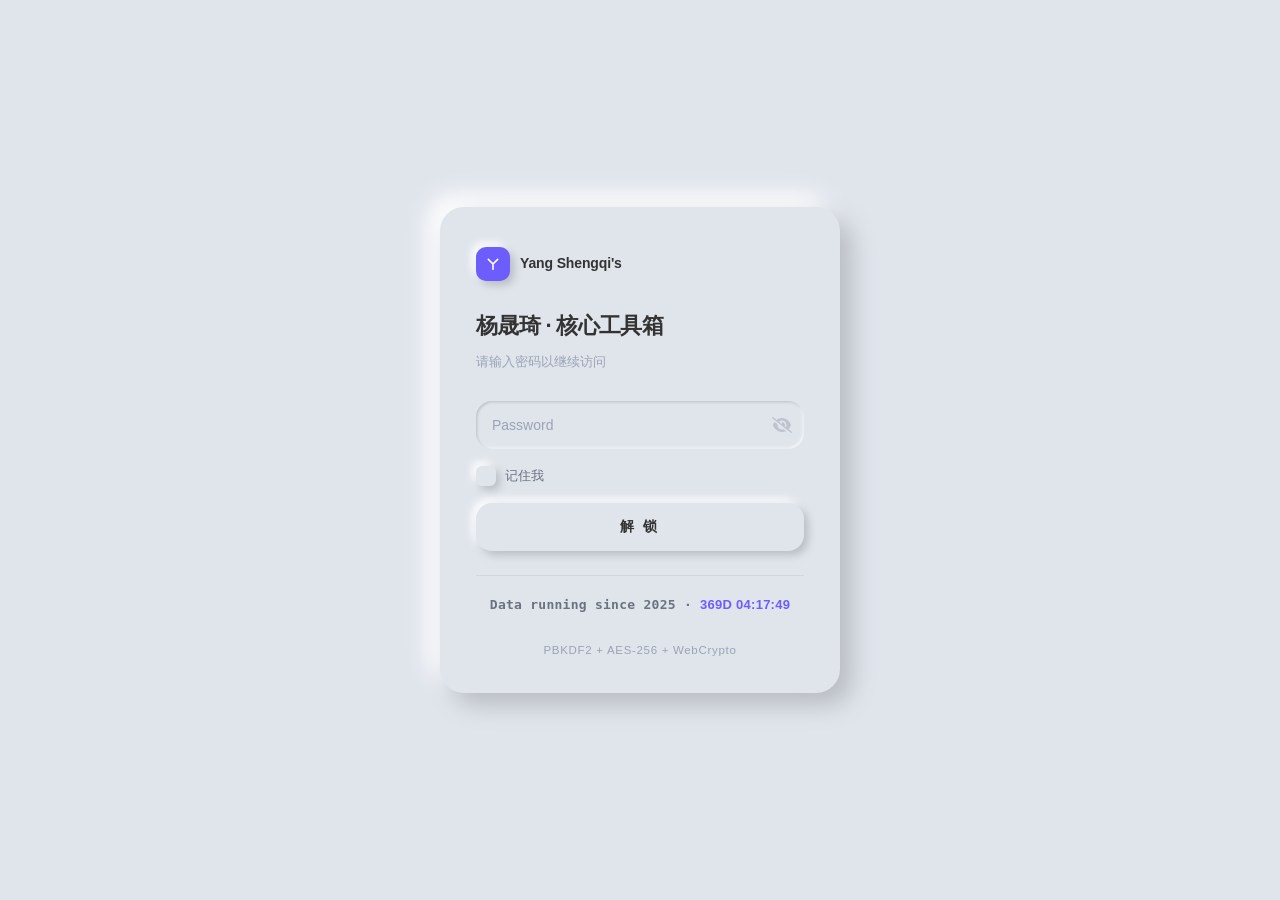
<file: index.html>
<!DOCTYPE html>
<html lang="zh-CN">
<head>
    <meta charset="utf-8" />
    <meta name="robots" content="noindex, nofollow, nosnippet, noarchive">
    <title>Yang Shengqi's</title>
    <link rel="icon" href="images/favicon.ico">
    <meta name="viewport" content="width=device-width, initial-scale=1" />

    <meta http-equiv="cache-control" content="no-cache, no-store, must-revalidate" />
    <meta http-equiv="expires" content="0" />
    <meta http-equiv="pragma" content="no-cache" />

    <style>
        /* ============================================================
         * 新拟物 · 全局变量
         * ============================================================ */
        :root{
            --bg:#e0e5ec;
            --shadow-dark:#b8bcc2;
            --shadow-light:#ffffff;

            --accent:#6d5dfc;
            --accent-2:#35c7b3;
            --accent-3:#f0a44a;

            --text:#333333;
            --text-2:#6b7280;
            --text-3:#9aa3b5;

            --sh-out-xs:2px 2px 4px var(--shadow-dark),-2px -2px 4px var(--shadow-light);
            --sh-out-sm:4px 4px 8px var(--shadow-dark),-4px -4px 8px var(--shadow-light);
            --sh-out:8px 8px 16px var(--shadow-dark),-8px -8px 16px var(--shadow-light);
            --sh-out-lg:12px 12px 24px var(--shadow-dark),-12px -12px 24px var(--shadow-light);
            --sh-hover:2px 2px 4px var(--shadow-dark),-2px -2px 4px var(--shadow-light);
            --sh-in-xs:inset 1px 1px 3px var(--shadow-dark),inset -1px -1px 3px var(--shadow-light);
            --sh-in-sm:inset 3px 3px 6px var(--shadow-dark),inset -3px -3px 6px var(--shadow-light);
            --sh-in:inset 6px 6px 12px var(--shadow-dark),inset -6px -6px 12px var(--shadow-light);

            --r-sm:12px;
            --r-md:16px;
            --r-lg:24px;
            --r-full:999px;

            --t:300ms ease-in-out;

            --font:"Microsoft YaHei","PingFang SC","Hiragino Sans GB",
                   "Segoe UI",Roboto,Helvetica,Arial,
                   "Noto Sans SC","Source Han Sans SC",sans-serif;
            --font-mono:ui-monospace,SFMono-Regular,"SF Mono",
                        Menlo,Consolas,monospace;
        }

        /* ============================================================
         * 重置
         * ============================================================ */
        *,*::before,*::after{ box-sizing:border-box; font-family:var(--font); }
        html,body{ height:100%; margin:0; padding:0; }

        body{
            background:var(--bg);
            color:var(--text);
            font-size:14px;
            line-height:1.7;
            -webkit-font-smoothing:antialiased;
            -moz-osx-font-smoothing:grayscale;
            overflow:hidden;
        }

        /* ============================================================
         * 工具类（脚本依赖，不可删）
         * ============================================================ */
        .hidden{ display:none !important; }

        /* ============================================================
         * 加载屏
         * ============================================================ */
        #staticrypt_loading{
            position:fixed;
            inset:0;
            z-index:100;
            display:grid;
            place-items:center;
            background:var(--bg);
        }
        .spinner{
            width:38px;height:38px;border-radius:50%;
            border:3px solid transparent;
            box-shadow:var(--sh-out-sm);
            background:var(--bg);
            position:relative;
            animation:spin .9s linear infinite;
        }
        .spinner::after{
            content:"";
            position:absolute;
            inset:6px;
            border-radius:50%;
            border:3px solid transparent;
            border-top-color:var(--accent);
            animation:spin .9s linear infinite reverse;
        }
        @keyframes spin{ to{ transform:rotate(360deg); } }

        /* ============================================================
         * 内容容器
         * ============================================================ */
        #staticrypt_content{
            position:relative;
            z-index:1;
            min-height:100%;
            display:grid;
            place-items:center;
            padding:24px;
            animation:fadeUp .6s var(--t) both;
        }
        @keyframes fadeUp{
            from{ opacity:0; transform:translateY(16px); }
            to  { opacity:1; transform:translateY(0); }
        }

        /* ============================================================
         * 登录卡片（新拟物：凸起）
         * ============================================================ */
        .card{
            position:relative;
            width:min(400px,100%);
            padding:40px 36px 32px;
            border-radius:var(--r-lg);
            background:var(--bg);
            box-shadow:var(--sh-out-lg);
        }

        /* ---------- 品牌 ---------- */
        .brand{
            display:flex;
            align-items:center;
            gap:10px;
            margin-bottom:26px;
        }
        .brand .mark{
            width:34px;height:34px;
            border-radius:10px;
            flex:0 0 auto;
            display:grid;
            place-items:center;
            color:#fff;
            font-size:16px;
            font-weight:800;
            line-height:1;
            padding-bottom:1px;
            background:var(--accent);
            box-shadow:var(--sh-out-sm);
        }
        .brand .name{
            font-size:14px;
            font-weight:700;
            letter-spacing:-.01em;
            color:var(--text);
        }

        /* ---------- 标题 ---------- */
        .title{
            position:relative;
            margin:0 0 6px;
            font-size:22px;
            font-weight:800;
            letter-spacing:-.03em;
            color:var(--text);
        }
        .sub{
            margin:0 0 28px;
            font-size:13px;
            color:var(--text-3);
        }

        /* ============================================================
         * 表单
         * ============================================================ */
        .form{ display:flex; flex-direction:column; gap:14px; }

        /* 凹陷输入框 */
        .pwd{
            position:relative;
            border-radius:var(--r-md);
            background:var(--bg);
            box-shadow:var(--sh-in);
            transition:box-shadow var(--t);
        }
        .pwd:focus-within{
            box-shadow:var(--sh-in-xs);
        }
        .pwd input{
            width:100%;
            height:48px;
            padding:0 48px 0 16px;
            border:0;
            outline:0;
            background:transparent;
            color:var(--text);
            font-size:14px;
            font-family:inherit;
            letter-spacing:.02em;
        }
        .pwd input::placeholder{
            color:var(--text-3);
            letter-spacing:0;
        }

        .staticrypt-toggle-password-visibility{
            position:absolute;
            top:50%;
            right:12px;
            width:20px;height:20px;
            padding:0;margin:0;
            transform:translateY(-50%);
            cursor:pointer;
            opacity:.45;
            transition:opacity var(--t),transform var(--t);
            user-select:none;
            /* 让 base64 里的黑色 SVG 变浅灰 */
            filter:invert(60%) sepia(8%) saturate(400%) hue-rotate(180deg);
        }
        .staticrypt-toggle-password-visibility:hover{
            opacity:1;
            transform:translateY(-50%) scale(1.08);
        }
        .staticrypt-toggle-password-visibility:focus-visible{
            opacity:1;
            outline:2px solid var(--accent);
            outline-offset:2px;
            border-radius:4px;
        }

        /* ---------- 记住我 ---------- */
        .remember{
            display:flex;
            align-items:center;
            gap:9px;
            font-size:13px;
            color:var(--text-2);
            cursor:pointer;
            user-select:none;
            padding:2px 0;
        }
        .remember input[type="checkbox"]{
            appearance:none;
            -webkit-appearance:none;
            width:20px;height:20px;
            margin:0;
            flex:0 0 auto;
            border-radius:6px;
            background:var(--bg);
            box-shadow:var(--sh-out-sm);
            cursor:pointer;
            position:relative;
            transition:box-shadow var(--t);
        }
        .remember input[type="checkbox"]:hover{
            box-shadow:var(--sh-hover);
        }
        .remember input[type="checkbox"]:checked{
            box-shadow:var(--sh-in-sm);
        }
        .remember input[type="checkbox"]:checked::after{
            content:"";
            position:absolute;
            left:6px;top:2px;
            width:6px;height:11px;
            border:solid var(--accent);
            border-width:0 2px 2px 0;
            transform:rotate(45deg);
        }

        /* ---------- 提交按钮（新拟物：凸起 → hover 缩小 → active 凹陷） ---------- */
        .submit{
            position:relative;
            height:48px;
            border:0;
            border-radius:var(--r-md);
            background:var(--bg);
            color:var(--text);
            font-family:inherit;
            font-size:14px;
            font-weight:650;
            letter-spacing:.18em;
            cursor:pointer;
            box-shadow:var(--sh-out-sm);
            transition:box-shadow var(--t),color var(--t);
        }
        .submit:hover{
            color:var(--accent);
            box-shadow:var(--sh-hover);
        }
        .submit:active{
            box-shadow:var(--sh-in-sm);
        }
        .submit:focus-visible{
            outline:2px solid var(--accent);
            outline-offset:3px;
        }
        .submit span{ position:relative; z-index:1; }

        /* ============================================================
         * 页脚 + 运行时长
         * ============================================================ */
        .foot{
            margin-top:24px;
            padding-top:18px;
            border-top:1px solid rgba(184,188,194,.35);
            text-align:center;
            font-size:11.5px;
            letter-spacing:.06em;
            color:var(--text-3);
        }
        .foot .timer{
            display:block;
            margin-bottom:6px;
            font-family:var(--font-mono);
            font-size:13px;
            font-weight:700;
            letter-spacing:.02em;
            color:var(--text-2);
        }
        .foot .timer #display{
            color:var(--accent);
            font-variant-numeric:tabular-nums;
        }

        /* ============================================================
         * 响应式
         * ============================================================ */
        @media (max-width:480px){
            #staticrypt_content{ padding:16px; }
            .card{ padding:32px 24px 26px; }
            .title{ font-size:20px; }
        }

        /* ============================================================
         * 无障碍：减少动效
         * ============================================================ */
        @media (prefers-reduced-motion: reduce){
            *,*::before,*::after{
                animation-duration:.01ms !important;
                transition-duration:.01ms !important;
            }
        }
    </style>
</head>

<body>

    <!-- 加载屏（id 不可改） -->
    <div id="staticrypt_loading">
        <div class="spinner"></div>
    </div>

    <!-- 表单容器（id 不可改） -->
    <div id="staticrypt_content" class="hidden">
        <main class="card">

            <div class="brand">
                <span class="mark">
                  <svg viewBox="0 0 24 24" width="16" height="16"
                       fill="none" stroke="#fff" stroke-width="2.4"
                       stroke-linecap="round" stroke-linejoin="round">
                    <path d="M5 5 L12 12 L19 5 M12 12 L12 20"/>
                  </svg>
                </span>
                <span class="name">Yang Shengqi's</span>
            </div>

            <h1 class="title">杨晟琦 · 核心工具箱</h1>
            <p class="sub">请输入密码以继续访问</p>

            <form id="staticrypt-form" action="#" method="post" class="form">

                <div class="pwd">
                    <input
                        id="staticrypt-password"
                        type="password"
                        name="password"
                        placeholder="Password"
                        autofocus
                    />
                    <img
                        class="staticrypt-toggle-password-visibility"
                        tabindex="0"
                        role="button"
                        alt="显示密码"
                        aria-label="显示密码"
                        title="显示密码"
                        onkeydown="if(event.key==='Enter'||event.key===' '){event.preventDefault();this.click();}"
                        src="[data-uri]"
                    />
                </div>

                <label id="staticrypt-remember-label" class="remember hidden">
                    <input id="staticrypt-remember" type="checkbox" name="remember" />
                    <span>记住我</span>
                </label>

                <button type="submit" class="submit">
                    <span>解 锁</span>
                </button>

            </form>

            <div class="foot">
                <span class="timer">
                    Data running since 2025 · <span id="display">--</span>
                </span>
                <br>
                PBKDF2 + AES-256 + WebCrypto
            </div>

        </main>
    </div>


    <!-- 加密JS开始 -->
        <script>
            // these variables will be filled when generating the file - the template format is 'variable_name'
            const staticryptInitiator = 
            ((function(){
  const exports = {};
  const cryptoEngine = ((function(){
  const exports = {};
  const { subtle } = crypto;

const IV_BITS = 16 * 8;
const HEX_BITS = 4;
const ENCRYPTION_ALGO = "AES-CBC";

/**
 * Translates between utf8 encoded hexadecimal strings
 * and Uint8Array bytes.
 */
const HexEncoder = {
    /**
     * hex string -> bytes
     * @param {string} hexString
     * @returns {Uint8Array}
     */
    parse: function (hexString) {
        if (hexString.length % 2 !== 0) throw "Invalid hexString";
        const arrayBuffer = new Uint8Array(hexString.length / 2);

        for (let i = 0; i < hexString.length; i += 2) {
            const byteValue = parseInt(hexString.substring(i, i + 2), 16);
            if (isNaN(byteValue)) {
                throw "Invalid hexString";
            }
            arrayBuffer[i / 2] = byteValue;
        }
        return arrayBuffer;
    },

    /**
     * bytes -> hex string
     * @param {Uint8Array} bytes
     * @returns {string}
     */
    stringify: function (bytes) {
        const hexBytes = [];

        for (let i = 0; i < bytes.length; ++i) {
            let byteString = bytes[i].toString(16);
            if (byteString.length < 2) {
                byteString = "0" + byteString;
            }
            hexBytes.push(byteString);
        }
        return hexBytes.join("");
    },
};

/**
 * Translates between utf8 strings and Uint8Array bytes.
 */
const UTF8Encoder = {
    parse: function (str) {
        return new TextEncoder().encode(str);
    },

    stringify: function (bytes) {
        return new TextDecoder().decode(bytes);
    },
};

/**
 * Salt and encrypt a msg with a password.
 */
async function encrypt(msg, hashedPassword) {
    // Must be 16 bytes, unpredictable, and preferably cryptographically random. However, it need not be secret.
    // https://developer.mozilla.org/en-US/docs/Web/API/SubtleCrypto/encrypt#parameters
    const iv = crypto.getRandomValues(new Uint8Array(IV_BITS / 8));

    const key = await subtle.importKey("raw", HexEncoder.parse(hashedPassword), ENCRYPTION_ALGO, false, ["encrypt"]);

    const encrypted = await subtle.encrypt(
        {
            name: ENCRYPTION_ALGO,
            iv: iv,
        },
        key,
        UTF8Encoder.parse(msg)
    );

    // iv will be 32 hex characters, we prepend it to the ciphertext for use in decryption
    return HexEncoder.stringify(iv) + HexEncoder.stringify(new Uint8Array(encrypted));
}
exports.encrypt = encrypt;

/**
 * Decrypt a salted msg using a password.
 *
 * @param {string} encryptedMsg
 * @param {string} hashedPassword
 * @returns {Promise<string>}
 */
async function decrypt(encryptedMsg, hashedPassword) {
    const ivLength = IV_BITS / HEX_BITS;
    const iv = HexEncoder.parse(encryptedMsg.substring(0, ivLength));
    const encrypted = encryptedMsg.substring(ivLength);

    const key = await subtle.importKey("raw", HexEncoder.parse(hashedPassword), ENCRYPTION_ALGO, false, ["decrypt"]);

    const outBuffer = await subtle.decrypt(
        {
            name: ENCRYPTION_ALGO,
            iv: iv,
        },
        key,
        HexEncoder.parse(encrypted)
    );

    return UTF8Encoder.stringify(new Uint8Array(outBuffer));
}
exports.decrypt = decrypt;

/**
 * Salt and hash the password so it can be stored in localStorage without opening a password reuse vulnerability.
 *
 * @param {string} password
 * @param {string} salt
 * @returns {Promise<string>}
 */
async function hashPassword(password, salt) {
    // we hash the password in multiple steps, each adding more iterations. This is because we used to allow less
    // iterations, so for backward compatibility reasons, we need to support going from that to more iterations.
    let hashedPassword = await hashLegacyRound(password, salt);

    hashedPassword = await hashSecondRound(hashedPassword, salt);

    return hashThirdRound(hashedPassword, salt);
}
exports.hashPassword = hashPassword;

/**
 * This hashes the password with 1k iterations. This is a low number, we need this function to support backwards
 * compatibility.
 *
 * @param {string} password
 * @param {string} salt
 * @returns {Promise<string>}
 */
function hashLegacyRound(password, salt) {
    return pbkdf2(password, salt, 1000, "SHA-1");
}
exports.hashLegacyRound = hashLegacyRound;

/**
 * Add a second round of iterations. This is because we used to use 1k, so for backwards compatibility with
 * remember-me/autodecrypt links, we need to support going from that to more iterations.
 *
 * @param hashedPassword
 * @param salt
 * @returns {Promise<string>}
 */
function hashSecondRound(hashedPassword, salt) {
    return pbkdf2(hashedPassword, salt, 14000, "SHA-256");
}
exports.hashSecondRound = hashSecondRound;

/**
 * Add a third round of iterations to bring total number to 600k. This is because we used to use 1k, then 15k, so for
 * backwards compatibility with remember-me/autodecrypt links, we need to support going from that to more iterations.
 *
 * @param hashedPassword
 * @param salt
 * @returns {Promise<string>}
 */
function hashThirdRound(hashedPassword, salt) {
    return pbkdf2(hashedPassword, salt, 585000, "SHA-256");
}
exports.hashThirdRound = hashThirdRound;

/**
 * Salt and hash the password so it can be stored in localStorage without opening a password reuse vulnerability.
 *
 * @param {string} password
 * @param {string} salt
 * @param {int} iterations
 * @param {string} hashAlgorithm
 * @returns {Promise<string>}
 */
async function pbkdf2(password, salt, iterations, hashAlgorithm) {
    const key = await subtle.importKey("raw", UTF8Encoder.parse(password), "PBKDF2", false, ["deriveBits"]);

    const keyBytes = await subtle.deriveBits(
        {
            name: "PBKDF2",
            hash: hashAlgorithm,
            iterations,
            salt: UTF8Encoder.parse(salt),
        },
        key,
        256
    );

    return HexEncoder.stringify(new Uint8Array(keyBytes));
}

function generateRandomSalt() {
    const bytes = crypto.getRandomValues(new Uint8Array(128 / 8));

    return HexEncoder.stringify(new Uint8Array(bytes));
}
exports.generateRandomSalt = generateRandomSalt;

async function signMessage(hashedPassword, message) {
    const key = await subtle.importKey(
        "raw",
        HexEncoder.parse(hashedPassword),
        {
            name: "HMAC",
            hash: "SHA-256",
        },
        false,
        ["sign"]
    );
    const signature = await subtle.sign("HMAC", key, UTF8Encoder.parse(message));

    return HexEncoder.stringify(new Uint8Array(signature));
}
exports.signMessage = signMessage;

function getRandomAlphanum() {
    const possibleCharacters = "abcdefghijklmnopqrstuvwxyzABCDEFGHIJKLMNOPQRSTUVWXYZ0123456789";

    let byteArray;
    let parsedInt;

    // Keep generating new random bytes until we get a value that falls
    // within a range that can be evenly divided by possibleCharacters.length
    do {
        byteArray = crypto.getRandomValues(new Uint8Array(1));
        // extract the lowest byte to get an int from 0 to 255 (probably unnecessary, since we're only generating 1 byte)
        parsedInt = byteArray[0] & 0xff;
    } while (parsedInt >= 256 - (256 % possibleCharacters.length));

    // Take the modulo of the parsed integer to get a random number between 0 and totalLength - 1
    const randomIndex = parsedInt % possibleCharacters.length;

    return possibleCharacters[randomIndex];
}

/**
 * Generate a random string of a given length.
 *
 * @param {int} length
 * @returns {string}
 */
function generateRandomString(length) {
    let randomString = "";

    for (let i = 0; i < length; i++) {
        randomString += getRandomAlphanum();
    }

    return randomString;
}
exports.generateRandomString = generateRandomString;

  return exports;
})());
const codec = ((function(){
  const exports = {};
  /**
 * Initialize the codec with the provided cryptoEngine - this return functions to encode and decode messages.
 *
 * @param cryptoEngine - the engine to use for encryption / decryption
 */
function init(cryptoEngine) {
    const exports = {};

    /**
     * Top-level function for encoding a message.
     * Includes password hashing, encryption, and signing.
     *
     * @param {string} msg
     * @param {string} password
     * @param {string} salt
     *
     * @returns {string} The encoded text
     */
    async function encode(msg, password, salt) {
        const hashedPassword = await cryptoEngine.hashPassword(password, salt);

        const encrypted = await cryptoEngine.encrypt(msg, hashedPassword);

        // we use the hashed password in the HMAC because this is effectively what will be used a password (so we can store
        // it in localStorage safely, we don't use the clear text password)
        const hmac = await cryptoEngine.signMessage(hashedPassword, encrypted);

        return hmac + encrypted;
    }
    exports.encode = encode;

    /**
     * Encode using a password that has already been hashed. This is useful to encode multiple messages in a row, that way
     * we don't need to hash the password multiple times.
     *
     * @param {string} msg
     * @param {string} hashedPassword
     *
     * @returns {string} The encoded text
     */
    async function encodeWithHashedPassword(msg, hashedPassword) {
        const encrypted = await cryptoEngine.encrypt(msg, hashedPassword);

        // we use the hashed password in the HMAC because this is effectively what will be used a password (so we can store
        // it in localStorage safely, we don't use the clear text password)
        const hmac = await cryptoEngine.signMessage(hashedPassword, encrypted);

        return hmac + encrypted;
    }
    exports.encodeWithHashedPassword = encodeWithHashedPassword;

    /**
     * Top-level function for decoding a message.
     * Includes signature check and decryption.
     *
     * @param {string} signedMsg
     * @param {string} hashedPassword
     * @param {string} salt
     * @param {int} backwardCompatibleAttempt
     * @param {string} originalPassword
     *
     * @returns {Object} {success: true, decoded: string} | {success: false, message: string}
     */
    async function decode(signedMsg, hashedPassword, salt, backwardCompatibleAttempt = 0, originalPassword = "") {
        const encryptedHMAC = signedMsg.substring(0, 64);
        const encryptedMsg = signedMsg.substring(64);
        const decryptedHMAC = await cryptoEngine.signMessage(hashedPassword, encryptedMsg);

        if (decryptedHMAC !== encryptedHMAC) {
            // we have been raising the number of iterations in the hashing algorithm multiple times, so to support the old
            // remember-me/autodecrypt links we need to try bringing the old hashes up to speed.
            originalPassword = originalPassword || hashedPassword;
            if (backwardCompatibleAttempt === 0) {
                const updatedHashedPassword = await cryptoEngine.hashThirdRound(originalPassword, salt);

                return decode(signedMsg, updatedHashedPassword, salt, backwardCompatibleAttempt + 1, originalPassword);
            }
            if (backwardCompatibleAttempt === 1) {
                let updatedHashedPassword = await cryptoEngine.hashSecondRound(originalPassword, salt);
                updatedHashedPassword = await cryptoEngine.hashThirdRound(updatedHashedPassword, salt);

                return decode(signedMsg, updatedHashedPassword, salt, backwardCompatibleAttempt + 1, originalPassword);
            }

            return { success: false, message: "Signature mismatch" };
        }

        return {
            success: true,
            decoded: await cryptoEngine.decrypt(encryptedMsg, hashedPassword),
        };
    }
    exports.decode = decode;

    return exports;
}
exports.init = init;

  return exports;
})());
const decode = codec.init(cryptoEngine).decode;

/**
 * Initialize the staticrypt module, that exposes functions callbable by the password_template.
 *
 * @param {{
 *  staticryptEncryptedMsgUniqueVariableName: string,
 *  isRememberEnabled: boolean,
 *  rememberDurationInDays: number,
 *  staticryptSaltUniqueVariableName: string,
 * }} staticryptConfig - object of data that is stored on the password_template at encryption time.
 *
 * @param {{
 *  rememberExpirationKey: string,
 *  rememberPassphraseKey: string,
 *  replaceHtmlCallback: function,
 *  clearLocalStorageCallback: function,
 * }} templateConfig - object of data that can be configured by a custom password_template.
 */
function init(staticryptConfig, templateConfig) {
    const exports = {};

    /**
     * Decrypt our encrypted page, replace the whole HTML.
     *
     * @param {string} hashedPassword
     * @returns {Promise<boolean>}
     */
    async function decryptAndReplaceHtml(hashedPassword) {
        const { staticryptEncryptedMsgUniqueVariableName, staticryptSaltUniqueVariableName } = staticryptConfig;
        const { replaceHtmlCallback } = templateConfig;

        const result = await decode(
            staticryptEncryptedMsgUniqueVariableName,
            hashedPassword,
            staticryptSaltUniqueVariableName
        );
        if (!result.success) {
            return false;
        }
        const plainHTML = result.decoded;

        // if the user configured a callback call it, otherwise just replace the whole HTML
        if (typeof replaceHtmlCallback === "function") {
            replaceHtmlCallback(plainHTML);
        } else {
            document.write(plainHTML);
            document.close();
        }

        return true;
    }

    /**
     * Attempt to decrypt the page and replace the whole HTML.
     *
     * @param {string} password
     * @param {boolean} isRememberChecked
     *
     * @returns {Promise<{isSuccessful: boolean, hashedPassword?: string}>} - we return an object, so that if we want to
     *   expose more information in the future we can do it without breaking the password_template
     */
    async function handleDecryptionOfPage(password, isRememberChecked) {
        const { staticryptSaltUniqueVariableName } = staticryptConfig;

        // decrypt and replace the whole page
        const hashedPassword = await cryptoEngine.hashPassword(password, staticryptSaltUniqueVariableName);
        return handleDecryptionOfPageFromHash(hashedPassword, isRememberChecked);
    }
    exports.handleDecryptionOfPage = handleDecryptionOfPage;

    async function handleDecryptionOfPageFromHash(hashedPassword, isRememberChecked) {
        const { isRememberEnabled, rememberDurationInDays } = staticryptConfig;
        const { rememberExpirationKey, rememberPassphraseKey } = templateConfig;

        const isDecryptionSuccessful = await decryptAndReplaceHtml(hashedPassword);

        if (!isDecryptionSuccessful) {
            return {
                isSuccessful: false,
                hashedPassword,
            };
        }

        // remember the hashedPassword and set its expiration if necessary
        if (isRememberEnabled && isRememberChecked) {
            window.localStorage.setItem(rememberPassphraseKey, hashedPassword);

            // set the expiration if the duration isn't 0 (meaning no expiration)
            if (rememberDurationInDays > 0) {
                window.localStorage.setItem(
                    rememberExpirationKey,
                    (new Date().getTime() + rememberDurationInDays * 24 * 60 * 60 * 1000).toString()
                );
            }
        }

        return {
            isSuccessful: true,
            hashedPassword,
        };
    }
    exports.handleDecryptionOfPageFromHash = handleDecryptionOfPageFromHash;

    /**
     * Clear localstorage from staticrypt related values
     */
    function clearLocalStorage() {
        const { clearLocalStorageCallback, rememberExpirationKey, rememberPassphraseKey } = templateConfig;

        if (typeof clearLocalStorageCallback === "function") {
            clearLocalStorageCallback();
        } else {
            localStorage.removeItem(rememberPassphraseKey);
            localStorage.removeItem(rememberExpirationKey);
        }
    }

    async function handleDecryptOnLoad() {
        let isSuccessful = await decryptOnLoadFromUrl();

        if (!isSuccessful) {
            isSuccessful = await decryptOnLoadFromRememberMe();
        }

        return { isSuccessful };
    }
    exports.handleDecryptOnLoad = handleDecryptOnLoad;

    /**
     * Clear storage if we are logging out
     *
     * @returns {boolean} - whether we logged out
     */
    function logoutIfNeeded() {
        const logoutKey = "staticrypt_logout";

        // handle logout through query param
        const queryParams = new URLSearchParams(window.location.search);
        if (queryParams.has(logoutKey)) {
            clearLocalStorage();
            return true;
        }

        // handle logout through URL fragment
        const hash = window.location.hash.substring(1);
        if (hash.includes(logoutKey)) {
            clearLocalStorage();
            return true;
        }

        return false;
    }

    /**
     * To be called on load: check if we want to try to decrypt and replace the HTML with the decrypted content, and
     * try to do it if needed.
     *
     * @returns {Promise<boolean>} true if we derypted and replaced the whole page, false otherwise
     */
    async function decryptOnLoadFromRememberMe() {
        const { rememberDurationInDays } = staticryptConfig;
        const { rememberExpirationKey, rememberPassphraseKey } = templateConfig;

        // if we are login out, terminate
        if (logoutIfNeeded()) {
            return false;
        }

        // if there is expiration configured, check if we're not beyond the expiration
        if (rememberDurationInDays && rememberDurationInDays > 0) {
            const expiration = localStorage.getItem(rememberExpirationKey),
                isExpired = expiration && new Date().getTime() > parseInt(expiration);

            if (isExpired) {
                clearLocalStorage();
                return false;
            }
        }

        const hashedPassword = localStorage.getItem(rememberPassphraseKey);

        if (hashedPassword) {
            // try to decrypt
            const isDecryptionSuccessful = await decryptAndReplaceHtml(hashedPassword);

            // if the decryption is unsuccessful the password might be wrong - silently clear the saved data and let
            // the user fill the password form again
            if (!isDecryptionSuccessful) {
                clearLocalStorage();
                return false;
            }

            return true;
        }

        return false;
    }

    async function decryptOnLoadFromUrl() {
        const passwordKey = "staticrypt_pwd";
        const rememberMeKey = "remember_me";

        // try to get the password from the query param (for backward compatibility - we now want to avoid this method,
        // since it sends the hashed password to the server which isn't needed)
        const queryParams = new URLSearchParams(window.location.search);
        const hashedPasswordQuery = queryParams.get(passwordKey);
        const rememberMeQuery = queryParams.get(rememberMeKey);

        const urlFragment = window.location.hash.substring(1);
        // get the password from the url fragment
        const hashedPasswordRegexMatch = urlFragment.match(new RegExp(passwordKey + "=([^&]*)"));
        const hashedPasswordFragment = hashedPasswordRegexMatch ? hashedPasswordRegexMatch[1] : null;
        const rememberMeFragment = urlFragment.includes(rememberMeKey);

        const hashedPassword = hashedPasswordFragment || hashedPasswordQuery;
        const rememberMe = rememberMeFragment || rememberMeQuery;

        if (hashedPassword) {
            return handleDecryptionOfPageFromHash(hashedPassword, rememberMe);
        }

        return false;
    }

    return exports;
}
exports.init = init;

  return exports;
})());
        ;
            const templateError = "template_error",
                templateToggleAltShow = "template_toggle_show",
                templateToggleAltHide = "template_toggle_hide",
                isRememberEnabled = true,
                staticryptConfig = {"staticryptEncryptedMsgUniqueVariableName":"[base64]","isRememberEnabled":true,"rememberDurationInDays":0,"staticryptSaltUniqueVariableName":"63b0ea3e4f8b92a12c74af3e80173bba"};

            // you can edit these values to customize some of the behavior of StatiCrypt
            const templateConfig = {
                rememberExpirationKey: "staticrypt_expiration",
                rememberPassphraseKey: "staticrypt_passphrase",
                replaceHtmlCallback: null,
                clearLocalStorageCallback: null,
            };

            // init the staticrypt engine
            const staticrypt = staticryptInitiator.init(staticryptConfig, templateConfig);

            // try to automatically decrypt on load if there is a saved password
            window.onload = async function () {
                const { isSuccessful } = await staticrypt.handleDecryptOnLoad();

                // if we didn't decrypt anything on load, show the password prompt. Otherwise the content has already been
                // replaced, no need to do anything
                if (!isSuccessful) {
                    // hide loading screen
                    document.getElementById("staticrypt_loading").classList.add("hidden");
                    document.getElementById("staticrypt_content").classList.remove("hidden");
                    document.getElementById("staticrypt-password").focus();

                    // show the remember me checkbox
                    if (isRememberEnabled) {
                        document.getElementById("staticrypt-remember-label").classList.remove("hidden");
                    }
                }
            };

            // toggle password visibility
            const toggleIcon = document.querySelector(".staticrypt-toggle-password-visibility");
            // these two icons are coming from FontAwesome
            const imgSrcEyeClosed =
                "[data-uri]";
            const imgSrcEyeOpened =
                "[data-uri]";
            toggleIcon.addEventListener("click", function () {
                const passwordInput = document.getElementById("staticrypt-password");
                if (passwordInput.type === "password") {
                    passwordInput.type = "text";
                    toggleIcon.src = imgSrcEyeOpened;
                    toggleIcon.alt = templateToggleAltHide;
                    toggleIcon.title = templateToggleAltHide;
                } else {
                    passwordInput.type = "password";
                    toggleIcon.src = imgSrcEyeClosed;
                    toggleIcon.alt = templateToggleAltShow;
                    toggleIcon.title = templateToggleAltShow;
                }
            });

            // handle password form submission
            document.getElementById("staticrypt-form").addEventListener("submit", async function (e) {
                e.preventDefault();

                const password = document.getElementById("staticrypt-password").value,
                    isRememberChecked = document.getElementById("staticrypt-remember").checked;

                const { isSuccessful } = await staticrypt.handleDecryptionOfPage(password, isRememberChecked);

                if (!isSuccessful) {
                    alert(templateError);
                }
            });
        </script>
    <!-- 加密JS结束 -->


    <script>
    /* 运行时长（新拟物模板保留） */
    (function(){
      'use strict';

      var startDate = new Date(2025, 11, 1, 0, 0, 0);
      var display = document.getElementById('display');
      if (!display) return;

      function pad(n){ return String(n).padStart(2, '0'); }

      function format(ms){
        var s = Math.floor(ms / 1000);
        var d = Math.floor(s / 86400);
        var h = Math.floor((s % 86400) / 3600);
        var m = Math.floor((s % 3600) / 60);
        var ss = s % 60;
        return d + 'D ' + pad(h) + ':' + pad(m) + ':' + pad(ss);
      }

      function render(){
        display.textContent = format(Date.now() - startDate.getTime());
      }

      render();
      setInterval(render, 1000);
    })();
    </script>

</body>
</html>
</file>
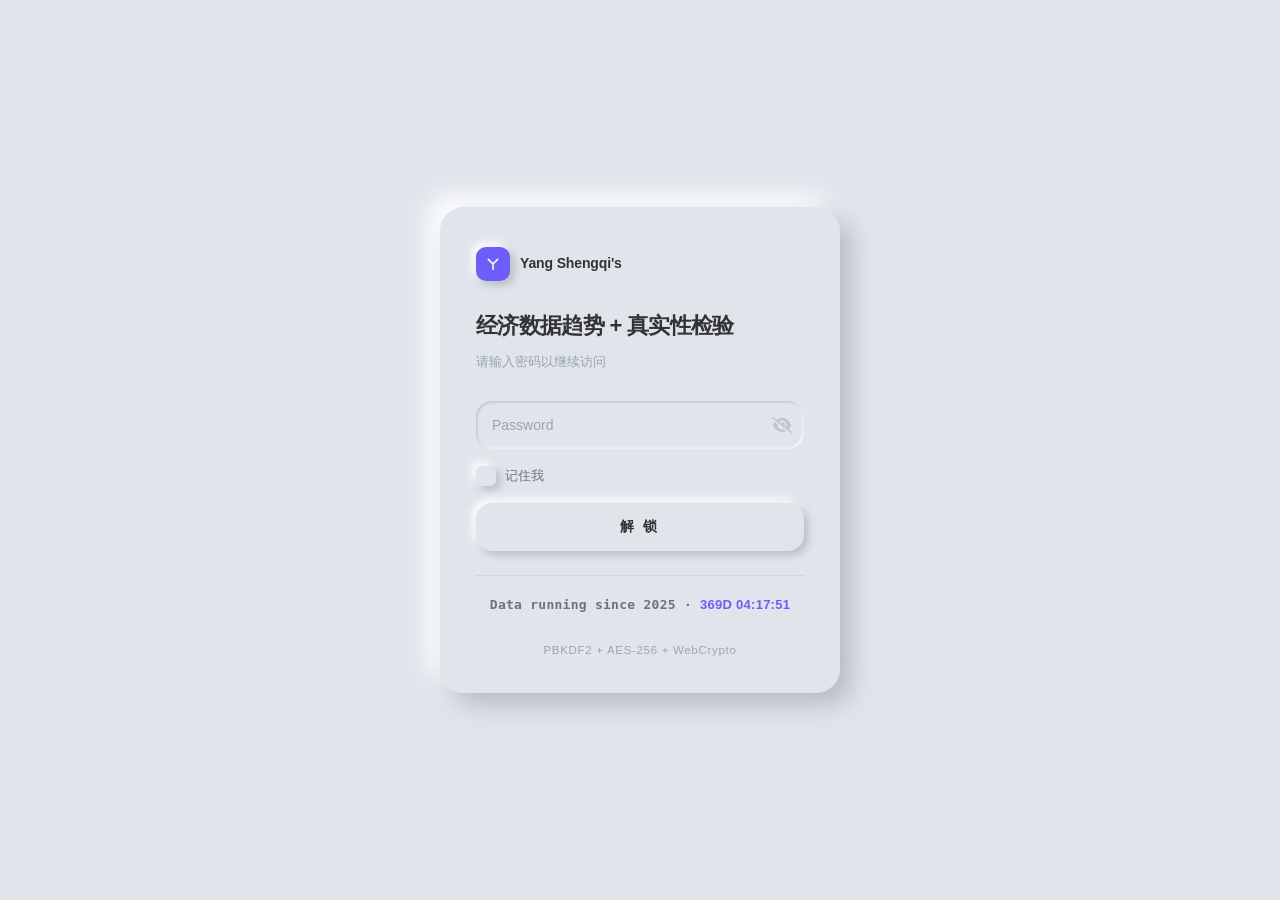
<file: china-economic-data-trends-diagnostic-card.html>
<!DOCTYPE html>
<html lang="zh-CN">
<head>
    <meta charset="utf-8" />
    <meta name="robots" content="noindex, nofollow, nosnippet, noarchive">
    <title>Yang Shengqi's</title>
    <link rel="icon" href="images/favicon.ico">
    <meta name="viewport" content="width=device-width, initial-scale=1" />

    <meta http-equiv="cache-control" content="no-cache, no-store, must-revalidate" />
    <meta http-equiv="expires" content="0" />
    <meta http-equiv="pragma" content="no-cache" />

    <style>
        /* ============================================================
         * 新拟物 · 全局变量
         * ============================================================ */
        :root{
            --bg:#e0e5ec;
            --shadow-dark:#b8bcc2;
            --shadow-light:#ffffff;

            --accent:#6d5dfc;
            --accent-2:#35c7b3;
            --accent-3:#f0a44a;

            --text:#333333;
            --text-2:#6b7280;
            --text-3:#9aa3b5;

            --sh-out-xs:2px 2px 4px var(--shadow-dark),-2px -2px 4px var(--shadow-light);
            --sh-out-sm:4px 4px 8px var(--shadow-dark),-4px -4px 8px var(--shadow-light);
            --sh-out:8px 8px 16px var(--shadow-dark),-8px -8px 16px var(--shadow-light);
            --sh-out-lg:12px 12px 24px var(--shadow-dark),-12px -12px 24px var(--shadow-light);
            --sh-hover:2px 2px 4px var(--shadow-dark),-2px -2px 4px var(--shadow-light);
            --sh-in-xs:inset 1px 1px 3px var(--shadow-dark),inset -1px -1px 3px var(--shadow-light);
            --sh-in-sm:inset 3px 3px 6px var(--shadow-dark),inset -3px -3px 6px var(--shadow-light);
            --sh-in:inset 6px 6px 12px var(--shadow-dark),inset -6px -6px 12px var(--shadow-light);

            --r-sm:12px;
            --r-md:16px;
            --r-lg:24px;
            --r-full:999px;

            --t:300ms ease-in-out;

            --font:"Microsoft YaHei","PingFang SC","Hiragino Sans GB",
                   "Segoe UI",Roboto,Helvetica,Arial,
                   "Noto Sans SC","Source Han Sans SC",sans-serif;
            --font-mono:ui-monospace,SFMono-Regular,"SF Mono",
                        Menlo,Consolas,monospace;
        }

        /* ============================================================
         * 重置
         * ============================================================ */
        *,*::before,*::after{ box-sizing:border-box; font-family:var(--font); }
        html,body{ height:100%; margin:0; padding:0; }

        body{
            background:var(--bg);
            color:var(--text);
            font-size:14px;
            line-height:1.7;
            -webkit-font-smoothing:antialiased;
            -moz-osx-font-smoothing:grayscale;
            overflow:hidden;
        }

        /* ============================================================
         * 工具类（脚本依赖，不可删）
         * ============================================================ */
        .hidden{ display:none !important; }

        /* ============================================================
         * 加载屏
         * ============================================================ */
        #staticrypt_loading{
            position:fixed;
            inset:0;
            z-index:100;
            display:grid;
            place-items:center;
            background:var(--bg);
        }
        .spinner{
            width:38px;height:38px;border-radius:50%;
            border:3px solid transparent;
            box-shadow:var(--sh-out-sm);
            background:var(--bg);
            position:relative;
            animation:spin .9s linear infinite;
        }
        .spinner::after{
            content:"";
            position:absolute;
            inset:6px;
            border-radius:50%;
            border:3px solid transparent;
            border-top-color:var(--accent);
            animation:spin .9s linear infinite reverse;
        }
        @keyframes spin{ to{ transform:rotate(360deg); } }

        /* ============================================================
         * 内容容器
         * ============================================================ */
        #staticrypt_content{
            position:relative;
            z-index:1;
            min-height:100%;
            display:grid;
            place-items:center;
            padding:24px;
            animation:fadeUp .6s var(--t) both;
        }
        @keyframes fadeUp{
            from{ opacity:0; transform:translateY(16px); }
            to  { opacity:1; transform:translateY(0); }
        }

        /* ============================================================
         * 登录卡片（新拟物：凸起）
         * ============================================================ */
        .card{
            position:relative;
            width:min(400px,100%);
            padding:40px 36px 32px;
            border-radius:var(--r-lg);
            background:var(--bg);
            box-shadow:var(--sh-out-lg);
        }

        /* ---------- 品牌 ---------- */
        .brand{
            display:flex;
            align-items:center;
            gap:10px;
            margin-bottom:26px;
        }
        .brand .mark{
            width:34px;height:34px;
            border-radius:10px;
            flex:0 0 auto;
            display:grid;
            place-items:center;
            color:#fff;
            font-size:16px;
            font-weight:800;
            line-height:1;
            padding-bottom:1px;
            background:var(--accent);
            box-shadow:var(--sh-out-sm);
        }
        .brand .name{
            font-size:14px;
            font-weight:700;
            letter-spacing:-.01em;
            color:var(--text);
        }

        /* ---------- 标题 ---------- */
        .title{
            position:relative;
            margin:0 0 6px;
            font-size:22px;
            font-weight:800;
            letter-spacing:-.03em;
            color:var(--text);
        }
        .sub{
            margin:0 0 28px;
            font-size:13px;
            color:var(--text-3);
        }

        /* ============================================================
         * 表单
         * ============================================================ */
        .form{ display:flex; flex-direction:column; gap:14px; }

        /* 凹陷输入框 */
        .pwd{
            position:relative;
            border-radius:var(--r-md);
            background:var(--bg);
            box-shadow:var(--sh-in);
            transition:box-shadow var(--t);
        }
        .pwd:focus-within{
            box-shadow:var(--sh-in-xs);
        }
        .pwd input{
            width:100%;
            height:48px;
            padding:0 48px 0 16px;
            border:0;
            outline:0;
            background:transparent;
            color:var(--text);
            font-size:14px;
            font-family:inherit;
            letter-spacing:.02em;
        }
        .pwd input::placeholder{
            color:var(--text-3);
            letter-spacing:0;
        }

        .staticrypt-toggle-password-visibility{
            position:absolute;
            top:50%;
            right:12px;
            width:20px;height:20px;
            padding:0;margin:0;
            transform:translateY(-50%);
            cursor:pointer;
            opacity:.45;
            transition:opacity var(--t),transform var(--t);
            user-select:none;
            /* 让 base64 里的黑色 SVG 变浅灰 */
            filter:invert(60%) sepia(8%) saturate(400%) hue-rotate(180deg);
        }
        .staticrypt-toggle-password-visibility:hover{
            opacity:1;
            transform:translateY(-50%) scale(1.08);
        }
        .staticrypt-toggle-password-visibility:focus-visible{
            opacity:1;
            outline:2px solid var(--accent);
            outline-offset:2px;
            border-radius:4px;
        }

        /* ---------- 记住我 ---------- */
        .remember{
            display:flex;
            align-items:center;
            gap:9px;
            font-size:13px;
            color:var(--text-2);
            cursor:pointer;
            user-select:none;
            padding:2px 0;
        }
        .remember input[type="checkbox"]{
            appearance:none;
            -webkit-appearance:none;
            width:20px;height:20px;
            margin:0;
            flex:0 0 auto;
            border-radius:6px;
            background:var(--bg);
            box-shadow:var(--sh-out-sm);
            cursor:pointer;
            position:relative;
            transition:box-shadow var(--t);
        }
        .remember input[type="checkbox"]:hover{
            box-shadow:var(--sh-hover);
        }
        .remember input[type="checkbox"]:checked{
            box-shadow:var(--sh-in-sm);
        }
        .remember input[type="checkbox"]:checked::after{
            content:"";
            position:absolute;
            left:6px;top:2px;
            width:6px;height:11px;
            border:solid var(--accent);
            border-width:0 2px 2px 0;
            transform:rotate(45deg);
        }

        /* ---------- 提交按钮（新拟物：凸起 → hover 缩小 → active 凹陷） ---------- */
        .submit{
            position:relative;
            height:48px;
            border:0;
            border-radius:var(--r-md);
            background:var(--bg);
            color:var(--text);
            font-family:inherit;
            font-size:14px;
            font-weight:650;
            letter-spacing:.18em;
            cursor:pointer;
            box-shadow:var(--sh-out-sm);
            transition:box-shadow var(--t),color var(--t);
        }
        .submit:hover{
            color:var(--accent);
            box-shadow:var(--sh-hover);
        }
        .submit:active{
            box-shadow:var(--sh-in-sm);
        }
        .submit:focus-visible{
            outline:2px solid var(--accent);
            outline-offset:3px;
        }
        .submit span{ position:relative; z-index:1; }

        /* ============================================================
         * 页脚 + 运行时长
         * ============================================================ */
        .foot{
            margin-top:24px;
            padding-top:18px;
            border-top:1px solid rgba(184,188,194,.35);
            text-align:center;
            font-size:11.5px;
            letter-spacing:.06em;
            color:var(--text-3);
        }
        .foot .timer{
            display:block;
            margin-bottom:6px;
            font-family:var(--font-mono);
            font-size:13px;
            font-weight:700;
            letter-spacing:.02em;
            color:var(--text-2);
        }
        .foot .timer #display{
            color:var(--accent);
            font-variant-numeric:tabular-nums;
        }

        /* ============================================================
         * 响应式
         * ============================================================ */
        @media (max-width:480px){
            #staticrypt_content{ padding:16px; }
            .card{ padding:32px 24px 26px; }
            .title{ font-size:20px; }
        }

        /* ============================================================
         * 无障碍：减少动效
         * ============================================================ */
        @media (prefers-reduced-motion: reduce){
            *,*::before,*::after{
                animation-duration:.01ms !important;
                transition-duration:.01ms !important;
            }
        }
    </style>
</head>

<body>

    <!-- 加载屏（id 不可改） -->
    <div id="staticrypt_loading">
        <div class="spinner"></div>
    </div>

    <!-- 表单容器（id 不可改） -->
    <div id="staticrypt_content" class="hidden">
        <main class="card">

            <div class="brand">
                <span class="mark">
                  <svg viewBox="0 0 24 24" width="16" height="16"
                       fill="none" stroke="#fff" stroke-width="2.4"
                       stroke-linecap="round" stroke-linejoin="round">
                    <path d="M5 5 L12 12 L19 5 M12 12 L12 20"/>
                  </svg>
                </span>
                <span class="name">Yang Shengqi's</span>
            </div>

            <h1 class="title">经济数据趋势 + 真实性检验</h1>
            <p class="sub">请输入密码以继续访问</p>

            <form id="staticrypt-form" action="#" method="post" class="form">

                <div class="pwd">
                    <input
                        id="staticrypt-password"
                        type="password"
                        name="password"
                        placeholder="Password"
                        autofocus
                    />
                    <img
                        class="staticrypt-toggle-password-visibility"
                        tabindex="0"
                        role="button"
                        alt="显示密码"
                        aria-label="显示密码"
                        title="显示密码"
                        onkeydown="if(event.key==='Enter'||event.key===' '){event.preventDefault();this.click();}"
                        src="[data-uri]"
                    />
                </div>

                <label id="staticrypt-remember-label" class="remember hidden">
                    <input id="staticrypt-remember" type="checkbox" name="remember" />
                    <span>记住我</span>
                </label>

                <button type="submit" class="submit">
                    <span>解 锁</span>
                </button>

            </form>

            <div class="foot">
                <span class="timer">
                    Data running since 2025 · <span id="display">--</span>
                </span>
                <br>
                PBKDF2 + AES-256 + WebCrypto
            </div>

        </main>
    </div>


    <!-- 加密JS开始 -->
        <script>
            // these variables will be filled when generating the file - the template format is 'variable_name'
            const staticryptInitiator = 
            ((function(){
  const exports = {};
  const cryptoEngine = ((function(){
  const exports = {};
  const { subtle } = crypto;

const IV_BITS = 16 * 8;
const HEX_BITS = 4;
const ENCRYPTION_ALGO = "AES-CBC";

/**
 * Translates between utf8 encoded hexadecimal strings
 * and Uint8Array bytes.
 */
const HexEncoder = {
    /**
     * hex string -> bytes
     * @param {string} hexString
     * @returns {Uint8Array}
     */
    parse: function (hexString) {
        if (hexString.length % 2 !== 0) throw "Invalid hexString";
        const arrayBuffer = new Uint8Array(hexString.length / 2);

        for (let i = 0; i < hexString.length; i += 2) {
            const byteValue = parseInt(hexString.substring(i, i + 2), 16);
            if (isNaN(byteValue)) {
                throw "Invalid hexString";
            }
            arrayBuffer[i / 2] = byteValue;
        }
        return arrayBuffer;
    },

    /**
     * bytes -> hex string
     * @param {Uint8Array} bytes
     * @returns {string}
     */
    stringify: function (bytes) {
        const hexBytes = [];

        for (let i = 0; i < bytes.length; ++i) {
            let byteString = bytes[i].toString(16);
            if (byteString.length < 2) {
                byteString = "0" + byteString;
            }
            hexBytes.push(byteString);
        }
        return hexBytes.join("");
    },
};

/**
 * Translates between utf8 strings and Uint8Array bytes.
 */
const UTF8Encoder = {
    parse: function (str) {
        return new TextEncoder().encode(str);
    },

    stringify: function (bytes) {
        return new TextDecoder().decode(bytes);
    },
};

/**
 * Salt and encrypt a msg with a password.
 */
async function encrypt(msg, hashedPassword) {
    // Must be 16 bytes, unpredictable, and preferably cryptographically random. However, it need not be secret.
    // https://developer.mozilla.org/en-US/docs/Web/API/SubtleCrypto/encrypt#parameters
    const iv = crypto.getRandomValues(new Uint8Array(IV_BITS / 8));

    const key = await subtle.importKey("raw", HexEncoder.parse(hashedPassword), ENCRYPTION_ALGO, false, ["encrypt"]);

    const encrypted = await subtle.encrypt(
        {
            name: ENCRYPTION_ALGO,
            iv: iv,
        },
        key,
        UTF8Encoder.parse(msg)
    );

    // iv will be 32 hex characters, we prepend it to the ciphertext for use in decryption
    return HexEncoder.stringify(iv) + HexEncoder.stringify(new Uint8Array(encrypted));
}
exports.encrypt = encrypt;

/**
 * Decrypt a salted msg using a password.
 *
 * @param {string} encryptedMsg
 * @param {string} hashedPassword
 * @returns {Promise<string>}
 */
async function decrypt(encryptedMsg, hashedPassword) {
    const ivLength = IV_BITS / HEX_BITS;
    const iv = HexEncoder.parse(encryptedMsg.substring(0, ivLength));
    const encrypted = encryptedMsg.substring(ivLength);

    const key = await subtle.importKey("raw", HexEncoder.parse(hashedPassword), ENCRYPTION_ALGO, false, ["decrypt"]);

    const outBuffer = await subtle.decrypt(
        {
            name: ENCRYPTION_ALGO,
            iv: iv,
        },
        key,
        HexEncoder.parse(encrypted)
    );

    return UTF8Encoder.stringify(new Uint8Array(outBuffer));
}
exports.decrypt = decrypt;

/**
 * Salt and hash the password so it can be stored in localStorage without opening a password reuse vulnerability.
 *
 * @param {string} password
 * @param {string} salt
 * @returns {Promise<string>}
 */
async function hashPassword(password, salt) {
    // we hash the password in multiple steps, each adding more iterations. This is because we used to allow less
    // iterations, so for backward compatibility reasons, we need to support going from that to more iterations.
    let hashedPassword = await hashLegacyRound(password, salt);

    hashedPassword = await hashSecondRound(hashedPassword, salt);

    return hashThirdRound(hashedPassword, salt);
}
exports.hashPassword = hashPassword;

/**
 * This hashes the password with 1k iterations. This is a low number, we need this function to support backwards
 * compatibility.
 *
 * @param {string} password
 * @param {string} salt
 * @returns {Promise<string>}
 */
function hashLegacyRound(password, salt) {
    return pbkdf2(password, salt, 1000, "SHA-1");
}
exports.hashLegacyRound = hashLegacyRound;

/**
 * Add a second round of iterations. This is because we used to use 1k, so for backwards compatibility with
 * remember-me/autodecrypt links, we need to support going from that to more iterations.
 *
 * @param hashedPassword
 * @param salt
 * @returns {Promise<string>}
 */
function hashSecondRound(hashedPassword, salt) {
    return pbkdf2(hashedPassword, salt, 14000, "SHA-256");
}
exports.hashSecondRound = hashSecondRound;

/**
 * Add a third round of iterations to bring total number to 600k. This is because we used to use 1k, then 15k, so for
 * backwards compatibility with remember-me/autodecrypt links, we need to support going from that to more iterations.
 *
 * @param hashedPassword
 * @param salt
 * @returns {Promise<string>}
 */
function hashThirdRound(hashedPassword, salt) {
    return pbkdf2(hashedPassword, salt, 585000, "SHA-256");
}
exports.hashThirdRound = hashThirdRound;

/**
 * Salt and hash the password so it can be stored in localStorage without opening a password reuse vulnerability.
 *
 * @param {string} password
 * @param {string} salt
 * @param {int} iterations
 * @param {string} hashAlgorithm
 * @returns {Promise<string>}
 */
async function pbkdf2(password, salt, iterations, hashAlgorithm) {
    const key = await subtle.importKey("raw", UTF8Encoder.parse(password), "PBKDF2", false, ["deriveBits"]);

    const keyBytes = await subtle.deriveBits(
        {
            name: "PBKDF2",
            hash: hashAlgorithm,
            iterations,
            salt: UTF8Encoder.parse(salt),
        },
        key,
        256
    );

    return HexEncoder.stringify(new Uint8Array(keyBytes));
}

function generateRandomSalt() {
    const bytes = crypto.getRandomValues(new Uint8Array(128 / 8));

    return HexEncoder.stringify(new Uint8Array(bytes));
}
exports.generateRandomSalt = generateRandomSalt;

async function signMessage(hashedPassword, message) {
    const key = await subtle.importKey(
        "raw",
        HexEncoder.parse(hashedPassword),
        {
            name: "HMAC",
            hash: "SHA-256",
        },
        false,
        ["sign"]
    );
    const signature = await subtle.sign("HMAC", key, UTF8Encoder.parse(message));

    return HexEncoder.stringify(new Uint8Array(signature));
}
exports.signMessage = signMessage;

function getRandomAlphanum() {
    const possibleCharacters = "abcdefghijklmnopqrstuvwxyzABCDEFGHIJKLMNOPQRSTUVWXYZ0123456789";

    let byteArray;
    let parsedInt;

    // Keep generating new random bytes until we get a value that falls
    // within a range that can be evenly divided by possibleCharacters.length
    do {
        byteArray = crypto.getRandomValues(new Uint8Array(1));
        // extract the lowest byte to get an int from 0 to 255 (probably unnecessary, since we're only generating 1 byte)
        parsedInt = byteArray[0] & 0xff;
    } while (parsedInt >= 256 - (256 % possibleCharacters.length));

    // Take the modulo of the parsed integer to get a random number between 0 and totalLength - 1
    const randomIndex = parsedInt % possibleCharacters.length;

    return possibleCharacters[randomIndex];
}

/**
 * Generate a random string of a given length.
 *
 * @param {int} length
 * @returns {string}
 */
function generateRandomString(length) {
    let randomString = "";

    for (let i = 0; i < length; i++) {
        randomString += getRandomAlphanum();
    }

    return randomString;
}
exports.generateRandomString = generateRandomString;

  return exports;
})());
const codec = ((function(){
  const exports = {};
  /**
 * Initialize the codec with the provided cryptoEngine - this return functions to encode and decode messages.
 *
 * @param cryptoEngine - the engine to use for encryption / decryption
 */
function init(cryptoEngine) {
    const exports = {};

    /**
     * Top-level function for encoding a message.
     * Includes password hashing, encryption, and signing.
     *
     * @param {string} msg
     * @param {string} password
     * @param {string} salt
     *
     * @returns {string} The encoded text
     */
    async function encode(msg, password, salt) {
        const hashedPassword = await cryptoEngine.hashPassword(password, salt);

        const encrypted = await cryptoEngine.encrypt(msg, hashedPassword);

        // we use the hashed password in the HMAC because this is effectively what will be used a password (so we can store
        // it in localStorage safely, we don't use the clear text password)
        const hmac = await cryptoEngine.signMessage(hashedPassword, encrypted);

        return hmac + encrypted;
    }
    exports.encode = encode;

    /**
     * Encode using a password that has already been hashed. This is useful to encode multiple messages in a row, that way
     * we don't need to hash the password multiple times.
     *
     * @param {string} msg
     * @param {string} hashedPassword
     *
     * @returns {string} The encoded text
     */
    async function encodeWithHashedPassword(msg, hashedPassword) {
        const encrypted = await cryptoEngine.encrypt(msg, hashedPassword);

        // we use the hashed password in the HMAC because this is effectively what will be used a password (so we can store
        // it in localStorage safely, we don't use the clear text password)
        const hmac = await cryptoEngine.signMessage(hashedPassword, encrypted);

        return hmac + encrypted;
    }
    exports.encodeWithHashedPassword = encodeWithHashedPassword;

    /**
     * Top-level function for decoding a message.
     * Includes signature check and decryption.
     *
     * @param {string} signedMsg
     * @param {string} hashedPassword
     * @param {string} salt
     * @param {int} backwardCompatibleAttempt
     * @param {string} originalPassword
     *
     * @returns {Object} {success: true, decoded: string} | {success: false, message: string}
     */
    async function decode(signedMsg, hashedPassword, salt, backwardCompatibleAttempt = 0, originalPassword = "") {
        const encryptedHMAC = signedMsg.substring(0, 64);
        const encryptedMsg = signedMsg.substring(64);
        const decryptedHMAC = await cryptoEngine.signMessage(hashedPassword, encryptedMsg);

        if (decryptedHMAC !== encryptedHMAC) {
            // we have been raising the number of iterations in the hashing algorithm multiple times, so to support the old
            // remember-me/autodecrypt links we need to try bringing the old hashes up to speed.
            originalPassword = originalPassword || hashedPassword;
            if (backwardCompatibleAttempt === 0) {
                const updatedHashedPassword = await cryptoEngine.hashThirdRound(originalPassword, salt);

                return decode(signedMsg, updatedHashedPassword, salt, backwardCompatibleAttempt + 1, originalPassword);
            }
            if (backwardCompatibleAttempt === 1) {
                let updatedHashedPassword = await cryptoEngine.hashSecondRound(originalPassword, salt);
                updatedHashedPassword = await cryptoEngine.hashThirdRound(updatedHashedPassword, salt);

                return decode(signedMsg, updatedHashedPassword, salt, backwardCompatibleAttempt + 1, originalPassword);
            }

            return { success: false, message: "Signature mismatch" };
        }

        return {
            success: true,
            decoded: await cryptoEngine.decrypt(encryptedMsg, hashedPassword),
        };
    }
    exports.decode = decode;

    return exports;
}
exports.init = init;

  return exports;
})());
const decode = codec.init(cryptoEngine).decode;

/**
 * Initialize the staticrypt module, that exposes functions callbable by the password_template.
 *
 * @param {{
 *  staticryptEncryptedMsgUniqueVariableName: string,
 *  isRememberEnabled: boolean,
 *  rememberDurationInDays: number,
 *  staticryptSaltUniqueVariableName: string,
 * }} staticryptConfig - object of data that is stored on the password_template at encryption time.
 *
 * @param {{
 *  rememberExpirationKey: string,
 *  rememberPassphraseKey: string,
 *  replaceHtmlCallback: function,
 *  clearLocalStorageCallback: function,
 * }} templateConfig - object of data that can be configured by a custom password_template.
 */
function init(staticryptConfig, templateConfig) {
    const exports = {};

    /**
     * Decrypt our encrypted page, replace the whole HTML.
     *
     * @param {string} hashedPassword
     * @returns {Promise<boolean>}
     */
    async function decryptAndReplaceHtml(hashedPassword) {
        const { staticryptEncryptedMsgUniqueVariableName, staticryptSaltUniqueVariableName } = staticryptConfig;
        const { replaceHtmlCallback } = templateConfig;

        const result = await decode(
            staticryptEncryptedMsgUniqueVariableName,
            hashedPassword,
            staticryptSaltUniqueVariableName
        );
        if (!result.success) {
            return false;
        }
        const plainHTML = result.decoded;

        // if the user configured a callback call it, otherwise just replace the whole HTML
        if (typeof replaceHtmlCallback === "function") {
            replaceHtmlCallback(plainHTML);
        } else {
            document.write(plainHTML);
            document.close();
        }

        return true;
    }

    /**
     * Attempt to decrypt the page and replace the whole HTML.
     *
     * @param {string} password
     * @param {boolean} isRememberChecked
     *
     * @returns {Promise<{isSuccessful: boolean, hashedPassword?: string}>} - we return an object, so that if we want to
     *   expose more information in the future we can do it without breaking the password_template
     */
    async function handleDecryptionOfPage(password, isRememberChecked) {
        const { staticryptSaltUniqueVariableName } = staticryptConfig;

        // decrypt and replace the whole page
        const hashedPassword = await cryptoEngine.hashPassword(password, staticryptSaltUniqueVariableName);
        return handleDecryptionOfPageFromHash(hashedPassword, isRememberChecked);
    }
    exports.handleDecryptionOfPage = handleDecryptionOfPage;

    async function handleDecryptionOfPageFromHash(hashedPassword, isRememberChecked) {
        const { isRememberEnabled, rememberDurationInDays } = staticryptConfig;
        const { rememberExpirationKey, rememberPassphraseKey } = templateConfig;

        const isDecryptionSuccessful = await decryptAndReplaceHtml(hashedPassword);

        if (!isDecryptionSuccessful) {
            return {
                isSuccessful: false,
                hashedPassword,
            };
        }

        // remember the hashedPassword and set its expiration if necessary
        if (isRememberEnabled && isRememberChecked) {
            window.localStorage.setItem(rememberPassphraseKey, hashedPassword);

            // set the expiration if the duration isn't 0 (meaning no expiration)
            if (rememberDurationInDays > 0) {
                window.localStorage.setItem(
                    rememberExpirationKey,
                    (new Date().getTime() + rememberDurationInDays * 24 * 60 * 60 * 1000).toString()
                );
            }
        }

        return {
            isSuccessful: true,
            hashedPassword,
        };
    }
    exports.handleDecryptionOfPageFromHash = handleDecryptionOfPageFromHash;

    /**
     * Clear localstorage from staticrypt related values
     */
    function clearLocalStorage() {
        const { clearLocalStorageCallback, rememberExpirationKey, rememberPassphraseKey } = templateConfig;

        if (typeof clearLocalStorageCallback === "function") {
            clearLocalStorageCallback();
        } else {
            localStorage.removeItem(rememberPassphraseKey);
            localStorage.removeItem(rememberExpirationKey);
        }
    }

    async function handleDecryptOnLoad() {
        let isSuccessful = await decryptOnLoadFromUrl();

        if (!isSuccessful) {
            isSuccessful = await decryptOnLoadFromRememberMe();
        }

        return { isSuccessful };
    }
    exports.handleDecryptOnLoad = handleDecryptOnLoad;

    /**
     * Clear storage if we are logging out
     *
     * @returns {boolean} - whether we logged out
     */
    function logoutIfNeeded() {
        const logoutKey = "staticrypt_logout";

        // handle logout through query param
        const queryParams = new URLSearchParams(window.location.search);
        if (queryParams.has(logoutKey)) {
            clearLocalStorage();
            return true;
        }

        // handle logout through URL fragment
        const hash = window.location.hash.substring(1);
        if (hash.includes(logoutKey)) {
            clearLocalStorage();
            return true;
        }

        return false;
    }

    /**
     * To be called on load: check if we want to try to decrypt and replace the HTML with the decrypted content, and
     * try to do it if needed.
     *
     * @returns {Promise<boolean>} true if we derypted and replaced the whole page, false otherwise
     */
    async function decryptOnLoadFromRememberMe() {
        const { rememberDurationInDays } = staticryptConfig;
        const { rememberExpirationKey, rememberPassphraseKey } = templateConfig;

        // if we are login out, terminate
        if (logoutIfNeeded()) {
            return false;
        }

        // if there is expiration configured, check if we're not beyond the expiration
        if (rememberDurationInDays && rememberDurationInDays > 0) {
            const expiration = localStorage.getItem(rememberExpirationKey),
                isExpired = expiration && new Date().getTime() > parseInt(expiration);

            if (isExpired) {
                clearLocalStorage();
                return false;
            }
        }

        const hashedPassword = localStorage.getItem(rememberPassphraseKey);

        if (hashedPassword) {
            // try to decrypt
            const isDecryptionSuccessful = await decryptAndReplaceHtml(hashedPassword);

            // if the decryption is unsuccessful the password might be wrong - silently clear the saved data and let
            // the user fill the password form again
            if (!isDecryptionSuccessful) {
                clearLocalStorage();
                return false;
            }

            return true;
        }

        return false;
    }

    async function decryptOnLoadFromUrl() {
        const passwordKey = "staticrypt_pwd";
        const rememberMeKey = "remember_me";

        // try to get the password from the query param (for backward compatibility - we now want to avoid this method,
        // since it sends the hashed password to the server which isn't needed)
        const queryParams = new URLSearchParams(window.location.search);
        const hashedPasswordQuery = queryParams.get(passwordKey);
        const rememberMeQuery = queryParams.get(rememberMeKey);

        const urlFragment = window.location.hash.substring(1);
        // get the password from the url fragment
        const hashedPasswordRegexMatch = urlFragment.match(new RegExp(passwordKey + "=([^&]*)"));
        const hashedPasswordFragment = hashedPasswordRegexMatch ? hashedPasswordRegexMatch[1] : null;
        const rememberMeFragment = urlFragment.includes(rememberMeKey);

        const hashedPassword = hashedPasswordFragment || hashedPasswordQuery;
        const rememberMe = rememberMeFragment || rememberMeQuery;

        if (hashedPassword) {
            return handleDecryptionOfPageFromHash(hashedPassword, rememberMe);
        }

        return false;
    }

    return exports;
}
exports.init = init;

  return exports;
})());
        ;
            const templateError = "template_error",
                templateToggleAltShow = "template_toggle_show",
                templateToggleAltHide = "template_toggle_hide",
                isRememberEnabled = true,
                staticryptConfig = {"staticryptEncryptedMsgUniqueVariableName":"[base64]","isRememberEnabled":true,"rememberDurationInDays":0,"staticryptSaltUniqueVariableName":"a1f06680cf0cbef43f3872ddfceed604"};

            // you can edit these values to customize some of the behavior of StatiCrypt
            const templateConfig = {
                rememberExpirationKey: "staticrypt_expiration",
                rememberPassphraseKey: "staticrypt_passphrase",
                replaceHtmlCallback: null,
                clearLocalStorageCallback: null,
            };

            // init the staticrypt engine
            const staticrypt = staticryptInitiator.init(staticryptConfig, templateConfig);

            // try to automatically decrypt on load if there is a saved password
            window.onload = async function () {
                const { isSuccessful } = await staticrypt.handleDecryptOnLoad();

                // if we didn't decrypt anything on load, show the password prompt. Otherwise the content has already been
                // replaced, no need to do anything
                if (!isSuccessful) {
                    // hide loading screen
                    document.getElementById("staticrypt_loading").classList.add("hidden");
                    document.getElementById("staticrypt_content").classList.remove("hidden");
                    document.getElementById("staticrypt-password").focus();

                    // show the remember me checkbox
                    if (isRememberEnabled) {
                        document.getElementById("staticrypt-remember-label").classList.remove("hidden");
                    }
                }
            };

            // toggle password visibility
            const toggleIcon = document.querySelector(".staticrypt-toggle-password-visibility");
            // these two icons are coming from FontAwesome
            const imgSrcEyeClosed =
                "[data-uri]";
            const imgSrcEyeOpened =
                "[data-uri]";
            toggleIcon.addEventListener("click", function () {
                const passwordInput = document.getElementById("staticrypt-password");
                if (passwordInput.type === "password") {
                    passwordInput.type = "text";
                    toggleIcon.src = imgSrcEyeOpened;
                    toggleIcon.alt = templateToggleAltHide;
                    toggleIcon.title = templateToggleAltHide;
                } else {
                    passwordInput.type = "password";
                    toggleIcon.src = imgSrcEyeClosed;
                    toggleIcon.alt = templateToggleAltShow;
                    toggleIcon.title = templateToggleAltShow;
                }
            });

            // handle password form submission
            document.getElementById("staticrypt-form").addEventListener("submit", async function (e) {
                e.preventDefault();

                const password = document.getElementById("staticrypt-password").value,
                    isRememberChecked = document.getElementById("staticrypt-remember").checked;

                const { isSuccessful } = await staticrypt.handleDecryptionOfPage(password, isRememberChecked);

                if (!isSuccessful) {
                    alert(templateError);
                }
            });
        </script>
    <!-- 加密JS结束 -->


    <script>
    /* 运行时长（新拟物模板保留） */
    (function(){
      'use strict';

      var startDate = new Date(2025, 11, 1, 0, 0, 0);
      var display = document.getElementById('display');
      if (!display) return;

      function pad(n){ return String(n).padStart(2, '0'); }

      function format(ms){
        var s = Math.floor(ms / 1000);
        var d = Math.floor(s / 86400);
        var h = Math.floor((s % 86400) / 3600);
        var m = Math.floor((s % 3600) / 60);
        var ss = s % 60;
        return d + 'D ' + pad(h) + ':' + pad(m) + ':' + pad(ss);
      }

      function render(){
        display.textContent = format(Date.now() - startDate.getTime());
      }

      render();
      setInterval(render, 1000);
    })();
    </script>

</body>
</html>
</file>
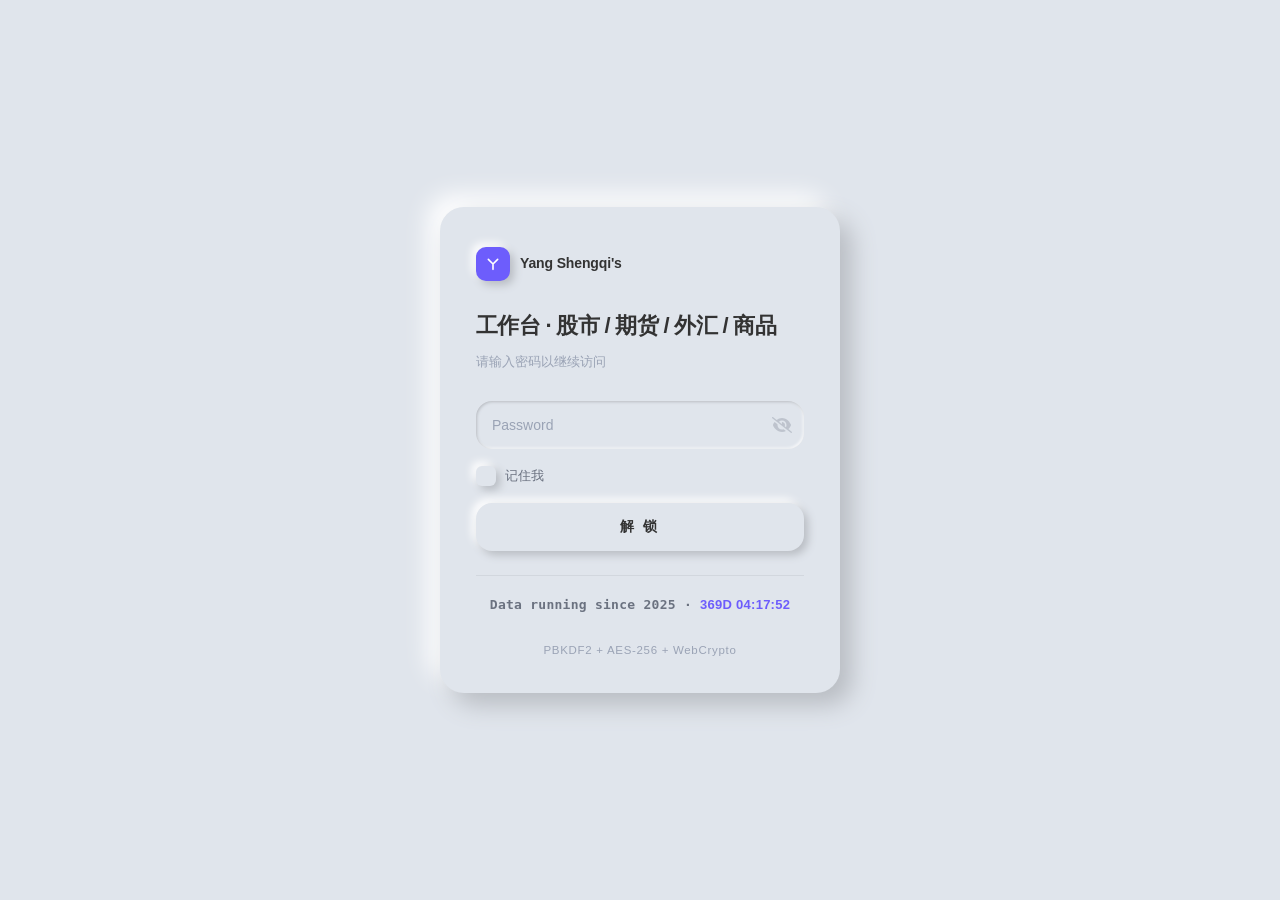
<file: china-quantitative-workbench.html>
<!DOCTYPE html>
<html lang="zh-CN">
<head>
    <meta charset="utf-8" />
    <meta name="robots" content="noindex, nofollow, nosnippet, noarchive">
    <title>Yang Shengqi's</title>
    <link rel="icon" href="images/favicon.ico">
    <meta name="viewport" content="width=device-width, initial-scale=1" />

    <meta http-equiv="cache-control" content="no-cache, no-store, must-revalidate" />
    <meta http-equiv="expires" content="0" />
    <meta http-equiv="pragma" content="no-cache" />

    <style>
        /* ============================================================
         * 新拟物 · 全局变量
         * ============================================================ */
        :root{
            --bg:#e0e5ec;
            --shadow-dark:#b8bcc2;
            --shadow-light:#ffffff;

            --accent:#6d5dfc;
            --accent-2:#35c7b3;
            --accent-3:#f0a44a;

            --text:#333333;
            --text-2:#6b7280;
            --text-3:#9aa3b5;

            --sh-out-xs:2px 2px 4px var(--shadow-dark),-2px -2px 4px var(--shadow-light);
            --sh-out-sm:4px 4px 8px var(--shadow-dark),-4px -4px 8px var(--shadow-light);
            --sh-out:8px 8px 16px var(--shadow-dark),-8px -8px 16px var(--shadow-light);
            --sh-out-lg:12px 12px 24px var(--shadow-dark),-12px -12px 24px var(--shadow-light);
            --sh-hover:2px 2px 4px var(--shadow-dark),-2px -2px 4px var(--shadow-light);
            --sh-in-xs:inset 1px 1px 3px var(--shadow-dark),inset -1px -1px 3px var(--shadow-light);
            --sh-in-sm:inset 3px 3px 6px var(--shadow-dark),inset -3px -3px 6px var(--shadow-light);
            --sh-in:inset 6px 6px 12px var(--shadow-dark),inset -6px -6px 12px var(--shadow-light);

            --r-sm:12px;
            --r-md:16px;
            --r-lg:24px;
            --r-full:999px;

            --t:300ms ease-in-out;

            --font:"Microsoft YaHei","PingFang SC","Hiragino Sans GB",
                   "Segoe UI",Roboto,Helvetica,Arial,
                   "Noto Sans SC","Source Han Sans SC",sans-serif;
            --font-mono:ui-monospace,SFMono-Regular,"SF Mono",
                        Menlo,Consolas,monospace;
        }

        /* ============================================================
         * 重置
         * ============================================================ */
        *,*::before,*::after{ box-sizing:border-box; font-family:var(--font); }
        html,body{ height:100%; margin:0; padding:0; }

        body{
            background:var(--bg);
            color:var(--text);
            font-size:14px;
            line-height:1.7;
            -webkit-font-smoothing:antialiased;
            -moz-osx-font-smoothing:grayscale;
            overflow:hidden;
        }

        /* ============================================================
         * 工具类（脚本依赖，不可删）
         * ============================================================ */
        .hidden{ display:none !important; }

        /* ============================================================
         * 加载屏
         * ============================================================ */
        #staticrypt_loading{
            position:fixed;
            inset:0;
            z-index:100;
            display:grid;
            place-items:center;
            background:var(--bg);
        }
        .spinner{
            width:38px;height:38px;border-radius:50%;
            border:3px solid transparent;
            box-shadow:var(--sh-out-sm);
            background:var(--bg);
            position:relative;
            animation:spin .9s linear infinite;
        }
        .spinner::after{
            content:"";
            position:absolute;
            inset:6px;
            border-radius:50%;
            border:3px solid transparent;
            border-top-color:var(--accent);
            animation:spin .9s linear infinite reverse;
        }
        @keyframes spin{ to{ transform:rotate(360deg); } }

        /* ============================================================
         * 内容容器
         * ============================================================ */
        #staticrypt_content{
            position:relative;
            z-index:1;
            min-height:100%;
            display:grid;
            place-items:center;
            padding:24px;
            animation:fadeUp .6s var(--t) both;
        }
        @keyframes fadeUp{
            from{ opacity:0; transform:translateY(16px); }
            to  { opacity:1; transform:translateY(0); }
        }

        /* ============================================================
         * 登录卡片（新拟物：凸起）
         * ============================================================ */
        .card{
            position:relative;
            width:min(400px,100%);
            padding:40px 36px 32px;
            border-radius:var(--r-lg);
            background:var(--bg);
            box-shadow:var(--sh-out-lg);
        }

        /* ---------- 品牌 ---------- */
        .brand{
            display:flex;
            align-items:center;
            gap:10px;
            margin-bottom:26px;
        }
        .brand .mark{
            width:34px;height:34px;
            border-radius:10px;
            flex:0 0 auto;
            display:grid;
            place-items:center;
            color:#fff;
            font-size:16px;
            font-weight:800;
            line-height:1;
            padding-bottom:1px;
            background:var(--accent);
            box-shadow:var(--sh-out-sm);
        }
        .brand .name{
            font-size:14px;
            font-weight:700;
            letter-spacing:-.01em;
            color:var(--text);
        }

        /* ---------- 标题 ---------- */
        .title{
            position:relative;
            margin:0 0 6px;
            font-size:22px;
            font-weight:800;
            letter-spacing:-.03em;
            color:var(--text);
        }
        .sub{
            margin:0 0 28px;
            font-size:13px;
            color:var(--text-3);
        }

        /* ============================================================
         * 表单
         * ============================================================ */
        .form{ display:flex; flex-direction:column; gap:14px; }

        /* 凹陷输入框 */
        .pwd{
            position:relative;
            border-radius:var(--r-md);
            background:var(--bg);
            box-shadow:var(--sh-in);
            transition:box-shadow var(--t);
        }
        .pwd:focus-within{
            box-shadow:var(--sh-in-xs);
        }
        .pwd input{
            width:100%;
            height:48px;
            padding:0 48px 0 16px;
            border:0;
            outline:0;
            background:transparent;
            color:var(--text);
            font-size:14px;
            font-family:inherit;
            letter-spacing:.02em;
        }
        .pwd input::placeholder{
            color:var(--text-3);
            letter-spacing:0;
        }

        .staticrypt-toggle-password-visibility{
            position:absolute;
            top:50%;
            right:12px;
            width:20px;height:20px;
            padding:0;margin:0;
            transform:translateY(-50%);
            cursor:pointer;
            opacity:.45;
            transition:opacity var(--t),transform var(--t);
            user-select:none;
            /* 让 base64 里的黑色 SVG 变浅灰 */
            filter:invert(60%) sepia(8%) saturate(400%) hue-rotate(180deg);
        }
        .staticrypt-toggle-password-visibility:hover{
            opacity:1;
            transform:translateY(-50%) scale(1.08);
        }
        .staticrypt-toggle-password-visibility:focus-visible{
            opacity:1;
            outline:2px solid var(--accent);
            outline-offset:2px;
            border-radius:4px;
        }

        /* ---------- 记住我 ---------- */
        .remember{
            display:flex;
            align-items:center;
            gap:9px;
            font-size:13px;
            color:var(--text-2);
            cursor:pointer;
            user-select:none;
            padding:2px 0;
        }
        .remember input[type="checkbox"]{
            appearance:none;
            -webkit-appearance:none;
            width:20px;height:20px;
            margin:0;
            flex:0 0 auto;
            border-radius:6px;
            background:var(--bg);
            box-shadow:var(--sh-out-sm);
            cursor:pointer;
            position:relative;
            transition:box-shadow var(--t);
        }
        .remember input[type="checkbox"]:hover{
            box-shadow:var(--sh-hover);
        }
        .remember input[type="checkbox"]:checked{
            box-shadow:var(--sh-in-sm);
        }
        .remember input[type="checkbox"]:checked::after{
            content:"";
            position:absolute;
            left:6px;top:2px;
            width:6px;height:11px;
            border:solid var(--accent);
            border-width:0 2px 2px 0;
            transform:rotate(45deg);
        }

        /* ---------- 提交按钮（新拟物：凸起 → hover 缩小 → active 凹陷） ---------- */
        .submit{
            position:relative;
            height:48px;
            border:0;
            border-radius:var(--r-md);
            background:var(--bg);
            color:var(--text);
            font-family:inherit;
            font-size:14px;
            font-weight:650;
            letter-spacing:.18em;
            cursor:pointer;
            box-shadow:var(--sh-out-sm);
            transition:box-shadow var(--t),color var(--t);
        }
        .submit:hover{
            color:var(--accent);
            box-shadow:var(--sh-hover);
        }
        .submit:active{
            box-shadow:var(--sh-in-sm);
        }
        .submit:focus-visible{
            outline:2px solid var(--accent);
            outline-offset:3px;
        }
        .submit span{ position:relative; z-index:1; }

        /* ============================================================
         * 页脚 + 运行时长
         * ============================================================ */
        .foot{
            margin-top:24px;
            padding-top:18px;
            border-top:1px solid rgba(184,188,194,.35);
            text-align:center;
            font-size:11.5px;
            letter-spacing:.06em;
            color:var(--text-3);
        }
        .foot .timer{
            display:block;
            margin-bottom:6px;
            font-family:var(--font-mono);
            font-size:13px;
            font-weight:700;
            letter-spacing:.02em;
            color:var(--text-2);
        }
        .foot .timer #display{
            color:var(--accent);
            font-variant-numeric:tabular-nums;
        }

        /* ============================================================
         * 响应式
         * ============================================================ */
        @media (max-width:480px){
            #staticrypt_content{ padding:16px; }
            .card{ padding:32px 24px 26px; }
            .title{ font-size:20px; }
        }

        /* ============================================================
         * 无障碍：减少动效
         * ============================================================ */
        @media (prefers-reduced-motion: reduce){
            *,*::before,*::after{
                animation-duration:.01ms !important;
                transition-duration:.01ms !important;
            }
        }
    </style>
</head>

<body>

    <!-- 加载屏（id 不可改） -->
    <div id="staticrypt_loading">
        <div class="spinner"></div>
    </div>

    <!-- 表单容器（id 不可改） -->
    <div id="staticrypt_content" class="hidden">
        <main class="card">

            <div class="brand">
                <span class="mark">
                  <svg viewBox="0 0 24 24" width="16" height="16"
                       fill="none" stroke="#fff" stroke-width="2.4"
                       stroke-linecap="round" stroke-linejoin="round">
                    <path d="M5 5 L12 12 L19 5 M12 12 L12 20"/>
                  </svg>
                </span>
                <span class="name">Yang Shengqi's</span>
            </div>

            <h1 class="title">工作台 · 股市 / 期货 / 外汇 / 商品</h1>
            <p class="sub">请输入密码以继续访问</p>

            <form id="staticrypt-form" action="#" method="post" class="form">

                <div class="pwd">
                    <input
                        id="staticrypt-password"
                        type="password"
                        name="password"
                        placeholder="Password"
                        autofocus
                    />
                    <img
                        class="staticrypt-toggle-password-visibility"
                        tabindex="0"
                        role="button"
                        alt="显示密码"
                        aria-label="显示密码"
                        title="显示密码"
                        onkeydown="if(event.key==='Enter'||event.key===' '){event.preventDefault();this.click();}"
                        src="[data-uri]"
                    />
                </div>

                <label id="staticrypt-remember-label" class="remember hidden">
                    <input id="staticrypt-remember" type="checkbox" name="remember" />
                    <span>记住我</span>
                </label>

                <button type="submit" class="submit">
                    <span>解 锁</span>
                </button>

            </form>

            <div class="foot">
                <span class="timer">
                    Data running since 2025 · <span id="display">--</span>
                </span>
                <br>
                PBKDF2 + AES-256 + WebCrypto
            </div>

        </main>
    </div>


    <!-- 加密JS开始 -->
        <script>
            // these variables will be filled when generating the file - the template format is 'variable_name'
            const staticryptInitiator = 
            ((function(){
  const exports = {};
  const cryptoEngine = ((function(){
  const exports = {};
  const { subtle } = crypto;

const IV_BITS = 16 * 8;
const HEX_BITS = 4;
const ENCRYPTION_ALGO = "AES-CBC";

/**
 * Translates between utf8 encoded hexadecimal strings
 * and Uint8Array bytes.
 */
const HexEncoder = {
    /**
     * hex string -> bytes
     * @param {string} hexString
     * @returns {Uint8Array}
     */
    parse: function (hexString) {
        if (hexString.length % 2 !== 0) throw "Invalid hexString";
        const arrayBuffer = new Uint8Array(hexString.length / 2);

        for (let i = 0; i < hexString.length; i += 2) {
            const byteValue = parseInt(hexString.substring(i, i + 2), 16);
            if (isNaN(byteValue)) {
                throw "Invalid hexString";
            }
            arrayBuffer[i / 2] = byteValue;
        }
        return arrayBuffer;
    },

    /**
     * bytes -> hex string
     * @param {Uint8Array} bytes
     * @returns {string}
     */
    stringify: function (bytes) {
        const hexBytes = [];

        for (let i = 0; i < bytes.length; ++i) {
            let byteString = bytes[i].toString(16);
            if (byteString.length < 2) {
                byteString = "0" + byteString;
            }
            hexBytes.push(byteString);
        }
        return hexBytes.join("");
    },
};

/**
 * Translates between utf8 strings and Uint8Array bytes.
 */
const UTF8Encoder = {
    parse: function (str) {
        return new TextEncoder().encode(str);
    },

    stringify: function (bytes) {
        return new TextDecoder().decode(bytes);
    },
};

/**
 * Salt and encrypt a msg with a password.
 */
async function encrypt(msg, hashedPassword) {
    // Must be 16 bytes, unpredictable, and preferably cryptographically random. However, it need not be secret.
    // https://developer.mozilla.org/en-US/docs/Web/API/SubtleCrypto/encrypt#parameters
    const iv = crypto.getRandomValues(new Uint8Array(IV_BITS / 8));

    const key = await subtle.importKey("raw", HexEncoder.parse(hashedPassword), ENCRYPTION_ALGO, false, ["encrypt"]);

    const encrypted = await subtle.encrypt(
        {
            name: ENCRYPTION_ALGO,
            iv: iv,
        },
        key,
        UTF8Encoder.parse(msg)
    );

    // iv will be 32 hex characters, we prepend it to the ciphertext for use in decryption
    return HexEncoder.stringify(iv) + HexEncoder.stringify(new Uint8Array(encrypted));
}
exports.encrypt = encrypt;

/**
 * Decrypt a salted msg using a password.
 *
 * @param {string} encryptedMsg
 * @param {string} hashedPassword
 * @returns {Promise<string>}
 */
async function decrypt(encryptedMsg, hashedPassword) {
    const ivLength = IV_BITS / HEX_BITS;
    const iv = HexEncoder.parse(encryptedMsg.substring(0, ivLength));
    const encrypted = encryptedMsg.substring(ivLength);

    const key = await subtle.importKey("raw", HexEncoder.parse(hashedPassword), ENCRYPTION_ALGO, false, ["decrypt"]);

    const outBuffer = await subtle.decrypt(
        {
            name: ENCRYPTION_ALGO,
            iv: iv,
        },
        key,
        HexEncoder.parse(encrypted)
    );

    return UTF8Encoder.stringify(new Uint8Array(outBuffer));
}
exports.decrypt = decrypt;

/**
 * Salt and hash the password so it can be stored in localStorage without opening a password reuse vulnerability.
 *
 * @param {string} password
 * @param {string} salt
 * @returns {Promise<string>}
 */
async function hashPassword(password, salt) {
    // we hash the password in multiple steps, each adding more iterations. This is because we used to allow less
    // iterations, so for backward compatibility reasons, we need to support going from that to more iterations.
    let hashedPassword = await hashLegacyRound(password, salt);

    hashedPassword = await hashSecondRound(hashedPassword, salt);

    return hashThirdRound(hashedPassword, salt);
}
exports.hashPassword = hashPassword;

/**
 * This hashes the password with 1k iterations. This is a low number, we need this function to support backwards
 * compatibility.
 *
 * @param {string} password
 * @param {string} salt
 * @returns {Promise<string>}
 */
function hashLegacyRound(password, salt) {
    return pbkdf2(password, salt, 1000, "SHA-1");
}
exports.hashLegacyRound = hashLegacyRound;

/**
 * Add a second round of iterations. This is because we used to use 1k, so for backwards compatibility with
 * remember-me/autodecrypt links, we need to support going from that to more iterations.
 *
 * @param hashedPassword
 * @param salt
 * @returns {Promise<string>}
 */
function hashSecondRound(hashedPassword, salt) {
    return pbkdf2(hashedPassword, salt, 14000, "SHA-256");
}
exports.hashSecondRound = hashSecondRound;

/**
 * Add a third round of iterations to bring total number to 600k. This is because we used to use 1k, then 15k, so for
 * backwards compatibility with remember-me/autodecrypt links, we need to support going from that to more iterations.
 *
 * @param hashedPassword
 * @param salt
 * @returns {Promise<string>}
 */
function hashThirdRound(hashedPassword, salt) {
    return pbkdf2(hashedPassword, salt, 585000, "SHA-256");
}
exports.hashThirdRound = hashThirdRound;

/**
 * Salt and hash the password so it can be stored in localStorage without opening a password reuse vulnerability.
 *
 * @param {string} password
 * @param {string} salt
 * @param {int} iterations
 * @param {string} hashAlgorithm
 * @returns {Promise<string>}
 */
async function pbkdf2(password, salt, iterations, hashAlgorithm) {
    const key = await subtle.importKey("raw", UTF8Encoder.parse(password), "PBKDF2", false, ["deriveBits"]);

    const keyBytes = await subtle.deriveBits(
        {
            name: "PBKDF2",
            hash: hashAlgorithm,
            iterations,
            salt: UTF8Encoder.parse(salt),
        },
        key,
        256
    );

    return HexEncoder.stringify(new Uint8Array(keyBytes));
}

function generateRandomSalt() {
    const bytes = crypto.getRandomValues(new Uint8Array(128 / 8));

    return HexEncoder.stringify(new Uint8Array(bytes));
}
exports.generateRandomSalt = generateRandomSalt;

async function signMessage(hashedPassword, message) {
    const key = await subtle.importKey(
        "raw",
        HexEncoder.parse(hashedPassword),
        {
            name: "HMAC",
            hash: "SHA-256",
        },
        false,
        ["sign"]
    );
    const signature = await subtle.sign("HMAC", key, UTF8Encoder.parse(message));

    return HexEncoder.stringify(new Uint8Array(signature));
}
exports.signMessage = signMessage;

function getRandomAlphanum() {
    const possibleCharacters = "abcdefghijklmnopqrstuvwxyzABCDEFGHIJKLMNOPQRSTUVWXYZ0123456789";

    let byteArray;
    let parsedInt;

    // Keep generating new random bytes until we get a value that falls
    // within a range that can be evenly divided by possibleCharacters.length
    do {
        byteArray = crypto.getRandomValues(new Uint8Array(1));
        // extract the lowest byte to get an int from 0 to 255 (probably unnecessary, since we're only generating 1 byte)
        parsedInt = byteArray[0] & 0xff;
    } while (parsedInt >= 256 - (256 % possibleCharacters.length));

    // Take the modulo of the parsed integer to get a random number between 0 and totalLength - 1
    const randomIndex = parsedInt % possibleCharacters.length;

    return possibleCharacters[randomIndex];
}

/**
 * Generate a random string of a given length.
 *
 * @param {int} length
 * @returns {string}
 */
function generateRandomString(length) {
    let randomString = "";

    for (let i = 0; i < length; i++) {
        randomString += getRandomAlphanum();
    }

    return randomString;
}
exports.generateRandomString = generateRandomString;

  return exports;
})());
const codec = ((function(){
  const exports = {};
  /**
 * Initialize the codec with the provided cryptoEngine - this return functions to encode and decode messages.
 *
 * @param cryptoEngine - the engine to use for encryption / decryption
 */
function init(cryptoEngine) {
    const exports = {};

    /**
     * Top-level function for encoding a message.
     * Includes password hashing, encryption, and signing.
     *
     * @param {string} msg
     * @param {string} password
     * @param {string} salt
     *
     * @returns {string} The encoded text
     */
    async function encode(msg, password, salt) {
        const hashedPassword = await cryptoEngine.hashPassword(password, salt);

        const encrypted = await cryptoEngine.encrypt(msg, hashedPassword);

        // we use the hashed password in the HMAC because this is effectively what will be used a password (so we can store
        // it in localStorage safely, we don't use the clear text password)
        const hmac = await cryptoEngine.signMessage(hashedPassword, encrypted);

        return hmac + encrypted;
    }
    exports.encode = encode;

    /**
     * Encode using a password that has already been hashed. This is useful to encode multiple messages in a row, that way
     * we don't need to hash the password multiple times.
     *
     * @param {string} msg
     * @param {string} hashedPassword
     *
     * @returns {string} The encoded text
     */
    async function encodeWithHashedPassword(msg, hashedPassword) {
        const encrypted = await cryptoEngine.encrypt(msg, hashedPassword);

        // we use the hashed password in the HMAC because this is effectively what will be used a password (so we can store
        // it in localStorage safely, we don't use the clear text password)
        const hmac = await cryptoEngine.signMessage(hashedPassword, encrypted);

        return hmac + encrypted;
    }
    exports.encodeWithHashedPassword = encodeWithHashedPassword;

    /**
     * Top-level function for decoding a message.
     * Includes signature check and decryption.
     *
     * @param {string} signedMsg
     * @param {string} hashedPassword
     * @param {string} salt
     * @param {int} backwardCompatibleAttempt
     * @param {string} originalPassword
     *
     * @returns {Object} {success: true, decoded: string} | {success: false, message: string}
     */
    async function decode(signedMsg, hashedPassword, salt, backwardCompatibleAttempt = 0, originalPassword = "") {
        const encryptedHMAC = signedMsg.substring(0, 64);
        const encryptedMsg = signedMsg.substring(64);
        const decryptedHMAC = await cryptoEngine.signMessage(hashedPassword, encryptedMsg);

        if (decryptedHMAC !== encryptedHMAC) {
            // we have been raising the number of iterations in the hashing algorithm multiple times, so to support the old
            // remember-me/autodecrypt links we need to try bringing the old hashes up to speed.
            originalPassword = originalPassword || hashedPassword;
            if (backwardCompatibleAttempt === 0) {
                const updatedHashedPassword = await cryptoEngine.hashThirdRound(originalPassword, salt);

                return decode(signedMsg, updatedHashedPassword, salt, backwardCompatibleAttempt + 1, originalPassword);
            }
            if (backwardCompatibleAttempt === 1) {
                let updatedHashedPassword = await cryptoEngine.hashSecondRound(originalPassword, salt);
                updatedHashedPassword = await cryptoEngine.hashThirdRound(updatedHashedPassword, salt);

                return decode(signedMsg, updatedHashedPassword, salt, backwardCompatibleAttempt + 1, originalPassword);
            }

            return { success: false, message: "Signature mismatch" };
        }

        return {
            success: true,
            decoded: await cryptoEngine.decrypt(encryptedMsg, hashedPassword),
        };
    }
    exports.decode = decode;

    return exports;
}
exports.init = init;

  return exports;
})());
const decode = codec.init(cryptoEngine).decode;

/**
 * Initialize the staticrypt module, that exposes functions callbable by the password_template.
 *
 * @param {{
 *  staticryptEncryptedMsgUniqueVariableName: string,
 *  isRememberEnabled: boolean,
 *  rememberDurationInDays: number,
 *  staticryptSaltUniqueVariableName: string,
 * }} staticryptConfig - object of data that is stored on the password_template at encryption time.
 *
 * @param {{
 *  rememberExpirationKey: string,
 *  rememberPassphraseKey: string,
 *  replaceHtmlCallback: function,
 *  clearLocalStorageCallback: function,
 * }} templateConfig - object of data that can be configured by a custom password_template.
 */
function init(staticryptConfig, templateConfig) {
    const exports = {};

    /**
     * Decrypt our encrypted page, replace the whole HTML.
     *
     * @param {string} hashedPassword
     * @returns {Promise<boolean>}
     */
    async function decryptAndReplaceHtml(hashedPassword) {
        const { staticryptEncryptedMsgUniqueVariableName, staticryptSaltUniqueVariableName } = staticryptConfig;
        const { replaceHtmlCallback } = templateConfig;

        const result = await decode(
            staticryptEncryptedMsgUniqueVariableName,
            hashedPassword,
            staticryptSaltUniqueVariableName
        );
        if (!result.success) {
            return false;
        }
        const plainHTML = result.decoded;

        // if the user configured a callback call it, otherwise just replace the whole HTML
        if (typeof replaceHtmlCallback === "function") {
            replaceHtmlCallback(plainHTML);
        } else {
            document.write(plainHTML);
            document.close();
        }

        return true;
    }

    /**
     * Attempt to decrypt the page and replace the whole HTML.
     *
     * @param {string} password
     * @param {boolean} isRememberChecked
     *
     * @returns {Promise<{isSuccessful: boolean, hashedPassword?: string}>} - we return an object, so that if we want to
     *   expose more information in the future we can do it without breaking the password_template
     */
    async function handleDecryptionOfPage(password, isRememberChecked) {
        const { staticryptSaltUniqueVariableName } = staticryptConfig;

        // decrypt and replace the whole page
        const hashedPassword = await cryptoEngine.hashPassword(password, staticryptSaltUniqueVariableName);
        return handleDecryptionOfPageFromHash(hashedPassword, isRememberChecked);
    }
    exports.handleDecryptionOfPage = handleDecryptionOfPage;

    async function handleDecryptionOfPageFromHash(hashedPassword, isRememberChecked) {
        const { isRememberEnabled, rememberDurationInDays } = staticryptConfig;
        const { rememberExpirationKey, rememberPassphraseKey } = templateConfig;

        const isDecryptionSuccessful = await decryptAndReplaceHtml(hashedPassword);

        if (!isDecryptionSuccessful) {
            return {
                isSuccessful: false,
                hashedPassword,
            };
        }

        // remember the hashedPassword and set its expiration if necessary
        if (isRememberEnabled && isRememberChecked) {
            window.localStorage.setItem(rememberPassphraseKey, hashedPassword);

            // set the expiration if the duration isn't 0 (meaning no expiration)
            if (rememberDurationInDays > 0) {
                window.localStorage.setItem(
                    rememberExpirationKey,
                    (new Date().getTime() + rememberDurationInDays * 24 * 60 * 60 * 1000).toString()
                );
            }
        }

        return {
            isSuccessful: true,
            hashedPassword,
        };
    }
    exports.handleDecryptionOfPageFromHash = handleDecryptionOfPageFromHash;

    /**
     * Clear localstorage from staticrypt related values
     */
    function clearLocalStorage() {
        const { clearLocalStorageCallback, rememberExpirationKey, rememberPassphraseKey } = templateConfig;

        if (typeof clearLocalStorageCallback === "function") {
            clearLocalStorageCallback();
        } else {
            localStorage.removeItem(rememberPassphraseKey);
            localStorage.removeItem(rememberExpirationKey);
        }
    }

    async function handleDecryptOnLoad() {
        let isSuccessful = await decryptOnLoadFromUrl();

        if (!isSuccessful) {
            isSuccessful = await decryptOnLoadFromRememberMe();
        }

        return { isSuccessful };
    }
    exports.handleDecryptOnLoad = handleDecryptOnLoad;

    /**
     * Clear storage if we are logging out
     *
     * @returns {boolean} - whether we logged out
     */
    function logoutIfNeeded() {
        const logoutKey = "staticrypt_logout";

        // handle logout through query param
        const queryParams = new URLSearchParams(window.location.search);
        if (queryParams.has(logoutKey)) {
            clearLocalStorage();
            return true;
        }

        // handle logout through URL fragment
        const hash = window.location.hash.substring(1);
        if (hash.includes(logoutKey)) {
            clearLocalStorage();
            return true;
        }

        return false;
    }

    /**
     * To be called on load: check if we want to try to decrypt and replace the HTML with the decrypted content, and
     * try to do it if needed.
     *
     * @returns {Promise<boolean>} true if we derypted and replaced the whole page, false otherwise
     */
    async function decryptOnLoadFromRememberMe() {
        const { rememberDurationInDays } = staticryptConfig;
        const { rememberExpirationKey, rememberPassphraseKey } = templateConfig;

        // if we are login out, terminate
        if (logoutIfNeeded()) {
            return false;
        }

        // if there is expiration configured, check if we're not beyond the expiration
        if (rememberDurationInDays && rememberDurationInDays > 0) {
            const expiration = localStorage.getItem(rememberExpirationKey),
                isExpired = expiration && new Date().getTime() > parseInt(expiration);

            if (isExpired) {
                clearLocalStorage();
                return false;
            }
        }

        const hashedPassword = localStorage.getItem(rememberPassphraseKey);

        if (hashedPassword) {
            // try to decrypt
            const isDecryptionSuccessful = await decryptAndReplaceHtml(hashedPassword);

            // if the decryption is unsuccessful the password might be wrong - silently clear the saved data and let
            // the user fill the password form again
            if (!isDecryptionSuccessful) {
                clearLocalStorage();
                return false;
            }

            return true;
        }

        return false;
    }

    async function decryptOnLoadFromUrl() {
        const passwordKey = "staticrypt_pwd";
        const rememberMeKey = "remember_me";

        // try to get the password from the query param (for backward compatibility - we now want to avoid this method,
        // since it sends the hashed password to the server which isn't needed)
        const queryParams = new URLSearchParams(window.location.search);
        const hashedPasswordQuery = queryParams.get(passwordKey);
        const rememberMeQuery = queryParams.get(rememberMeKey);

        const urlFragment = window.location.hash.substring(1);
        // get the password from the url fragment
        const hashedPasswordRegexMatch = urlFragment.match(new RegExp(passwordKey + "=([^&]*)"));
        const hashedPasswordFragment = hashedPasswordRegexMatch ? hashedPasswordRegexMatch[1] : null;
        const rememberMeFragment = urlFragment.includes(rememberMeKey);

        const hashedPassword = hashedPasswordFragment || hashedPasswordQuery;
        const rememberMe = rememberMeFragment || rememberMeQuery;

        if (hashedPassword) {
            return handleDecryptionOfPageFromHash(hashedPassword, rememberMe);
        }

        return false;
    }

    return exports;
}
exports.init = init;

  return exports;
})());
        ;
            const templateError = "template_error",
                templateToggleAltShow = "template_toggle_show",
                templateToggleAltHide = "template_toggle_hide",
                isRememberEnabled = true,
                staticryptConfig = {"staticryptEncryptedMsgUniqueVariableName":"[base64]","isRememberEnabled":true,"rememberDurationInDays":0,"staticryptSaltUniqueVariableName":"dea0dcc0fd37913a5df8490357a29a8f"};

            // you can edit these values to customize some of the behavior of StatiCrypt
            const templateConfig = {
                rememberExpirationKey: "staticrypt_expiration",
                rememberPassphraseKey: "staticrypt_passphrase",
                replaceHtmlCallback: null,
                clearLocalStorageCallback: null,
            };

            // init the staticrypt engine
            const staticrypt = staticryptInitiator.init(staticryptConfig, templateConfig);

            // try to automatically decrypt on load if there is a saved password
            window.onload = async function () {
                const { isSuccessful } = await staticrypt.handleDecryptOnLoad();

                // if we didn't decrypt anything on load, show the password prompt. Otherwise the content has already been
                // replaced, no need to do anything
                if (!isSuccessful) {
                    // hide loading screen
                    document.getElementById("staticrypt_loading").classList.add("hidden");
                    document.getElementById("staticrypt_content").classList.remove("hidden");
                    document.getElementById("staticrypt-password").focus();

                    // show the remember me checkbox
                    if (isRememberEnabled) {
                        document.getElementById("staticrypt-remember-label").classList.remove("hidden");
                    }
                }
            };

            // toggle password visibility
            const toggleIcon = document.querySelector(".staticrypt-toggle-password-visibility");
            // these two icons are coming from FontAwesome
            const imgSrcEyeClosed =
                "[data-uri]";
            const imgSrcEyeOpened =
                "[data-uri]";
            toggleIcon.addEventListener("click", function () {
                const passwordInput = document.getElementById("staticrypt-password");
                if (passwordInput.type === "password") {
                    passwordInput.type = "text";
                    toggleIcon.src = imgSrcEyeOpened;
                    toggleIcon.alt = templateToggleAltHide;
                    toggleIcon.title = templateToggleAltHide;
                } else {
                    passwordInput.type = "password";
                    toggleIcon.src = imgSrcEyeClosed;
                    toggleIcon.alt = templateToggleAltShow;
                    toggleIcon.title = templateToggleAltShow;
                }
            });

            // handle password form submission
            document.getElementById("staticrypt-form").addEventListener("submit", async function (e) {
                e.preventDefault();

                const password = document.getElementById("staticrypt-password").value,
                    isRememberChecked = document.getElementById("staticrypt-remember").checked;

                const { isSuccessful } = await staticrypt.handleDecryptionOfPage(password, isRememberChecked);

                if (!isSuccessful) {
                    alert(templateError);
                }
            });
        </script>
    <!-- 加密JS结束 -->


    <script>
    /* 运行时长（新拟物模板保留） */
    (function(){
      'use strict';

      var startDate = new Date(2025, 11, 1, 0, 0, 0);
      var display = document.getElementById('display');
      if (!display) return;

      function pad(n){ return String(n).padStart(2, '0'); }

      function format(ms){
        var s = Math.floor(ms / 1000);
        var d = Math.floor(s / 86400);
        var h = Math.floor((s % 86400) / 3600);
        var m = Math.floor((s % 3600) / 60);
        var ss = s % 60;
        return d + 'D ' + pad(h) + ':' + pad(m) + ':' + pad(ss);
      }

      function render(){
        display.textContent = format(Date.now() - startDate.getTime());
      }

      render();
      setInterval(render, 1000);
    })();
    </script>

</body>
</html>
</file>
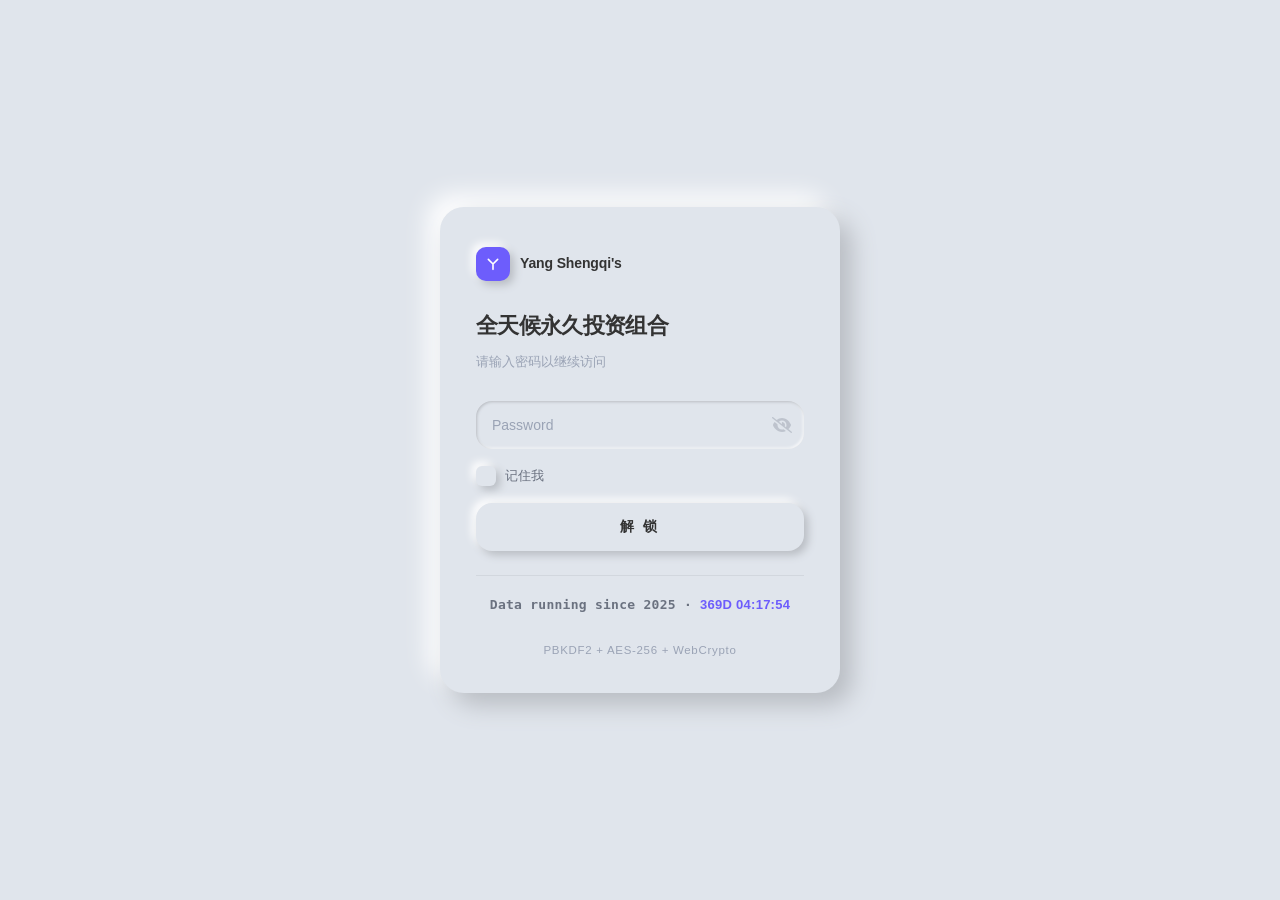
<file: hk-account-dashboard.html>
<!DOCTYPE html>
<html lang="zh-CN">
<head>
    <meta charset="utf-8" />
    <meta name="robots" content="noindex, nofollow, nosnippet, noarchive">
    <title>Yang Shengqi's</title>
    <link rel="icon" href="images/favicon.ico">
    <meta name="viewport" content="width=device-width, initial-scale=1" />

    <meta http-equiv="cache-control" content="no-cache, no-store, must-revalidate" />
    <meta http-equiv="expires" content="0" />
    <meta http-equiv="pragma" content="no-cache" />

    <style>
        /* ============================================================
         * 新拟物 · 全局变量
         * ============================================================ */
        :root{
            --bg:#e0e5ec;
            --shadow-dark:#b8bcc2;
            --shadow-light:#ffffff;

            --accent:#6d5dfc;
            --accent-2:#35c7b3;
            --accent-3:#f0a44a;

            --text:#333333;
            --text-2:#6b7280;
            --text-3:#9aa3b5;

            --sh-out-xs:2px 2px 4px var(--shadow-dark),-2px -2px 4px var(--shadow-light);
            --sh-out-sm:4px 4px 8px var(--shadow-dark),-4px -4px 8px var(--shadow-light);
            --sh-out:8px 8px 16px var(--shadow-dark),-8px -8px 16px var(--shadow-light);
            --sh-out-lg:12px 12px 24px var(--shadow-dark),-12px -12px 24px var(--shadow-light);
            --sh-hover:2px 2px 4px var(--shadow-dark),-2px -2px 4px var(--shadow-light);
            --sh-in-xs:inset 1px 1px 3px var(--shadow-dark),inset -1px -1px 3px var(--shadow-light);
            --sh-in-sm:inset 3px 3px 6px var(--shadow-dark),inset -3px -3px 6px var(--shadow-light);
            --sh-in:inset 6px 6px 12px var(--shadow-dark),inset -6px -6px 12px var(--shadow-light);

            --r-sm:12px;
            --r-md:16px;
            --r-lg:24px;
            --r-full:999px;

            --t:300ms ease-in-out;

            --font:"Microsoft YaHei","PingFang SC","Hiragino Sans GB",
                   "Segoe UI",Roboto,Helvetica,Arial,
                   "Noto Sans SC","Source Han Sans SC",sans-serif;
            --font-mono:ui-monospace,SFMono-Regular,"SF Mono",
                        Menlo,Consolas,monospace;
        }

        /* ============================================================
         * 重置
         * ============================================================ */
        *,*::before,*::after{ box-sizing:border-box; font-family:var(--font); }
        html,body{ height:100%; margin:0; padding:0; }

        body{
            background:var(--bg);
            color:var(--text);
            font-size:14px;
            line-height:1.7;
            -webkit-font-smoothing:antialiased;
            -moz-osx-font-smoothing:grayscale;
            overflow:hidden;
        }

        /* ============================================================
         * 工具类（脚本依赖，不可删）
         * ============================================================ */
        .hidden{ display:none !important; }

        /* ============================================================
         * 加载屏
         * ============================================================ */
        #staticrypt_loading{
            position:fixed;
            inset:0;
            z-index:100;
            display:grid;
            place-items:center;
            background:var(--bg);
        }
        .spinner{
            width:38px;height:38px;border-radius:50%;
            border:3px solid transparent;
            box-shadow:var(--sh-out-sm);
            background:var(--bg);
            position:relative;
            animation:spin .9s linear infinite;
        }
        .spinner::after{
            content:"";
            position:absolute;
            inset:6px;
            border-radius:50%;
            border:3px solid transparent;
            border-top-color:var(--accent);
            animation:spin .9s linear infinite reverse;
        }
        @keyframes spin{ to{ transform:rotate(360deg); } }

        /* ============================================================
         * 内容容器
         * ============================================================ */
        #staticrypt_content{
            position:relative;
            z-index:1;
            min-height:100%;
            display:grid;
            place-items:center;
            padding:24px;
            animation:fadeUp .6s var(--t) both;
        }
        @keyframes fadeUp{
            from{ opacity:0; transform:translateY(16px); }
            to  { opacity:1; transform:translateY(0); }
        }

        /* ============================================================
         * 登录卡片（新拟物：凸起）
         * ============================================================ */
        .card{
            position:relative;
            width:min(400px,100%);
            padding:40px 36px 32px;
            border-radius:var(--r-lg);
            background:var(--bg);
            box-shadow:var(--sh-out-lg);
        }

        /* ---------- 品牌 ---------- */
        .brand{
            display:flex;
            align-items:center;
            gap:10px;
            margin-bottom:26px;
        }
        .brand .mark{
            width:34px;height:34px;
            border-radius:10px;
            flex:0 0 auto;
            display:grid;
            place-items:center;
            color:#fff;
            font-size:16px;
            font-weight:800;
            line-height:1;
            padding-bottom:1px;
            background:var(--accent);
            box-shadow:var(--sh-out-sm);
        }
        .brand .name{
            font-size:14px;
            font-weight:700;
            letter-spacing:-.01em;
            color:var(--text);
        }

        /* ---------- 标题 ---------- */
        .title{
            position:relative;
            margin:0 0 6px;
            font-size:22px;
            font-weight:800;
            letter-spacing:-.03em;
            color:var(--text);
        }
        .sub{
            margin:0 0 28px;
            font-size:13px;
            color:var(--text-3);
        }

        /* ============================================================
         * 表单
         * ============================================================ */
        .form{ display:flex; flex-direction:column; gap:14px; }

        /* 凹陷输入框 */
        .pwd{
            position:relative;
            border-radius:var(--r-md);
            background:var(--bg);
            box-shadow:var(--sh-in);
            transition:box-shadow var(--t);
        }
        .pwd:focus-within{
            box-shadow:var(--sh-in-xs);
        }
        .pwd input{
            width:100%;
            height:48px;
            padding:0 48px 0 16px;
            border:0;
            outline:0;
            background:transparent;
            color:var(--text);
            font-size:14px;
            font-family:inherit;
            letter-spacing:.02em;
        }
        .pwd input::placeholder{
            color:var(--text-3);
            letter-spacing:0;
        }

        .staticrypt-toggle-password-visibility{
            position:absolute;
            top:50%;
            right:12px;
            width:20px;height:20px;
            padding:0;margin:0;
            transform:translateY(-50%);
            cursor:pointer;
            opacity:.45;
            transition:opacity var(--t),transform var(--t);
            user-select:none;
            /* 让 base64 里的黑色 SVG 变浅灰 */
            filter:invert(60%) sepia(8%) saturate(400%) hue-rotate(180deg);
        }
        .staticrypt-toggle-password-visibility:hover{
            opacity:1;
            transform:translateY(-50%) scale(1.08);
        }
        .staticrypt-toggle-password-visibility:focus-visible{
            opacity:1;
            outline:2px solid var(--accent);
            outline-offset:2px;
            border-radius:4px;
        }

        /* ---------- 记住我 ---------- */
        .remember{
            display:flex;
            align-items:center;
            gap:9px;
            font-size:13px;
            color:var(--text-2);
            cursor:pointer;
            user-select:none;
            padding:2px 0;
        }
        .remember input[type="checkbox"]{
            appearance:none;
            -webkit-appearance:none;
            width:20px;height:20px;
            margin:0;
            flex:0 0 auto;
            border-radius:6px;
            background:var(--bg);
            box-shadow:var(--sh-out-sm);
            cursor:pointer;
            position:relative;
            transition:box-shadow var(--t);
        }
        .remember input[type="checkbox"]:hover{
            box-shadow:var(--sh-hover);
        }
        .remember input[type="checkbox"]:checked{
            box-shadow:var(--sh-in-sm);
        }
        .remember input[type="checkbox"]:checked::after{
            content:"";
            position:absolute;
            left:6px;top:2px;
            width:6px;height:11px;
            border:solid var(--accent);
            border-width:0 2px 2px 0;
            transform:rotate(45deg);
        }

        /* ---------- 提交按钮（新拟物：凸起 → hover 缩小 → active 凹陷） ---------- */
        .submit{
            position:relative;
            height:48px;
            border:0;
            border-radius:var(--r-md);
            background:var(--bg);
            color:var(--text);
            font-family:inherit;
            font-size:14px;
            font-weight:650;
            letter-spacing:.18em;
            cursor:pointer;
            box-shadow:var(--sh-out-sm);
            transition:box-shadow var(--t),color var(--t);
        }
        .submit:hover{
            color:var(--accent);
            box-shadow:var(--sh-hover);
        }
        .submit:active{
            box-shadow:var(--sh-in-sm);
        }
        .submit:focus-visible{
            outline:2px solid var(--accent);
            outline-offset:3px;
        }
        .submit span{ position:relative; z-index:1; }

        /* ============================================================
         * 页脚 + 运行时长
         * ============================================================ */
        .foot{
            margin-top:24px;
            padding-top:18px;
            border-top:1px solid rgba(184,188,194,.35);
            text-align:center;
            font-size:11.5px;
            letter-spacing:.06em;
            color:var(--text-3);
        }
        .foot .timer{
            display:block;
            margin-bottom:6px;
            font-family:var(--font-mono);
            font-size:13px;
            font-weight:700;
            letter-spacing:.02em;
            color:var(--text-2);
        }
        .foot .timer #display{
            color:var(--accent);
            font-variant-numeric:tabular-nums;
        }

        /* ============================================================
         * 响应式
         * ============================================================ */
        @media (max-width:480px){
            #staticrypt_content{ padding:16px; }
            .card{ padding:32px 24px 26px; }
            .title{ font-size:20px; }
        }

        /* ============================================================
         * 无障碍：减少动效
         * ============================================================ */
        @media (prefers-reduced-motion: reduce){
            *,*::before,*::after{
                animation-duration:.01ms !important;
                transition-duration:.01ms !important;
            }
        }
    </style>
</head>

<body>

    <!-- 加载屏（id 不可改） -->
    <div id="staticrypt_loading">
        <div class="spinner"></div>
    </div>

    <!-- 表单容器（id 不可改） -->
    <div id="staticrypt_content" class="hidden">
        <main class="card">

            <div class="brand">
                <span class="mark">
                  <svg viewBox="0 0 24 24" width="16" height="16"
                       fill="none" stroke="#fff" stroke-width="2.4"
                       stroke-linecap="round" stroke-linejoin="round">
                    <path d="M5 5 L12 12 L19 5 M12 12 L12 20"/>
                  </svg>
                </span>
                <span class="name">Yang Shengqi's</span>
            </div>

            <h1 class="title">全天候永久投资组合</h1>
            <p class="sub">请输入密码以继续访问</p>

            <form id="staticrypt-form" action="#" method="post" class="form">

                <div class="pwd">
                    <input
                        id="staticrypt-password"
                        type="password"
                        name="password"
                        placeholder="Password"
                        autofocus
                    />
                    <img
                        class="staticrypt-toggle-password-visibility"
                        tabindex="0"
                        role="button"
                        alt="显示密码"
                        aria-label="显示密码"
                        title="显示密码"
                        onkeydown="if(event.key==='Enter'||event.key===' '){event.preventDefault();this.click();}"
                        src="[data-uri]"
                    />
                </div>

                <label id="staticrypt-remember-label" class="remember hidden">
                    <input id="staticrypt-remember" type="checkbox" name="remember" />
                    <span>记住我</span>
                </label>

                <button type="submit" class="submit">
                    <span>解 锁</span>
                </button>

            </form>

            <div class="foot">
                <span class="timer">
                    Data running since 2025 · <span id="display">--</span>
                </span>
                <br>
                PBKDF2 + AES-256 + WebCrypto
            </div>

        </main>
    </div>


    <!-- 加密JS开始 -->
        <script>
            // these variables will be filled when generating the file - the template format is 'variable_name'
            const staticryptInitiator = 
            ((function(){
  const exports = {};
  const cryptoEngine = ((function(){
  const exports = {};
  const { subtle } = crypto;

const IV_BITS = 16 * 8;
const HEX_BITS = 4;
const ENCRYPTION_ALGO = "AES-CBC";

/**
 * Translates between utf8 encoded hexadecimal strings
 * and Uint8Array bytes.
 */
const HexEncoder = {
    /**
     * hex string -> bytes
     * @param {string} hexString
     * @returns {Uint8Array}
     */
    parse: function (hexString) {
        if (hexString.length % 2 !== 0) throw "Invalid hexString";
        const arrayBuffer = new Uint8Array(hexString.length / 2);

        for (let i = 0; i < hexString.length; i += 2) {
            const byteValue = parseInt(hexString.substring(i, i + 2), 16);
            if (isNaN(byteValue)) {
                throw "Invalid hexString";
            }
            arrayBuffer[i / 2] = byteValue;
        }
        return arrayBuffer;
    },

    /**
     * bytes -> hex string
     * @param {Uint8Array} bytes
     * @returns {string}
     */
    stringify: function (bytes) {
        const hexBytes = [];

        for (let i = 0; i < bytes.length; ++i) {
            let byteString = bytes[i].toString(16);
            if (byteString.length < 2) {
                byteString = "0" + byteString;
            }
            hexBytes.push(byteString);
        }
        return hexBytes.join("");
    },
};

/**
 * Translates between utf8 strings and Uint8Array bytes.
 */
const UTF8Encoder = {
    parse: function (str) {
        return new TextEncoder().encode(str);
    },

    stringify: function (bytes) {
        return new TextDecoder().decode(bytes);
    },
};

/**
 * Salt and encrypt a msg with a password.
 */
async function encrypt(msg, hashedPassword) {
    // Must be 16 bytes, unpredictable, and preferably cryptographically random. However, it need not be secret.
    // https://developer.mozilla.org/en-US/docs/Web/API/SubtleCrypto/encrypt#parameters
    const iv = crypto.getRandomValues(new Uint8Array(IV_BITS / 8));

    const key = await subtle.importKey("raw", HexEncoder.parse(hashedPassword), ENCRYPTION_ALGO, false, ["encrypt"]);

    const encrypted = await subtle.encrypt(
        {
            name: ENCRYPTION_ALGO,
            iv: iv,
        },
        key,
        UTF8Encoder.parse(msg)
    );

    // iv will be 32 hex characters, we prepend it to the ciphertext for use in decryption
    return HexEncoder.stringify(iv) + HexEncoder.stringify(new Uint8Array(encrypted));
}
exports.encrypt = encrypt;

/**
 * Decrypt a salted msg using a password.
 *
 * @param {string} encryptedMsg
 * @param {string} hashedPassword
 * @returns {Promise<string>}
 */
async function decrypt(encryptedMsg, hashedPassword) {
    const ivLength = IV_BITS / HEX_BITS;
    const iv = HexEncoder.parse(encryptedMsg.substring(0, ivLength));
    const encrypted = encryptedMsg.substring(ivLength);

    const key = await subtle.importKey("raw", HexEncoder.parse(hashedPassword), ENCRYPTION_ALGO, false, ["decrypt"]);

    const outBuffer = await subtle.decrypt(
        {
            name: ENCRYPTION_ALGO,
            iv: iv,
        },
        key,
        HexEncoder.parse(encrypted)
    );

    return UTF8Encoder.stringify(new Uint8Array(outBuffer));
}
exports.decrypt = decrypt;

/**
 * Salt and hash the password so it can be stored in localStorage without opening a password reuse vulnerability.
 *
 * @param {string} password
 * @param {string} salt
 * @returns {Promise<string>}
 */
async function hashPassword(password, salt) {
    // we hash the password in multiple steps, each adding more iterations. This is because we used to allow less
    // iterations, so for backward compatibility reasons, we need to support going from that to more iterations.
    let hashedPassword = await hashLegacyRound(password, salt);

    hashedPassword = await hashSecondRound(hashedPassword, salt);

    return hashThirdRound(hashedPassword, salt);
}
exports.hashPassword = hashPassword;

/**
 * This hashes the password with 1k iterations. This is a low number, we need this function to support backwards
 * compatibility.
 *
 * @param {string} password
 * @param {string} salt
 * @returns {Promise<string>}
 */
function hashLegacyRound(password, salt) {
    return pbkdf2(password, salt, 1000, "SHA-1");
}
exports.hashLegacyRound = hashLegacyRound;

/**
 * Add a second round of iterations. This is because we used to use 1k, so for backwards compatibility with
 * remember-me/autodecrypt links, we need to support going from that to more iterations.
 *
 * @param hashedPassword
 * @param salt
 * @returns {Promise<string>}
 */
function hashSecondRound(hashedPassword, salt) {
    return pbkdf2(hashedPassword, salt, 14000, "SHA-256");
}
exports.hashSecondRound = hashSecondRound;

/**
 * Add a third round of iterations to bring total number to 600k. This is because we used to use 1k, then 15k, so for
 * backwards compatibility with remember-me/autodecrypt links, we need to support going from that to more iterations.
 *
 * @param hashedPassword
 * @param salt
 * @returns {Promise<string>}
 */
function hashThirdRound(hashedPassword, salt) {
    return pbkdf2(hashedPassword, salt, 585000, "SHA-256");
}
exports.hashThirdRound = hashThirdRound;

/**
 * Salt and hash the password so it can be stored in localStorage without opening a password reuse vulnerability.
 *
 * @param {string} password
 * @param {string} salt
 * @param {int} iterations
 * @param {string} hashAlgorithm
 * @returns {Promise<string>}
 */
async function pbkdf2(password, salt, iterations, hashAlgorithm) {
    const key = await subtle.importKey("raw", UTF8Encoder.parse(password), "PBKDF2", false, ["deriveBits"]);

    const keyBytes = await subtle.deriveBits(
        {
            name: "PBKDF2",
            hash: hashAlgorithm,
            iterations,
            salt: UTF8Encoder.parse(salt),
        },
        key,
        256
    );

    return HexEncoder.stringify(new Uint8Array(keyBytes));
}

function generateRandomSalt() {
    const bytes = crypto.getRandomValues(new Uint8Array(128 / 8));

    return HexEncoder.stringify(new Uint8Array(bytes));
}
exports.generateRandomSalt = generateRandomSalt;

async function signMessage(hashedPassword, message) {
    const key = await subtle.importKey(
        "raw",
        HexEncoder.parse(hashedPassword),
        {
            name: "HMAC",
            hash: "SHA-256",
        },
        false,
        ["sign"]
    );
    const signature = await subtle.sign("HMAC", key, UTF8Encoder.parse(message));

    return HexEncoder.stringify(new Uint8Array(signature));
}
exports.signMessage = signMessage;

function getRandomAlphanum() {
    const possibleCharacters = "abcdefghijklmnopqrstuvwxyzABCDEFGHIJKLMNOPQRSTUVWXYZ0123456789";

    let byteArray;
    let parsedInt;

    // Keep generating new random bytes until we get a value that falls
    // within a range that can be evenly divided by possibleCharacters.length
    do {
        byteArray = crypto.getRandomValues(new Uint8Array(1));
        // extract the lowest byte to get an int from 0 to 255 (probably unnecessary, since we're only generating 1 byte)
        parsedInt = byteArray[0] & 0xff;
    } while (parsedInt >= 256 - (256 % possibleCharacters.length));

    // Take the modulo of the parsed integer to get a random number between 0 and totalLength - 1
    const randomIndex = parsedInt % possibleCharacters.length;

    return possibleCharacters[randomIndex];
}

/**
 * Generate a random string of a given length.
 *
 * @param {int} length
 * @returns {string}
 */
function generateRandomString(length) {
    let randomString = "";

    for (let i = 0; i < length; i++) {
        randomString += getRandomAlphanum();
    }

    return randomString;
}
exports.generateRandomString = generateRandomString;

  return exports;
})());
const codec = ((function(){
  const exports = {};
  /**
 * Initialize the codec with the provided cryptoEngine - this return functions to encode and decode messages.
 *
 * @param cryptoEngine - the engine to use for encryption / decryption
 */
function init(cryptoEngine) {
    const exports = {};

    /**
     * Top-level function for encoding a message.
     * Includes password hashing, encryption, and signing.
     *
     * @param {string} msg
     * @param {string} password
     * @param {string} salt
     *
     * @returns {string} The encoded text
     */
    async function encode(msg, password, salt) {
        const hashedPassword = await cryptoEngine.hashPassword(password, salt);

        const encrypted = await cryptoEngine.encrypt(msg, hashedPassword);

        // we use the hashed password in the HMAC because this is effectively what will be used a password (so we can store
        // it in localStorage safely, we don't use the clear text password)
        const hmac = await cryptoEngine.signMessage(hashedPassword, encrypted);

        return hmac + encrypted;
    }
    exports.encode = encode;

    /**
     * Encode using a password that has already been hashed. This is useful to encode multiple messages in a row, that way
     * we don't need to hash the password multiple times.
     *
     * @param {string} msg
     * @param {string} hashedPassword
     *
     * @returns {string} The encoded text
     */
    async function encodeWithHashedPassword(msg, hashedPassword) {
        const encrypted = await cryptoEngine.encrypt(msg, hashedPassword);

        // we use the hashed password in the HMAC because this is effectively what will be used a password (so we can store
        // it in localStorage safely, we don't use the clear text password)
        const hmac = await cryptoEngine.signMessage(hashedPassword, encrypted);

        return hmac + encrypted;
    }
    exports.encodeWithHashedPassword = encodeWithHashedPassword;

    /**
     * Top-level function for decoding a message.
     * Includes signature check and decryption.
     *
     * @param {string} signedMsg
     * @param {string} hashedPassword
     * @param {string} salt
     * @param {int} backwardCompatibleAttempt
     * @param {string} originalPassword
     *
     * @returns {Object} {success: true, decoded: string} | {success: false, message: string}
     */
    async function decode(signedMsg, hashedPassword, salt, backwardCompatibleAttempt = 0, originalPassword = "") {
        const encryptedHMAC = signedMsg.substring(0, 64);
        const encryptedMsg = signedMsg.substring(64);
        const decryptedHMAC = await cryptoEngine.signMessage(hashedPassword, encryptedMsg);

        if (decryptedHMAC !== encryptedHMAC) {
            // we have been raising the number of iterations in the hashing algorithm multiple times, so to support the old
            // remember-me/autodecrypt links we need to try bringing the old hashes up to speed.
            originalPassword = originalPassword || hashedPassword;
            if (backwardCompatibleAttempt === 0) {
                const updatedHashedPassword = await cryptoEngine.hashThirdRound(originalPassword, salt);

                return decode(signedMsg, updatedHashedPassword, salt, backwardCompatibleAttempt + 1, originalPassword);
            }
            if (backwardCompatibleAttempt === 1) {
                let updatedHashedPassword = await cryptoEngine.hashSecondRound(originalPassword, salt);
                updatedHashedPassword = await cryptoEngine.hashThirdRound(updatedHashedPassword, salt);

                return decode(signedMsg, updatedHashedPassword, salt, backwardCompatibleAttempt + 1, originalPassword);
            }

            return { success: false, message: "Signature mismatch" };
        }

        return {
            success: true,
            decoded: await cryptoEngine.decrypt(encryptedMsg, hashedPassword),
        };
    }
    exports.decode = decode;

    return exports;
}
exports.init = init;

  return exports;
})());
const decode = codec.init(cryptoEngine).decode;

/**
 * Initialize the staticrypt module, that exposes functions callbable by the password_template.
 *
 * @param {{
 *  staticryptEncryptedMsgUniqueVariableName: string,
 *  isRememberEnabled: boolean,
 *  rememberDurationInDays: number,
 *  staticryptSaltUniqueVariableName: string,
 * }} staticryptConfig - object of data that is stored on the password_template at encryption time.
 *
 * @param {{
 *  rememberExpirationKey: string,
 *  rememberPassphraseKey: string,
 *  replaceHtmlCallback: function,
 *  clearLocalStorageCallback: function,
 * }} templateConfig - object of data that can be configured by a custom password_template.
 */
function init(staticryptConfig, templateConfig) {
    const exports = {};

    /**
     * Decrypt our encrypted page, replace the whole HTML.
     *
     * @param {string} hashedPassword
     * @returns {Promise<boolean>}
     */
    async function decryptAndReplaceHtml(hashedPassword) {
        const { staticryptEncryptedMsgUniqueVariableName, staticryptSaltUniqueVariableName } = staticryptConfig;
        const { replaceHtmlCallback } = templateConfig;

        const result = await decode(
            staticryptEncryptedMsgUniqueVariableName,
            hashedPassword,
            staticryptSaltUniqueVariableName
        );
        if (!result.success) {
            return false;
        }
        const plainHTML = result.decoded;

        // if the user configured a callback call it, otherwise just replace the whole HTML
        if (typeof replaceHtmlCallback === "function") {
            replaceHtmlCallback(plainHTML);
        } else {
            document.write(plainHTML);
            document.close();
        }

        return true;
    }

    /**
     * Attempt to decrypt the page and replace the whole HTML.
     *
     * @param {string} password
     * @param {boolean} isRememberChecked
     *
     * @returns {Promise<{isSuccessful: boolean, hashedPassword?: string}>} - we return an object, so that if we want to
     *   expose more information in the future we can do it without breaking the password_template
     */
    async function handleDecryptionOfPage(password, isRememberChecked) {
        const { staticryptSaltUniqueVariableName } = staticryptConfig;

        // decrypt and replace the whole page
        const hashedPassword = await cryptoEngine.hashPassword(password, staticryptSaltUniqueVariableName);
        return handleDecryptionOfPageFromHash(hashedPassword, isRememberChecked);
    }
    exports.handleDecryptionOfPage = handleDecryptionOfPage;

    async function handleDecryptionOfPageFromHash(hashedPassword, isRememberChecked) {
        const { isRememberEnabled, rememberDurationInDays } = staticryptConfig;
        const { rememberExpirationKey, rememberPassphraseKey } = templateConfig;

        const isDecryptionSuccessful = await decryptAndReplaceHtml(hashedPassword);

        if (!isDecryptionSuccessful) {
            return {
                isSuccessful: false,
                hashedPassword,
            };
        }

        // remember the hashedPassword and set its expiration if necessary
        if (isRememberEnabled && isRememberChecked) {
            window.localStorage.setItem(rememberPassphraseKey, hashedPassword);

            // set the expiration if the duration isn't 0 (meaning no expiration)
            if (rememberDurationInDays > 0) {
                window.localStorage.setItem(
                    rememberExpirationKey,
                    (new Date().getTime() + rememberDurationInDays * 24 * 60 * 60 * 1000).toString()
                );
            }
        }

        return {
            isSuccessful: true,
            hashedPassword,
        };
    }
    exports.handleDecryptionOfPageFromHash = handleDecryptionOfPageFromHash;

    /**
     * Clear localstorage from staticrypt related values
     */
    function clearLocalStorage() {
        const { clearLocalStorageCallback, rememberExpirationKey, rememberPassphraseKey } = templateConfig;

        if (typeof clearLocalStorageCallback === "function") {
            clearLocalStorageCallback();
        } else {
            localStorage.removeItem(rememberPassphraseKey);
            localStorage.removeItem(rememberExpirationKey);
        }
    }

    async function handleDecryptOnLoad() {
        let isSuccessful = await decryptOnLoadFromUrl();

        if (!isSuccessful) {
            isSuccessful = await decryptOnLoadFromRememberMe();
        }

        return { isSuccessful };
    }
    exports.handleDecryptOnLoad = handleDecryptOnLoad;

    /**
     * Clear storage if we are logging out
     *
     * @returns {boolean} - whether we logged out
     */
    function logoutIfNeeded() {
        const logoutKey = "staticrypt_logout";

        // handle logout through query param
        const queryParams = new URLSearchParams(window.location.search);
        if (queryParams.has(logoutKey)) {
            clearLocalStorage();
            return true;
        }

        // handle logout through URL fragment
        const hash = window.location.hash.substring(1);
        if (hash.includes(logoutKey)) {
            clearLocalStorage();
            return true;
        }

        return false;
    }

    /**
     * To be called on load: check if we want to try to decrypt and replace the HTML with the decrypted content, and
     * try to do it if needed.
     *
     * @returns {Promise<boolean>} true if we derypted and replaced the whole page, false otherwise
     */
    async function decryptOnLoadFromRememberMe() {
        const { rememberDurationInDays } = staticryptConfig;
        const { rememberExpirationKey, rememberPassphraseKey } = templateConfig;

        // if we are login out, terminate
        if (logoutIfNeeded()) {
            return false;
        }

        // if there is expiration configured, check if we're not beyond the expiration
        if (rememberDurationInDays && rememberDurationInDays > 0) {
            const expiration = localStorage.getItem(rememberExpirationKey),
                isExpired = expiration && new Date().getTime() > parseInt(expiration);

            if (isExpired) {
                clearLocalStorage();
                return false;
            }
        }

        const hashedPassword = localStorage.getItem(rememberPassphraseKey);

        if (hashedPassword) {
            // try to decrypt
            const isDecryptionSuccessful = await decryptAndReplaceHtml(hashedPassword);

            // if the decryption is unsuccessful the password might be wrong - silently clear the saved data and let
            // the user fill the password form again
            if (!isDecryptionSuccessful) {
                clearLocalStorage();
                return false;
            }

            return true;
        }

        return false;
    }

    async function decryptOnLoadFromUrl() {
        const passwordKey = "staticrypt_pwd";
        const rememberMeKey = "remember_me";

        // try to get the password from the query param (for backward compatibility - we now want to avoid this method,
        // since it sends the hashed password to the server which isn't needed)
        const queryParams = new URLSearchParams(window.location.search);
        const hashedPasswordQuery = queryParams.get(passwordKey);
        const rememberMeQuery = queryParams.get(rememberMeKey);

        const urlFragment = window.location.hash.substring(1);
        // get the password from the url fragment
        const hashedPasswordRegexMatch = urlFragment.match(new RegExp(passwordKey + "=([^&]*)"));
        const hashedPasswordFragment = hashedPasswordRegexMatch ? hashedPasswordRegexMatch[1] : null;
        const rememberMeFragment = urlFragment.includes(rememberMeKey);

        const hashedPassword = hashedPasswordFragment || hashedPasswordQuery;
        const rememberMe = rememberMeFragment || rememberMeQuery;

        if (hashedPassword) {
            return handleDecryptionOfPageFromHash(hashedPassword, rememberMe);
        }

        return false;
    }

    return exports;
}
exports.init = init;

  return exports;
})());
        ;
            const templateError = "template_error",
                templateToggleAltShow = "template_toggle_show",
                templateToggleAltHide = "template_toggle_hide",
                isRememberEnabled = true,
                staticryptConfig = {"staticryptEncryptedMsgUniqueVariableName":"[base64]","isRememberEnabled":true,"rememberDurationInDays":0,"staticryptSaltUniqueVariableName":"bd0b9c7679aae7d91682879a9c08432c"};

            // you can edit these values to customize some of the behavior of StatiCrypt
            const templateConfig = {
                rememberExpirationKey: "staticrypt_expiration",
                rememberPassphraseKey: "staticrypt_passphrase",
                replaceHtmlCallback: null,
                clearLocalStorageCallback: null,
            };

            // init the staticrypt engine
            const staticrypt = staticryptInitiator.init(staticryptConfig, templateConfig);

            // try to automatically decrypt on load if there is a saved password
            window.onload = async function () {
                const { isSuccessful } = await staticrypt.handleDecryptOnLoad();

                // if we didn't decrypt anything on load, show the password prompt. Otherwise the content has already been
                // replaced, no need to do anything
                if (!isSuccessful) {
                    // hide loading screen
                    document.getElementById("staticrypt_loading").classList.add("hidden");
                    document.getElementById("staticrypt_content").classList.remove("hidden");
                    document.getElementById("staticrypt-password").focus();

                    // show the remember me checkbox
                    if (isRememberEnabled) {
                        document.getElementById("staticrypt-remember-label").classList.remove("hidden");
                    }
                }
            };

            // toggle password visibility
            const toggleIcon = document.querySelector(".staticrypt-toggle-password-visibility");
            // these two icons are coming from FontAwesome
            const imgSrcEyeClosed =
                "[data-uri]";
            const imgSrcEyeOpened =
                "[data-uri]";
            toggleIcon.addEventListener("click", function () {
                const passwordInput = document.getElementById("staticrypt-password");
                if (passwordInput.type === "password") {
                    passwordInput.type = "text";
                    toggleIcon.src = imgSrcEyeOpened;
                    toggleIcon.alt = templateToggleAltHide;
                    toggleIcon.title = templateToggleAltHide;
                } else {
                    passwordInput.type = "password";
                    toggleIcon.src = imgSrcEyeClosed;
                    toggleIcon.alt = templateToggleAltShow;
                    toggleIcon.title = templateToggleAltShow;
                }
            });

            // handle password form submission
            document.getElementById("staticrypt-form").addEventListener("submit", async function (e) {
                e.preventDefault();

                const password = document.getElementById("staticrypt-password").value,
                    isRememberChecked = document.getElementById("staticrypt-remember").checked;

                const { isSuccessful } = await staticrypt.handleDecryptionOfPage(password, isRememberChecked);

                if (!isSuccessful) {
                    alert(templateError);
                }
            });
        </script>
    <!-- 加密JS结束 -->


    <script>
    /* 运行时长（新拟物模板保留） */
    (function(){
      'use strict';

      var startDate = new Date(2025, 11, 1, 0, 0, 0);
      var display = document.getElementById('display');
      if (!display) return;

      function pad(n){ return String(n).padStart(2, '0'); }

      function format(ms){
        var s = Math.floor(ms / 1000);
        var d = Math.floor(s / 86400);
        var h = Math.floor((s % 86400) / 3600);
        var m = Math.floor((s % 3600) / 60);
        var ss = s % 60;
        return d + 'D ' + pad(h) + ':' + pad(m) + ':' + pad(ss);
      }

      function render(){
        display.textContent = format(Date.now() - startDate.getTime());
      }

      render();
      setInterval(render, 1000);
    })();
    </script>

</body>
</html>
</file>
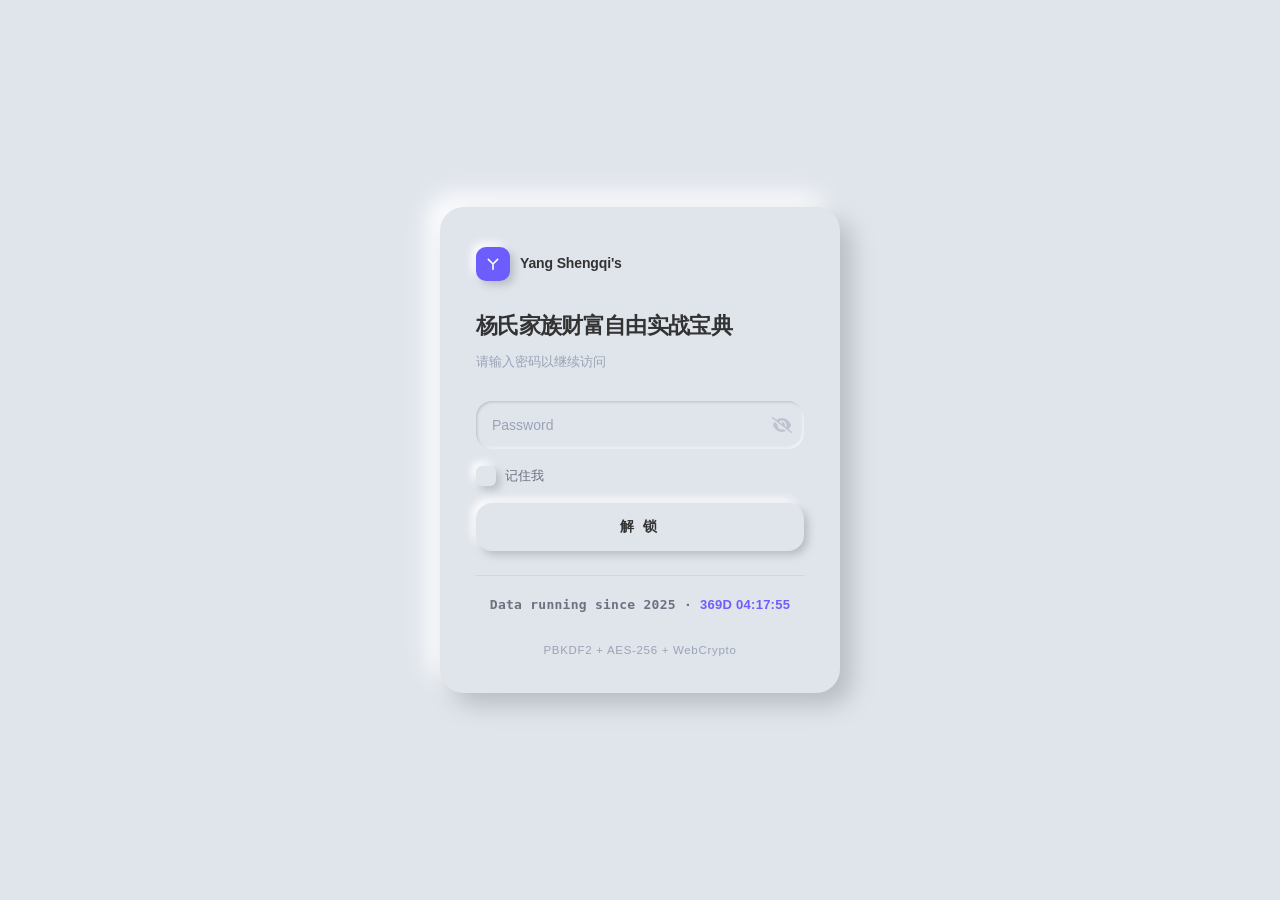
<file: practical-playbook.html>
<!DOCTYPE html>
<html lang="zh-CN">
<head>
    <meta charset="utf-8" />
    <meta name="robots" content="noindex, nofollow, nosnippet, noarchive">
    <title>Yang Shengqi's</title>
    <link rel="icon" href="images/favicon.ico">
    <meta name="viewport" content="width=device-width, initial-scale=1" />

    <meta http-equiv="cache-control" content="no-cache, no-store, must-revalidate" />
    <meta http-equiv="expires" content="0" />
    <meta http-equiv="pragma" content="no-cache" />

    <style>
        /* ============================================================
         * 新拟物 · 全局变量
         * ============================================================ */
        :root{
            --bg:#e0e5ec;
            --shadow-dark:#b8bcc2;
            --shadow-light:#ffffff;

            --accent:#6d5dfc;
            --accent-2:#35c7b3;
            --accent-3:#f0a44a;

            --text:#333333;
            --text-2:#6b7280;
            --text-3:#9aa3b5;

            --sh-out-xs:2px 2px 4px var(--shadow-dark),-2px -2px 4px var(--shadow-light);
            --sh-out-sm:4px 4px 8px var(--shadow-dark),-4px -4px 8px var(--shadow-light);
            --sh-out:8px 8px 16px var(--shadow-dark),-8px -8px 16px var(--shadow-light);
            --sh-out-lg:12px 12px 24px var(--shadow-dark),-12px -12px 24px var(--shadow-light);
            --sh-hover:2px 2px 4px var(--shadow-dark),-2px -2px 4px var(--shadow-light);
            --sh-in-xs:inset 1px 1px 3px var(--shadow-dark),inset -1px -1px 3px var(--shadow-light);
            --sh-in-sm:inset 3px 3px 6px var(--shadow-dark),inset -3px -3px 6px var(--shadow-light);
            --sh-in:inset 6px 6px 12px var(--shadow-dark),inset -6px -6px 12px var(--shadow-light);

            --r-sm:12px;
            --r-md:16px;
            --r-lg:24px;
            --r-full:999px;

            --t:300ms ease-in-out;

            --font:"Microsoft YaHei","PingFang SC","Hiragino Sans GB",
                   "Segoe UI",Roboto,Helvetica,Arial,
                   "Noto Sans SC","Source Han Sans SC",sans-serif;
            --font-mono:ui-monospace,SFMono-Regular,"SF Mono",
                        Menlo,Consolas,monospace;
        }

        /* ============================================================
         * 重置
         * ============================================================ */
        *,*::before,*::after{ box-sizing:border-box; font-family:var(--font); }
        html,body{ height:100%; margin:0; padding:0; }

        body{
            background:var(--bg);
            color:var(--text);
            font-size:14px;
            line-height:1.7;
            -webkit-font-smoothing:antialiased;
            -moz-osx-font-smoothing:grayscale;
            overflow:hidden;
        }

        /* ============================================================
         * 工具类（脚本依赖，不可删）
         * ============================================================ */
        .hidden{ display:none !important; }

        /* ============================================================
         * 加载屏
         * ============================================================ */
        #staticrypt_loading{
            position:fixed;
            inset:0;
            z-index:100;
            display:grid;
            place-items:center;
            background:var(--bg);
        }
        .spinner{
            width:38px;height:38px;border-radius:50%;
            border:3px solid transparent;
            box-shadow:var(--sh-out-sm);
            background:var(--bg);
            position:relative;
            animation:spin .9s linear infinite;
        }
        .spinner::after{
            content:"";
            position:absolute;
            inset:6px;
            border-radius:50%;
            border:3px solid transparent;
            border-top-color:var(--accent);
            animation:spin .9s linear infinite reverse;
        }
        @keyframes spin{ to{ transform:rotate(360deg); } }

        /* ============================================================
         * 内容容器
         * ============================================================ */
        #staticrypt_content{
            position:relative;
            z-index:1;
            min-height:100%;
            display:grid;
            place-items:center;
            padding:24px;
            animation:fadeUp .6s var(--t) both;
        }
        @keyframes fadeUp{
            from{ opacity:0; transform:translateY(16px); }
            to  { opacity:1; transform:translateY(0); }
        }

        /* ============================================================
         * 登录卡片（新拟物：凸起）
         * ============================================================ */
        .card{
            position:relative;
            width:min(400px,100%);
            padding:40px 36px 32px;
            border-radius:var(--r-lg);
            background:var(--bg);
            box-shadow:var(--sh-out-lg);
        }

        /* ---------- 品牌 ---------- */
        .brand{
            display:flex;
            align-items:center;
            gap:10px;
            margin-bottom:26px;
        }
        .brand .mark{
            width:34px;height:34px;
            border-radius:10px;
            flex:0 0 auto;
            display:grid;
            place-items:center;
            color:#fff;
            font-size:16px;
            font-weight:800;
            line-height:1;
            padding-bottom:1px;
            background:var(--accent);
            box-shadow:var(--sh-out-sm);
        }
        .brand .name{
            font-size:14px;
            font-weight:700;
            letter-spacing:-.01em;
            color:var(--text);
        }

        /* ---------- 标题 ---------- */
        .title{
            position:relative;
            margin:0 0 6px;
            font-size:22px;
            font-weight:800;
            letter-spacing:-.03em;
            color:var(--text);
        }
        .sub{
            margin:0 0 28px;
            font-size:13px;
            color:var(--text-3);
        }

        /* ============================================================
         * 表单
         * ============================================================ */
        .form{ display:flex; flex-direction:column; gap:14px; }

        /* 凹陷输入框 */
        .pwd{
            position:relative;
            border-radius:var(--r-md);
            background:var(--bg);
            box-shadow:var(--sh-in);
            transition:box-shadow var(--t);
        }
        .pwd:focus-within{
            box-shadow:var(--sh-in-xs);
        }
        .pwd input{
            width:100%;
            height:48px;
            padding:0 48px 0 16px;
            border:0;
            outline:0;
            background:transparent;
            color:var(--text);
            font-size:14px;
            font-family:inherit;
            letter-spacing:.02em;
        }
        .pwd input::placeholder{
            color:var(--text-3);
            letter-spacing:0;
        }

        .staticrypt-toggle-password-visibility{
            position:absolute;
            top:50%;
            right:12px;
            width:20px;height:20px;
            padding:0;margin:0;
            transform:translateY(-50%);
            cursor:pointer;
            opacity:.45;
            transition:opacity var(--t),transform var(--t);
            user-select:none;
            /* 让 base64 里的黑色 SVG 变浅灰 */
            filter:invert(60%) sepia(8%) saturate(400%) hue-rotate(180deg);
        }
        .staticrypt-toggle-password-visibility:hover{
            opacity:1;
            transform:translateY(-50%) scale(1.08);
        }
        .staticrypt-toggle-password-visibility:focus-visible{
            opacity:1;
            outline:2px solid var(--accent);
            outline-offset:2px;
            border-radius:4px;
        }

        /* ---------- 记住我 ---------- */
        .remember{
            display:flex;
            align-items:center;
            gap:9px;
            font-size:13px;
            color:var(--text-2);
            cursor:pointer;
            user-select:none;
            padding:2px 0;
        }
        .remember input[type="checkbox"]{
            appearance:none;
            -webkit-appearance:none;
            width:20px;height:20px;
            margin:0;
            flex:0 0 auto;
            border-radius:6px;
            background:var(--bg);
            box-shadow:var(--sh-out-sm);
            cursor:pointer;
            position:relative;
            transition:box-shadow var(--t);
        }
        .remember input[type="checkbox"]:hover{
            box-shadow:var(--sh-hover);
        }
        .remember input[type="checkbox"]:checked{
            box-shadow:var(--sh-in-sm);
        }
        .remember input[type="checkbox"]:checked::after{
            content:"";
            position:absolute;
            left:6px;top:2px;
            width:6px;height:11px;
            border:solid var(--accent);
            border-width:0 2px 2px 0;
            transform:rotate(45deg);
        }

        /* ---------- 提交按钮（新拟物：凸起 → hover 缩小 → active 凹陷） ---------- */
        .submit{
            position:relative;
            height:48px;
            border:0;
            border-radius:var(--r-md);
            background:var(--bg);
            color:var(--text);
            font-family:inherit;
            font-size:14px;
            font-weight:650;
            letter-spacing:.18em;
            cursor:pointer;
            box-shadow:var(--sh-out-sm);
            transition:box-shadow var(--t),color var(--t);
        }
        .submit:hover{
            color:var(--accent);
            box-shadow:var(--sh-hover);
        }
        .submit:active{
            box-shadow:var(--sh-in-sm);
        }
        .submit:focus-visible{
            outline:2px solid var(--accent);
            outline-offset:3px;
        }
        .submit span{ position:relative; z-index:1; }

        /* ============================================================
         * 页脚 + 运行时长
         * ============================================================ */
        .foot{
            margin-top:24px;
            padding-top:18px;
            border-top:1px solid rgba(184,188,194,.35);
            text-align:center;
            font-size:11.5px;
            letter-spacing:.06em;
            color:var(--text-3);
        }
        .foot .timer{
            display:block;
            margin-bottom:6px;
            font-family:var(--font-mono);
            font-size:13px;
            font-weight:700;
            letter-spacing:.02em;
            color:var(--text-2);
        }
        .foot .timer #display{
            color:var(--accent);
            font-variant-numeric:tabular-nums;
        }

        /* ============================================================
         * 响应式
         * ============================================================ */
        @media (max-width:480px){
            #staticrypt_content{ padding:16px; }
            .card{ padding:32px 24px 26px; }
            .title{ font-size:20px; }
        }

        /* ============================================================
         * 无障碍：减少动效
         * ============================================================ */
        @media (prefers-reduced-motion: reduce){
            *,*::before,*::after{
                animation-duration:.01ms !important;
                transition-duration:.01ms !important;
            }
        }
    </style>
</head>

<body>

    <!-- 加载屏（id 不可改） -->
    <div id="staticrypt_loading">
        <div class="spinner"></div>
    </div>

    <!-- 表单容器（id 不可改） -->
    <div id="staticrypt_content" class="hidden">
        <main class="card">

            <div class="brand">
                <span class="mark">
                  <svg viewBox="0 0 24 24" width="16" height="16"
                       fill="none" stroke="#fff" stroke-width="2.4"
                       stroke-linecap="round" stroke-linejoin="round">
                    <path d="M5 5 L12 12 L19 5 M12 12 L12 20"/>
                  </svg>
                </span>
                <span class="name">Yang Shengqi's</span>
            </div>

            <h1 class="title">杨氏家族财富自由实战宝典</h1>
            <p class="sub">请输入密码以继续访问</p>

            <form id="staticrypt-form" action="#" method="post" class="form">

                <div class="pwd">
                    <input
                        id="staticrypt-password"
                        type="password"
                        name="password"
                        placeholder="Password"
                        autofocus
                    />
                    <img
                        class="staticrypt-toggle-password-visibility"
                        tabindex="0"
                        role="button"
                        alt="显示密码"
                        aria-label="显示密码"
                        title="显示密码"
                        onkeydown="if(event.key==='Enter'||event.key===' '){event.preventDefault();this.click();}"
                        src="[data-uri]"
                    />
                </div>

                <label id="staticrypt-remember-label" class="remember hidden">
                    <input id="staticrypt-remember" type="checkbox" name="remember" />
                    <span>记住我</span>
                </label>

                <button type="submit" class="submit">
                    <span>解 锁</span>
                </button>

            </form>

            <div class="foot">
                <span class="timer">
                    Data running since 2025 · <span id="display">--</span>
                </span>
                <br>
                PBKDF2 + AES-256 + WebCrypto
            </div>

        </main>
    </div>


    <!-- 加密JS开始 -->
        <script>
            // these variables will be filled when generating the file - the template format is 'variable_name'
            const staticryptInitiator = 
            ((function(){
  const exports = {};
  const cryptoEngine = ((function(){
  const exports = {};
  const { subtle } = crypto;

const IV_BITS = 16 * 8;
const HEX_BITS = 4;
const ENCRYPTION_ALGO = "AES-CBC";

/**
 * Translates between utf8 encoded hexadecimal strings
 * and Uint8Array bytes.
 */
const HexEncoder = {
    /**
     * hex string -> bytes
     * @param {string} hexString
     * @returns {Uint8Array}
     */
    parse: function (hexString) {
        if (hexString.length % 2 !== 0) throw "Invalid hexString";
        const arrayBuffer = new Uint8Array(hexString.length / 2);

        for (let i = 0; i < hexString.length; i += 2) {
            const byteValue = parseInt(hexString.substring(i, i + 2), 16);
            if (isNaN(byteValue)) {
                throw "Invalid hexString";
            }
            arrayBuffer[i / 2] = byteValue;
        }
        return arrayBuffer;
    },

    /**
     * bytes -> hex string
     * @param {Uint8Array} bytes
     * @returns {string}
     */
    stringify: function (bytes) {
        const hexBytes = [];

        for (let i = 0; i < bytes.length; ++i) {
            let byteString = bytes[i].toString(16);
            if (byteString.length < 2) {
                byteString = "0" + byteString;
            }
            hexBytes.push(byteString);
        }
        return hexBytes.join("");
    },
};

/**
 * Translates between utf8 strings and Uint8Array bytes.
 */
const UTF8Encoder = {
    parse: function (str) {
        return new TextEncoder().encode(str);
    },

    stringify: function (bytes) {
        return new TextDecoder().decode(bytes);
    },
};

/**
 * Salt and encrypt a msg with a password.
 */
async function encrypt(msg, hashedPassword) {
    // Must be 16 bytes, unpredictable, and preferably cryptographically random. However, it need not be secret.
    // https://developer.mozilla.org/en-US/docs/Web/API/SubtleCrypto/encrypt#parameters
    const iv = crypto.getRandomValues(new Uint8Array(IV_BITS / 8));

    const key = await subtle.importKey("raw", HexEncoder.parse(hashedPassword), ENCRYPTION_ALGO, false, ["encrypt"]);

    const encrypted = await subtle.encrypt(
        {
            name: ENCRYPTION_ALGO,
            iv: iv,
        },
        key,
        UTF8Encoder.parse(msg)
    );

    // iv will be 32 hex characters, we prepend it to the ciphertext for use in decryption
    return HexEncoder.stringify(iv) + HexEncoder.stringify(new Uint8Array(encrypted));
}
exports.encrypt = encrypt;

/**
 * Decrypt a salted msg using a password.
 *
 * @param {string} encryptedMsg
 * @param {string} hashedPassword
 * @returns {Promise<string>}
 */
async function decrypt(encryptedMsg, hashedPassword) {
    const ivLength = IV_BITS / HEX_BITS;
    const iv = HexEncoder.parse(encryptedMsg.substring(0, ivLength));
    const encrypted = encryptedMsg.substring(ivLength);

    const key = await subtle.importKey("raw", HexEncoder.parse(hashedPassword), ENCRYPTION_ALGO, false, ["decrypt"]);

    const outBuffer = await subtle.decrypt(
        {
            name: ENCRYPTION_ALGO,
            iv: iv,
        },
        key,
        HexEncoder.parse(encrypted)
    );

    return UTF8Encoder.stringify(new Uint8Array(outBuffer));
}
exports.decrypt = decrypt;

/**
 * Salt and hash the password so it can be stored in localStorage without opening a password reuse vulnerability.
 *
 * @param {string} password
 * @param {string} salt
 * @returns {Promise<string>}
 */
async function hashPassword(password, salt) {
    // we hash the password in multiple steps, each adding more iterations. This is because we used to allow less
    // iterations, so for backward compatibility reasons, we need to support going from that to more iterations.
    let hashedPassword = await hashLegacyRound(password, salt);

    hashedPassword = await hashSecondRound(hashedPassword, salt);

    return hashThirdRound(hashedPassword, salt);
}
exports.hashPassword = hashPassword;

/**
 * This hashes the password with 1k iterations. This is a low number, we need this function to support backwards
 * compatibility.
 *
 * @param {string} password
 * @param {string} salt
 * @returns {Promise<string>}
 */
function hashLegacyRound(password, salt) {
    return pbkdf2(password, salt, 1000, "SHA-1");
}
exports.hashLegacyRound = hashLegacyRound;

/**
 * Add a second round of iterations. This is because we used to use 1k, so for backwards compatibility with
 * remember-me/autodecrypt links, we need to support going from that to more iterations.
 *
 * @param hashedPassword
 * @param salt
 * @returns {Promise<string>}
 */
function hashSecondRound(hashedPassword, salt) {
    return pbkdf2(hashedPassword, salt, 14000, "SHA-256");
}
exports.hashSecondRound = hashSecondRound;

/**
 * Add a third round of iterations to bring total number to 600k. This is because we used to use 1k, then 15k, so for
 * backwards compatibility with remember-me/autodecrypt links, we need to support going from that to more iterations.
 *
 * @param hashedPassword
 * @param salt
 * @returns {Promise<string>}
 */
function hashThirdRound(hashedPassword, salt) {
    return pbkdf2(hashedPassword, salt, 585000, "SHA-256");
}
exports.hashThirdRound = hashThirdRound;

/**
 * Salt and hash the password so it can be stored in localStorage without opening a password reuse vulnerability.
 *
 * @param {string} password
 * @param {string} salt
 * @param {int} iterations
 * @param {string} hashAlgorithm
 * @returns {Promise<string>}
 */
async function pbkdf2(password, salt, iterations, hashAlgorithm) {
    const key = await subtle.importKey("raw", UTF8Encoder.parse(password), "PBKDF2", false, ["deriveBits"]);

    const keyBytes = await subtle.deriveBits(
        {
            name: "PBKDF2",
            hash: hashAlgorithm,
            iterations,
            salt: UTF8Encoder.parse(salt),
        },
        key,
        256
    );

    return HexEncoder.stringify(new Uint8Array(keyBytes));
}

function generateRandomSalt() {
    const bytes = crypto.getRandomValues(new Uint8Array(128 / 8));

    return HexEncoder.stringify(new Uint8Array(bytes));
}
exports.generateRandomSalt = generateRandomSalt;

async function signMessage(hashedPassword, message) {
    const key = await subtle.importKey(
        "raw",
        HexEncoder.parse(hashedPassword),
        {
            name: "HMAC",
            hash: "SHA-256",
        },
        false,
        ["sign"]
    );
    const signature = await subtle.sign("HMAC", key, UTF8Encoder.parse(message));

    return HexEncoder.stringify(new Uint8Array(signature));
}
exports.signMessage = signMessage;

function getRandomAlphanum() {
    const possibleCharacters = "abcdefghijklmnopqrstuvwxyzABCDEFGHIJKLMNOPQRSTUVWXYZ0123456789";

    let byteArray;
    let parsedInt;

    // Keep generating new random bytes until we get a value that falls
    // within a range that can be evenly divided by possibleCharacters.length
    do {
        byteArray = crypto.getRandomValues(new Uint8Array(1));
        // extract the lowest byte to get an int from 0 to 255 (probably unnecessary, since we're only generating 1 byte)
        parsedInt = byteArray[0] & 0xff;
    } while (parsedInt >= 256 - (256 % possibleCharacters.length));

    // Take the modulo of the parsed integer to get a random number between 0 and totalLength - 1
    const randomIndex = parsedInt % possibleCharacters.length;

    return possibleCharacters[randomIndex];
}

/**
 * Generate a random string of a given length.
 *
 * @param {int} length
 * @returns {string}
 */
function generateRandomString(length) {
    let randomString = "";

    for (let i = 0; i < length; i++) {
        randomString += getRandomAlphanum();
    }

    return randomString;
}
exports.generateRandomString = generateRandomString;

  return exports;
})());
const codec = ((function(){
  const exports = {};
  /**
 * Initialize the codec with the provided cryptoEngine - this return functions to encode and decode messages.
 *
 * @param cryptoEngine - the engine to use for encryption / decryption
 */
function init(cryptoEngine) {
    const exports = {};

    /**
     * Top-level function for encoding a message.
     * Includes password hashing, encryption, and signing.
     *
     * @param {string} msg
     * @param {string} password
     * @param {string} salt
     *
     * @returns {string} The encoded text
     */
    async function encode(msg, password, salt) {
        const hashedPassword = await cryptoEngine.hashPassword(password, salt);

        const encrypted = await cryptoEngine.encrypt(msg, hashedPassword);

        // we use the hashed password in the HMAC because this is effectively what will be used a password (so we can store
        // it in localStorage safely, we don't use the clear text password)
        const hmac = await cryptoEngine.signMessage(hashedPassword, encrypted);

        return hmac + encrypted;
    }
    exports.encode = encode;

    /**
     * Encode using a password that has already been hashed. This is useful to encode multiple messages in a row, that way
     * we don't need to hash the password multiple times.
     *
     * @param {string} msg
     * @param {string} hashedPassword
     *
     * @returns {string} The encoded text
     */
    async function encodeWithHashedPassword(msg, hashedPassword) {
        const encrypted = await cryptoEngine.encrypt(msg, hashedPassword);

        // we use the hashed password in the HMAC because this is effectively what will be used a password (so we can store
        // it in localStorage safely, we don't use the clear text password)
        const hmac = await cryptoEngine.signMessage(hashedPassword, encrypted);

        return hmac + encrypted;
    }
    exports.encodeWithHashedPassword = encodeWithHashedPassword;

    /**
     * Top-level function for decoding a message.
     * Includes signature check and decryption.
     *
     * @param {string} signedMsg
     * @param {string} hashedPassword
     * @param {string} salt
     * @param {int} backwardCompatibleAttempt
     * @param {string} originalPassword
     *
     * @returns {Object} {success: true, decoded: string} | {success: false, message: string}
     */
    async function decode(signedMsg, hashedPassword, salt, backwardCompatibleAttempt = 0, originalPassword = "") {
        const encryptedHMAC = signedMsg.substring(0, 64);
        const encryptedMsg = signedMsg.substring(64);
        const decryptedHMAC = await cryptoEngine.signMessage(hashedPassword, encryptedMsg);

        if (decryptedHMAC !== encryptedHMAC) {
            // we have been raising the number of iterations in the hashing algorithm multiple times, so to support the old
            // remember-me/autodecrypt links we need to try bringing the old hashes up to speed.
            originalPassword = originalPassword || hashedPassword;
            if (backwardCompatibleAttempt === 0) {
                const updatedHashedPassword = await cryptoEngine.hashThirdRound(originalPassword, salt);

                return decode(signedMsg, updatedHashedPassword, salt, backwardCompatibleAttempt + 1, originalPassword);
            }
            if (backwardCompatibleAttempt === 1) {
                let updatedHashedPassword = await cryptoEngine.hashSecondRound(originalPassword, salt);
                updatedHashedPassword = await cryptoEngine.hashThirdRound(updatedHashedPassword, salt);

                return decode(signedMsg, updatedHashedPassword, salt, backwardCompatibleAttempt + 1, originalPassword);
            }

            return { success: false, message: "Signature mismatch" };
        }

        return {
            success: true,
            decoded: await cryptoEngine.decrypt(encryptedMsg, hashedPassword),
        };
    }
    exports.decode = decode;

    return exports;
}
exports.init = init;

  return exports;
})());
const decode = codec.init(cryptoEngine).decode;

/**
 * Initialize the staticrypt module, that exposes functions callbable by the password_template.
 *
 * @param {{
 *  staticryptEncryptedMsgUniqueVariableName: string,
 *  isRememberEnabled: boolean,
 *  rememberDurationInDays: number,
 *  staticryptSaltUniqueVariableName: string,
 * }} staticryptConfig - object of data that is stored on the password_template at encryption time.
 *
 * @param {{
 *  rememberExpirationKey: string,
 *  rememberPassphraseKey: string,
 *  replaceHtmlCallback: function,
 *  clearLocalStorageCallback: function,
 * }} templateConfig - object of data that can be configured by a custom password_template.
 */
function init(staticryptConfig, templateConfig) {
    const exports = {};

    /**
     * Decrypt our encrypted page, replace the whole HTML.
     *
     * @param {string} hashedPassword
     * @returns {Promise<boolean>}
     */
    async function decryptAndReplaceHtml(hashedPassword) {
        const { staticryptEncryptedMsgUniqueVariableName, staticryptSaltUniqueVariableName } = staticryptConfig;
        const { replaceHtmlCallback } = templateConfig;

        const result = await decode(
            staticryptEncryptedMsgUniqueVariableName,
            hashedPassword,
            staticryptSaltUniqueVariableName
        );
        if (!result.success) {
            return false;
        }
        const plainHTML = result.decoded;

        // if the user configured a callback call it, otherwise just replace the whole HTML
        if (typeof replaceHtmlCallback === "function") {
            replaceHtmlCallback(plainHTML);
        } else {
            document.write(plainHTML);
            document.close();
        }

        return true;
    }

    /**
     * Attempt to decrypt the page and replace the whole HTML.
     *
     * @param {string} password
     * @param {boolean} isRememberChecked
     *
     * @returns {Promise<{isSuccessful: boolean, hashedPassword?: string}>} - we return an object, so that if we want to
     *   expose more information in the future we can do it without breaking the password_template
     */
    async function handleDecryptionOfPage(password, isRememberChecked) {
        const { staticryptSaltUniqueVariableName } = staticryptConfig;

        // decrypt and replace the whole page
        const hashedPassword = await cryptoEngine.hashPassword(password, staticryptSaltUniqueVariableName);
        return handleDecryptionOfPageFromHash(hashedPassword, isRememberChecked);
    }
    exports.handleDecryptionOfPage = handleDecryptionOfPage;

    async function handleDecryptionOfPageFromHash(hashedPassword, isRememberChecked) {
        const { isRememberEnabled, rememberDurationInDays } = staticryptConfig;
        const { rememberExpirationKey, rememberPassphraseKey } = templateConfig;

        const isDecryptionSuccessful = await decryptAndReplaceHtml(hashedPassword);

        if (!isDecryptionSuccessful) {
            return {
                isSuccessful: false,
                hashedPassword,
            };
        }

        // remember the hashedPassword and set its expiration if necessary
        if (isRememberEnabled && isRememberChecked) {
            window.localStorage.setItem(rememberPassphraseKey, hashedPassword);

            // set the expiration if the duration isn't 0 (meaning no expiration)
            if (rememberDurationInDays > 0) {
                window.localStorage.setItem(
                    rememberExpirationKey,
                    (new Date().getTime() + rememberDurationInDays * 24 * 60 * 60 * 1000).toString()
                );
            }
        }

        return {
            isSuccessful: true,
            hashedPassword,
        };
    }
    exports.handleDecryptionOfPageFromHash = handleDecryptionOfPageFromHash;

    /**
     * Clear localstorage from staticrypt related values
     */
    function clearLocalStorage() {
        const { clearLocalStorageCallback, rememberExpirationKey, rememberPassphraseKey } = templateConfig;

        if (typeof clearLocalStorageCallback === "function") {
            clearLocalStorageCallback();
        } else {
            localStorage.removeItem(rememberPassphraseKey);
            localStorage.removeItem(rememberExpirationKey);
        }
    }

    async function handleDecryptOnLoad() {
        let isSuccessful = await decryptOnLoadFromUrl();

        if (!isSuccessful) {
            isSuccessful = await decryptOnLoadFromRememberMe();
        }

        return { isSuccessful };
    }
    exports.handleDecryptOnLoad = handleDecryptOnLoad;

    /**
     * Clear storage if we are logging out
     *
     * @returns {boolean} - whether we logged out
     */
    function logoutIfNeeded() {
        const logoutKey = "staticrypt_logout";

        // handle logout through query param
        const queryParams = new URLSearchParams(window.location.search);
        if (queryParams.has(logoutKey)) {
            clearLocalStorage();
            return true;
        }

        // handle logout through URL fragment
        const hash = window.location.hash.substring(1);
        if (hash.includes(logoutKey)) {
            clearLocalStorage();
            return true;
        }

        return false;
    }

    /**
     * To be called on load: check if we want to try to decrypt and replace the HTML with the decrypted content, and
     * try to do it if needed.
     *
     * @returns {Promise<boolean>} true if we derypted and replaced the whole page, false otherwise
     */
    async function decryptOnLoadFromRememberMe() {
        const { rememberDurationInDays } = staticryptConfig;
        const { rememberExpirationKey, rememberPassphraseKey } = templateConfig;

        // if we are login out, terminate
        if (logoutIfNeeded()) {
            return false;
        }

        // if there is expiration configured, check if we're not beyond the expiration
        if (rememberDurationInDays && rememberDurationInDays > 0) {
            const expiration = localStorage.getItem(rememberExpirationKey),
                isExpired = expiration && new Date().getTime() > parseInt(expiration);

            if (isExpired) {
                clearLocalStorage();
                return false;
            }
        }

        const hashedPassword = localStorage.getItem(rememberPassphraseKey);

        if (hashedPassword) {
            // try to decrypt
            const isDecryptionSuccessful = await decryptAndReplaceHtml(hashedPassword);

            // if the decryption is unsuccessful the password might be wrong - silently clear the saved data and let
            // the user fill the password form again
            if (!isDecryptionSuccessful) {
                clearLocalStorage();
                return false;
            }

            return true;
        }

        return false;
    }

    async function decryptOnLoadFromUrl() {
        const passwordKey = "staticrypt_pwd";
        const rememberMeKey = "remember_me";

        // try to get the password from the query param (for backward compatibility - we now want to avoid this method,
        // since it sends the hashed password to the server which isn't needed)
        const queryParams = new URLSearchParams(window.location.search);
        const hashedPasswordQuery = queryParams.get(passwordKey);
        const rememberMeQuery = queryParams.get(rememberMeKey);

        const urlFragment = window.location.hash.substring(1);
        // get the password from the url fragment
        const hashedPasswordRegexMatch = urlFragment.match(new RegExp(passwordKey + "=([^&]*)"));
        const hashedPasswordFragment = hashedPasswordRegexMatch ? hashedPasswordRegexMatch[1] : null;
        const rememberMeFragment = urlFragment.includes(rememberMeKey);

        const hashedPassword = hashedPasswordFragment || hashedPasswordQuery;
        const rememberMe = rememberMeFragment || rememberMeQuery;

        if (hashedPassword) {
            return handleDecryptionOfPageFromHash(hashedPassword, rememberMe);
        }

        return false;
    }

    return exports;
}
exports.init = init;

  return exports;
})());
        ;
            const templateError = "template_error",
                templateToggleAltShow = "template_toggle_show",
                templateToggleAltHide = "template_toggle_hide",
                isRememberEnabled = true,
                staticryptConfig = {"staticryptEncryptedMsgUniqueVariableName":"[base64]","isRememberEnabled":true,"rememberDurationInDays":0,"staticryptSaltUniqueVariableName":"40b1d56594cc944922dd60d7325f592c"};

            // you can edit these values to customize some of the behavior of StatiCrypt
            const templateConfig = {
                rememberExpirationKey: "staticrypt_expiration",
                rememberPassphraseKey: "staticrypt_passphrase",
                replaceHtmlCallback: null,
                clearLocalStorageCallback: null,
            };

            // init the staticrypt engine
            const staticrypt = staticryptInitiator.init(staticryptConfig, templateConfig);

            // try to automatically decrypt on load if there is a saved password
            window.onload = async function () {
                const { isSuccessful } = await staticrypt.handleDecryptOnLoad();

                // if we didn't decrypt anything on load, show the password prompt. Otherwise the content has already been
                // replaced, no need to do anything
                if (!isSuccessful) {
                    // hide loading screen
                    document.getElementById("staticrypt_loading").classList.add("hidden");
                    document.getElementById("staticrypt_content").classList.remove("hidden");
                    document.getElementById("staticrypt-password").focus();

                    // show the remember me checkbox
                    if (isRememberEnabled) {
                        document.getElementById("staticrypt-remember-label").classList.remove("hidden");
                    }
                }
            };

            // toggle password visibility
            const toggleIcon = document.querySelector(".staticrypt-toggle-password-visibility");
            // these two icons are coming from FontAwesome
            const imgSrcEyeClosed =
                "[data-uri]";
            const imgSrcEyeOpened =
                "[data-uri]";
            toggleIcon.addEventListener("click", function () {
                const passwordInput = document.getElementById("staticrypt-password");
                if (passwordInput.type === "password") {
                    passwordInput.type = "text";
                    toggleIcon.src = imgSrcEyeOpened;
                    toggleIcon.alt = templateToggleAltHide;
                    toggleIcon.title = templateToggleAltHide;
                } else {
                    passwordInput.type = "password";
                    toggleIcon.src = imgSrcEyeClosed;
                    toggleIcon.alt = templateToggleAltShow;
                    toggleIcon.title = templateToggleAltShow;
                }
            });

            // handle password form submission
            document.getElementById("staticrypt-form").addEventListener("submit", async function (e) {
                e.preventDefault();

                const password = document.getElementById("staticrypt-password").value,
                    isRememberChecked = document.getElementById("staticrypt-remember").checked;

                const { isSuccessful } = await staticrypt.handleDecryptionOfPage(password, isRememberChecked);

                if (!isSuccessful) {
                    alert(templateError);
                }
            });
        </script>
    <!-- 加密JS结束 -->


    <script>
    /* 运行时长（新拟物模板保留） */
    (function(){
      'use strict';

      var startDate = new Date(2025, 11, 1, 0, 0, 0);
      var display = document.getElementById('display');
      if (!display) return;

      function pad(n){ return String(n).padStart(2, '0'); }

      function format(ms){
        var s = Math.floor(ms / 1000);
        var d = Math.floor(s / 86400);
        var h = Math.floor((s % 86400) / 3600);
        var m = Math.floor((s % 3600) / 60);
        var ss = s % 60;
        return d + 'D ' + pad(h) + ':' + pad(m) + ':' + pad(ss);
      }

      function render(){
        display.textContent = format(Date.now() - startDate.getTime());
      }

      render();
      setInterval(render, 1000);
    })();
    </script>

</body>
</html>
</file>
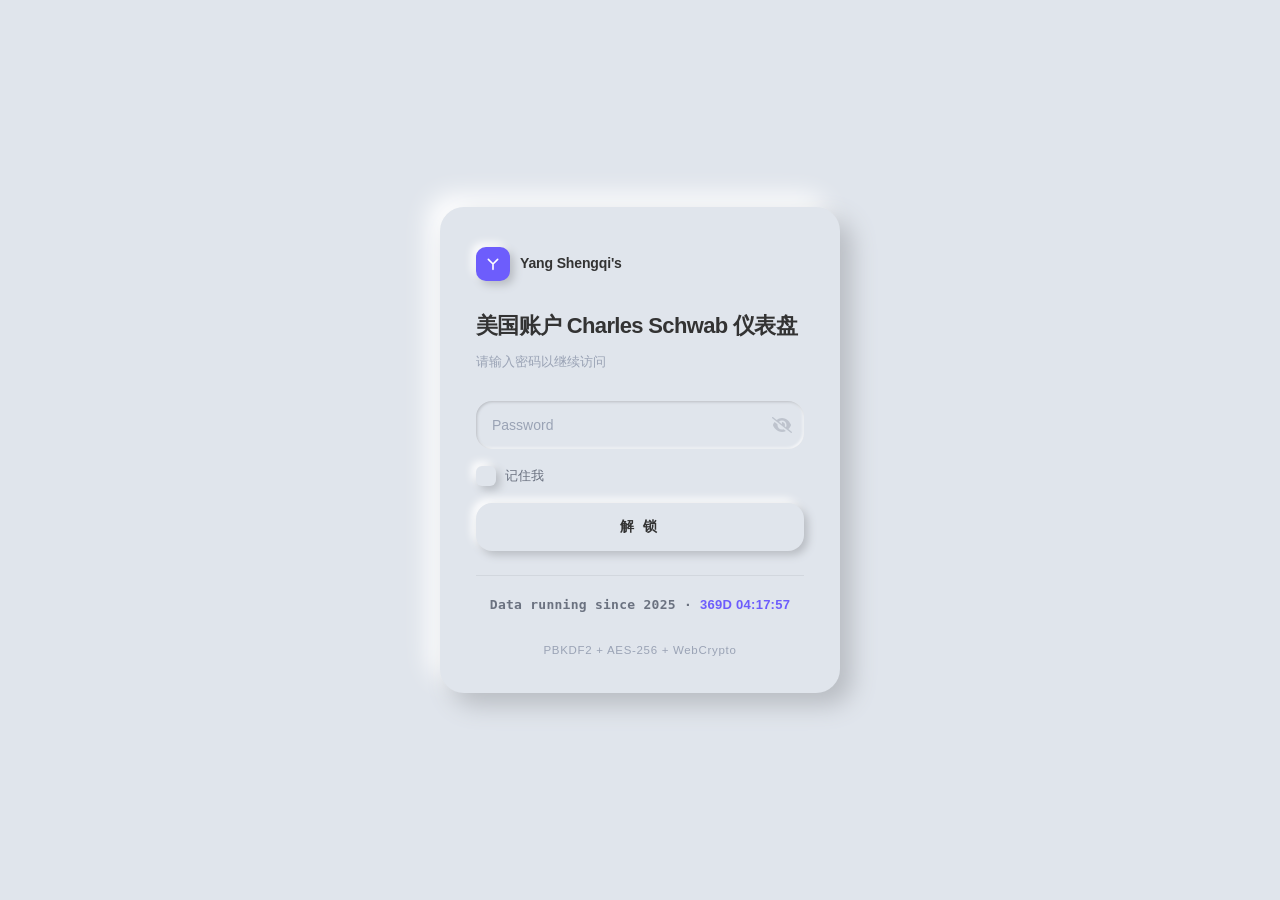
<file: us-account-dashboard.html>
<!DOCTYPE html>
<html lang="zh-CN">
<head>
    <meta charset="utf-8" />
    <meta name="robots" content="noindex, nofollow, nosnippet, noarchive">
    <title>Yang Shengqi's</title>
    <link rel="icon" href="images/favicon.ico">
    <meta name="viewport" content="width=device-width, initial-scale=1" />

    <meta http-equiv="cache-control" content="no-cache, no-store, must-revalidate" />
    <meta http-equiv="expires" content="0" />
    <meta http-equiv="pragma" content="no-cache" />

    <style>
        /* ============================================================
         * 新拟物 · 全局变量
         * ============================================================ */
        :root{
            --bg:#e0e5ec;
            --shadow-dark:#b8bcc2;
            --shadow-light:#ffffff;

            --accent:#6d5dfc;
            --accent-2:#35c7b3;
            --accent-3:#f0a44a;

            --text:#333333;
            --text-2:#6b7280;
            --text-3:#9aa3b5;

            --sh-out-xs:2px 2px 4px var(--shadow-dark),-2px -2px 4px var(--shadow-light);
            --sh-out-sm:4px 4px 8px var(--shadow-dark),-4px -4px 8px var(--shadow-light);
            --sh-out:8px 8px 16px var(--shadow-dark),-8px -8px 16px var(--shadow-light);
            --sh-out-lg:12px 12px 24px var(--shadow-dark),-12px -12px 24px var(--shadow-light);
            --sh-hover:2px 2px 4px var(--shadow-dark),-2px -2px 4px var(--shadow-light);
            --sh-in-xs:inset 1px 1px 3px var(--shadow-dark),inset -1px -1px 3px var(--shadow-light);
            --sh-in-sm:inset 3px 3px 6px var(--shadow-dark),inset -3px -3px 6px var(--shadow-light);
            --sh-in:inset 6px 6px 12px var(--shadow-dark),inset -6px -6px 12px var(--shadow-light);

            --r-sm:12px;
            --r-md:16px;
            --r-lg:24px;
            --r-full:999px;

            --t:300ms ease-in-out;

            --font:"Microsoft YaHei","PingFang SC","Hiragino Sans GB",
                   "Segoe UI",Roboto,Helvetica,Arial,
                   "Noto Sans SC","Source Han Sans SC",sans-serif;
            --font-mono:ui-monospace,SFMono-Regular,"SF Mono",
                        Menlo,Consolas,monospace;
        }

        /* ============================================================
         * 重置
         * ============================================================ */
        *,*::before,*::after{ box-sizing:border-box; font-family:var(--font); }
        html,body{ height:100%; margin:0; padding:0; }

        body{
            background:var(--bg);
            color:var(--text);
            font-size:14px;
            line-height:1.7;
            -webkit-font-smoothing:antialiased;
            -moz-osx-font-smoothing:grayscale;
            overflow:hidden;
        }

        /* ============================================================
         * 工具类（脚本依赖，不可删）
         * ============================================================ */
        .hidden{ display:none !important; }

        /* ============================================================
         * 加载屏
         * ============================================================ */
        #staticrypt_loading{
            position:fixed;
            inset:0;
            z-index:100;
            display:grid;
            place-items:center;
            background:var(--bg);
        }
        .spinner{
            width:38px;height:38px;border-radius:50%;
            border:3px solid transparent;
            box-shadow:var(--sh-out-sm);
            background:var(--bg);
            position:relative;
            animation:spin .9s linear infinite;
        }
        .spinner::after{
            content:"";
            position:absolute;
            inset:6px;
            border-radius:50%;
            border:3px solid transparent;
            border-top-color:var(--accent);
            animation:spin .9s linear infinite reverse;
        }
        @keyframes spin{ to{ transform:rotate(360deg); } }

        /* ============================================================
         * 内容容器
         * ============================================================ */
        #staticrypt_content{
            position:relative;
            z-index:1;
            min-height:100%;
            display:grid;
            place-items:center;
            padding:24px;
            animation:fadeUp .6s var(--t) both;
        }
        @keyframes fadeUp{
            from{ opacity:0; transform:translateY(16px); }
            to  { opacity:1; transform:translateY(0); }
        }

        /* ============================================================
         * 登录卡片（新拟物：凸起）
         * ============================================================ */
        .card{
            position:relative;
            width:min(400px,100%);
            padding:40px 36px 32px;
            border-radius:var(--r-lg);
            background:var(--bg);
            box-shadow:var(--sh-out-lg);
        }

        /* ---------- 品牌 ---------- */
        .brand{
            display:flex;
            align-items:center;
            gap:10px;
            margin-bottom:26px;
        }
        .brand .mark{
            width:34px;height:34px;
            border-radius:10px;
            flex:0 0 auto;
            display:grid;
            place-items:center;
            color:#fff;
            font-size:16px;
            font-weight:800;
            line-height:1;
            padding-bottom:1px;
            background:var(--accent);
            box-shadow:var(--sh-out-sm);
        }
        .brand .name{
            font-size:14px;
            font-weight:700;
            letter-spacing:-.01em;
            color:var(--text);
        }

        /* ---------- 标题 ---------- */
        .title{
            position:relative;
            margin:0 0 6px;
            font-size:22px;
            font-weight:800;
            letter-spacing:-.03em;
            color:var(--text);
        }
        .sub{
            margin:0 0 28px;
            font-size:13px;
            color:var(--text-3);
        }

        /* ============================================================
         * 表单
         * ============================================================ */
        .form{ display:flex; flex-direction:column; gap:14px; }

        /* 凹陷输入框 */
        .pwd{
            position:relative;
            border-radius:var(--r-md);
            background:var(--bg);
            box-shadow:var(--sh-in);
            transition:box-shadow var(--t);
        }
        .pwd:focus-within{
            box-shadow:var(--sh-in-xs);
        }
        .pwd input{
            width:100%;
            height:48px;
            padding:0 48px 0 16px;
            border:0;
            outline:0;
            background:transparent;
            color:var(--text);
            font-size:14px;
            font-family:inherit;
            letter-spacing:.02em;
        }
        .pwd input::placeholder{
            color:var(--text-3);
            letter-spacing:0;
        }

        .staticrypt-toggle-password-visibility{
            position:absolute;
            top:50%;
            right:12px;
            width:20px;height:20px;
            padding:0;margin:0;
            transform:translateY(-50%);
            cursor:pointer;
            opacity:.45;
            transition:opacity var(--t),transform var(--t);
            user-select:none;
            /* 让 base64 里的黑色 SVG 变浅灰 */
            filter:invert(60%) sepia(8%) saturate(400%) hue-rotate(180deg);
        }
        .staticrypt-toggle-password-visibility:hover{
            opacity:1;
            transform:translateY(-50%) scale(1.08);
        }
        .staticrypt-toggle-password-visibility:focus-visible{
            opacity:1;
            outline:2px solid var(--accent);
            outline-offset:2px;
            border-radius:4px;
        }

        /* ---------- 记住我 ---------- */
        .remember{
            display:flex;
            align-items:center;
            gap:9px;
            font-size:13px;
            color:var(--text-2);
            cursor:pointer;
            user-select:none;
            padding:2px 0;
        }
        .remember input[type="checkbox"]{
            appearance:none;
            -webkit-appearance:none;
            width:20px;height:20px;
            margin:0;
            flex:0 0 auto;
            border-radius:6px;
            background:var(--bg);
            box-shadow:var(--sh-out-sm);
            cursor:pointer;
            position:relative;
            transition:box-shadow var(--t);
        }
        .remember input[type="checkbox"]:hover{
            box-shadow:var(--sh-hover);
        }
        .remember input[type="checkbox"]:checked{
            box-shadow:var(--sh-in-sm);
        }
        .remember input[type="checkbox"]:checked::after{
            content:"";
            position:absolute;
            left:6px;top:2px;
            width:6px;height:11px;
            border:solid var(--accent);
            border-width:0 2px 2px 0;
            transform:rotate(45deg);
        }

        /* ---------- 提交按钮（新拟物：凸起 → hover 缩小 → active 凹陷） ---------- */
        .submit{
            position:relative;
            height:48px;
            border:0;
            border-radius:var(--r-md);
            background:var(--bg);
            color:var(--text);
            font-family:inherit;
            font-size:14px;
            font-weight:650;
            letter-spacing:.18em;
            cursor:pointer;
            box-shadow:var(--sh-out-sm);
            transition:box-shadow var(--t),color var(--t);
        }
        .submit:hover{
            color:var(--accent);
            box-shadow:var(--sh-hover);
        }
        .submit:active{
            box-shadow:var(--sh-in-sm);
        }
        .submit:focus-visible{
            outline:2px solid var(--accent);
            outline-offset:3px;
        }
        .submit span{ position:relative; z-index:1; }

        /* ============================================================
         * 页脚 + 运行时长
         * ============================================================ */
        .foot{
            margin-top:24px;
            padding-top:18px;
            border-top:1px solid rgba(184,188,194,.35);
            text-align:center;
            font-size:11.5px;
            letter-spacing:.06em;
            color:var(--text-3);
        }
        .foot .timer{
            display:block;
            margin-bottom:6px;
            font-family:var(--font-mono);
            font-size:13px;
            font-weight:700;
            letter-spacing:.02em;
            color:var(--text-2);
        }
        .foot .timer #display{
            color:var(--accent);
            font-variant-numeric:tabular-nums;
        }

        /* ============================================================
         * 响应式
         * ============================================================ */
        @media (max-width:480px){
            #staticrypt_content{ padding:16px; }
            .card{ padding:32px 24px 26px; }
            .title{ font-size:20px; }
        }

        /* ============================================================
         * 无障碍：减少动效
         * ============================================================ */
        @media (prefers-reduced-motion: reduce){
            *,*::before,*::after{
                animation-duration:.01ms !important;
                transition-duration:.01ms !important;
            }
        }
    </style>
</head>

<body>

    <!-- 加载屏（id 不可改） -->
    <div id="staticrypt_loading">
        <div class="spinner"></div>
    </div>

    <!-- 表单容器（id 不可改） -->
    <div id="staticrypt_content" class="hidden">
        <main class="card">

            <div class="brand">
                <span class="mark">
                  <svg viewBox="0 0 24 24" width="16" height="16"
                       fill="none" stroke="#fff" stroke-width="2.4"
                       stroke-linecap="round" stroke-linejoin="round">
                    <path d="M5 5 L12 12 L19 5 M12 12 L12 20"/>
                  </svg>
                </span>
                <span class="name">Yang Shengqi's</span>
            </div>

            <h1 class="title">美国账户 Charles Schwab 仪表盘</h1>
            <p class="sub">请输入密码以继续访问</p>

            <form id="staticrypt-form" action="#" method="post" class="form">

                <div class="pwd">
                    <input
                        id="staticrypt-password"
                        type="password"
                        name="password"
                        placeholder="Password"
                        autofocus
                    />
                    <img
                        class="staticrypt-toggle-password-visibility"
                        tabindex="0"
                        role="button"
                        alt="显示密码"
                        aria-label="显示密码"
                        title="显示密码"
                        onkeydown="if(event.key==='Enter'||event.key===' '){event.preventDefault();this.click();}"
                        src="[data-uri]"
                    />
                </div>

                <label id="staticrypt-remember-label" class="remember hidden">
                    <input id="staticrypt-remember" type="checkbox" name="remember" />
                    <span>记住我</span>
                </label>

                <button type="submit" class="submit">
                    <span>解 锁</span>
                </button>

            </form>

            <div class="foot">
                <span class="timer">
                    Data running since 2025 · <span id="display">--</span>
                </span>
                <br>
                PBKDF2 + AES-256 + WebCrypto
            </div>

        </main>
    </div>


    <!-- 加密JS开始 -->
        <script>
            // these variables will be filled when generating the file - the template format is 'variable_name'
            const staticryptInitiator = 
            ((function(){
  const exports = {};
  const cryptoEngine = ((function(){
  const exports = {};
  const { subtle } = crypto;

const IV_BITS = 16 * 8;
const HEX_BITS = 4;
const ENCRYPTION_ALGO = "AES-CBC";

/**
 * Translates between utf8 encoded hexadecimal strings
 * and Uint8Array bytes.
 */
const HexEncoder = {
    /**
     * hex string -> bytes
     * @param {string} hexString
     * @returns {Uint8Array}
     */
    parse: function (hexString) {
        if (hexString.length % 2 !== 0) throw "Invalid hexString";
        const arrayBuffer = new Uint8Array(hexString.length / 2);

        for (let i = 0; i < hexString.length; i += 2) {
            const byteValue = parseInt(hexString.substring(i, i + 2), 16);
            if (isNaN(byteValue)) {
                throw "Invalid hexString";
            }
            arrayBuffer[i / 2] = byteValue;
        }
        return arrayBuffer;
    },

    /**
     * bytes -> hex string
     * @param {Uint8Array} bytes
     * @returns {string}
     */
    stringify: function (bytes) {
        const hexBytes = [];

        for (let i = 0; i < bytes.length; ++i) {
            let byteString = bytes[i].toString(16);
            if (byteString.length < 2) {
                byteString = "0" + byteString;
            }
            hexBytes.push(byteString);
        }
        return hexBytes.join("");
    },
};

/**
 * Translates between utf8 strings and Uint8Array bytes.
 */
const UTF8Encoder = {
    parse: function (str) {
        return new TextEncoder().encode(str);
    },

    stringify: function (bytes) {
        return new TextDecoder().decode(bytes);
    },
};

/**
 * Salt and encrypt a msg with a password.
 */
async function encrypt(msg, hashedPassword) {
    // Must be 16 bytes, unpredictable, and preferably cryptographically random. However, it need not be secret.
    // https://developer.mozilla.org/en-US/docs/Web/API/SubtleCrypto/encrypt#parameters
    const iv = crypto.getRandomValues(new Uint8Array(IV_BITS / 8));

    const key = await subtle.importKey("raw", HexEncoder.parse(hashedPassword), ENCRYPTION_ALGO, false, ["encrypt"]);

    const encrypted = await subtle.encrypt(
        {
            name: ENCRYPTION_ALGO,
            iv: iv,
        },
        key,
        UTF8Encoder.parse(msg)
    );

    // iv will be 32 hex characters, we prepend it to the ciphertext for use in decryption
    return HexEncoder.stringify(iv) + HexEncoder.stringify(new Uint8Array(encrypted));
}
exports.encrypt = encrypt;

/**
 * Decrypt a salted msg using a password.
 *
 * @param {string} encryptedMsg
 * @param {string} hashedPassword
 * @returns {Promise<string>}
 */
async function decrypt(encryptedMsg, hashedPassword) {
    const ivLength = IV_BITS / HEX_BITS;
    const iv = HexEncoder.parse(encryptedMsg.substring(0, ivLength));
    const encrypted = encryptedMsg.substring(ivLength);

    const key = await subtle.importKey("raw", HexEncoder.parse(hashedPassword), ENCRYPTION_ALGO, false, ["decrypt"]);

    const outBuffer = await subtle.decrypt(
        {
            name: ENCRYPTION_ALGO,
            iv: iv,
        },
        key,
        HexEncoder.parse(encrypted)
    );

    return UTF8Encoder.stringify(new Uint8Array(outBuffer));
}
exports.decrypt = decrypt;

/**
 * Salt and hash the password so it can be stored in localStorage without opening a password reuse vulnerability.
 *
 * @param {string} password
 * @param {string} salt
 * @returns {Promise<string>}
 */
async function hashPassword(password, salt) {
    // we hash the password in multiple steps, each adding more iterations. This is because we used to allow less
    // iterations, so for backward compatibility reasons, we need to support going from that to more iterations.
    let hashedPassword = await hashLegacyRound(password, salt);

    hashedPassword = await hashSecondRound(hashedPassword, salt);

    return hashThirdRound(hashedPassword, salt);
}
exports.hashPassword = hashPassword;

/**
 * This hashes the password with 1k iterations. This is a low number, we need this function to support backwards
 * compatibility.
 *
 * @param {string} password
 * @param {string} salt
 * @returns {Promise<string>}
 */
function hashLegacyRound(password, salt) {
    return pbkdf2(password, salt, 1000, "SHA-1");
}
exports.hashLegacyRound = hashLegacyRound;

/**
 * Add a second round of iterations. This is because we used to use 1k, so for backwards compatibility with
 * remember-me/autodecrypt links, we need to support going from that to more iterations.
 *
 * @param hashedPassword
 * @param salt
 * @returns {Promise<string>}
 */
function hashSecondRound(hashedPassword, salt) {
    return pbkdf2(hashedPassword, salt, 14000, "SHA-256");
}
exports.hashSecondRound = hashSecondRound;

/**
 * Add a third round of iterations to bring total number to 600k. This is because we used to use 1k, then 15k, so for
 * backwards compatibility with remember-me/autodecrypt links, we need to support going from that to more iterations.
 *
 * @param hashedPassword
 * @param salt
 * @returns {Promise<string>}
 */
function hashThirdRound(hashedPassword, salt) {
    return pbkdf2(hashedPassword, salt, 585000, "SHA-256");
}
exports.hashThirdRound = hashThirdRound;

/**
 * Salt and hash the password so it can be stored in localStorage without opening a password reuse vulnerability.
 *
 * @param {string} password
 * @param {string} salt
 * @param {int} iterations
 * @param {string} hashAlgorithm
 * @returns {Promise<string>}
 */
async function pbkdf2(password, salt, iterations, hashAlgorithm) {
    const key = await subtle.importKey("raw", UTF8Encoder.parse(password), "PBKDF2", false, ["deriveBits"]);

    const keyBytes = await subtle.deriveBits(
        {
            name: "PBKDF2",
            hash: hashAlgorithm,
            iterations,
            salt: UTF8Encoder.parse(salt),
        },
        key,
        256
    );

    return HexEncoder.stringify(new Uint8Array(keyBytes));
}

function generateRandomSalt() {
    const bytes = crypto.getRandomValues(new Uint8Array(128 / 8));

    return HexEncoder.stringify(new Uint8Array(bytes));
}
exports.generateRandomSalt = generateRandomSalt;

async function signMessage(hashedPassword, message) {
    const key = await subtle.importKey(
        "raw",
        HexEncoder.parse(hashedPassword),
        {
            name: "HMAC",
            hash: "SHA-256",
        },
        false,
        ["sign"]
    );
    const signature = await subtle.sign("HMAC", key, UTF8Encoder.parse(message));

    return HexEncoder.stringify(new Uint8Array(signature));
}
exports.signMessage = signMessage;

function getRandomAlphanum() {
    const possibleCharacters = "abcdefghijklmnopqrstuvwxyzABCDEFGHIJKLMNOPQRSTUVWXYZ0123456789";

    let byteArray;
    let parsedInt;

    // Keep generating new random bytes until we get a value that falls
    // within a range that can be evenly divided by possibleCharacters.length
    do {
        byteArray = crypto.getRandomValues(new Uint8Array(1));
        // extract the lowest byte to get an int from 0 to 255 (probably unnecessary, since we're only generating 1 byte)
        parsedInt = byteArray[0] & 0xff;
    } while (parsedInt >= 256 - (256 % possibleCharacters.length));

    // Take the modulo of the parsed integer to get a random number between 0 and totalLength - 1
    const randomIndex = parsedInt % possibleCharacters.length;

    return possibleCharacters[randomIndex];
}

/**
 * Generate a random string of a given length.
 *
 * @param {int} length
 * @returns {string}
 */
function generateRandomString(length) {
    let randomString = "";

    for (let i = 0; i < length; i++) {
        randomString += getRandomAlphanum();
    }

    return randomString;
}
exports.generateRandomString = generateRandomString;

  return exports;
})());
const codec = ((function(){
  const exports = {};
  /**
 * Initialize the codec with the provided cryptoEngine - this return functions to encode and decode messages.
 *
 * @param cryptoEngine - the engine to use for encryption / decryption
 */
function init(cryptoEngine) {
    const exports = {};

    /**
     * Top-level function for encoding a message.
     * Includes password hashing, encryption, and signing.
     *
     * @param {string} msg
     * @param {string} password
     * @param {string} salt
     *
     * @returns {string} The encoded text
     */
    async function encode(msg, password, salt) {
        const hashedPassword = await cryptoEngine.hashPassword(password, salt);

        const encrypted = await cryptoEngine.encrypt(msg, hashedPassword);

        // we use the hashed password in the HMAC because this is effectively what will be used a password (so we can store
        // it in localStorage safely, we don't use the clear text password)
        const hmac = await cryptoEngine.signMessage(hashedPassword, encrypted);

        return hmac + encrypted;
    }
    exports.encode = encode;

    /**
     * Encode using a password that has already been hashed. This is useful to encode multiple messages in a row, that way
     * we don't need to hash the password multiple times.
     *
     * @param {string} msg
     * @param {string} hashedPassword
     *
     * @returns {string} The encoded text
     */
    async function encodeWithHashedPassword(msg, hashedPassword) {
        const encrypted = await cryptoEngine.encrypt(msg, hashedPassword);

        // we use the hashed password in the HMAC because this is effectively what will be used a password (so we can store
        // it in localStorage safely, we don't use the clear text password)
        const hmac = await cryptoEngine.signMessage(hashedPassword, encrypted);

        return hmac + encrypted;
    }
    exports.encodeWithHashedPassword = encodeWithHashedPassword;

    /**
     * Top-level function for decoding a message.
     * Includes signature check and decryption.
     *
     * @param {string} signedMsg
     * @param {string} hashedPassword
     * @param {string} salt
     * @param {int} backwardCompatibleAttempt
     * @param {string} originalPassword
     *
     * @returns {Object} {success: true, decoded: string} | {success: false, message: string}
     */
    async function decode(signedMsg, hashedPassword, salt, backwardCompatibleAttempt = 0, originalPassword = "") {
        const encryptedHMAC = signedMsg.substring(0, 64);
        const encryptedMsg = signedMsg.substring(64);
        const decryptedHMAC = await cryptoEngine.signMessage(hashedPassword, encryptedMsg);

        if (decryptedHMAC !== encryptedHMAC) {
            // we have been raising the number of iterations in the hashing algorithm multiple times, so to support the old
            // remember-me/autodecrypt links we need to try bringing the old hashes up to speed.
            originalPassword = originalPassword || hashedPassword;
            if (backwardCompatibleAttempt === 0) {
                const updatedHashedPassword = await cryptoEngine.hashThirdRound(originalPassword, salt);

                return decode(signedMsg, updatedHashedPassword, salt, backwardCompatibleAttempt + 1, originalPassword);
            }
            if (backwardCompatibleAttempt === 1) {
                let updatedHashedPassword = await cryptoEngine.hashSecondRound(originalPassword, salt);
                updatedHashedPassword = await cryptoEngine.hashThirdRound(updatedHashedPassword, salt);

                return decode(signedMsg, updatedHashedPassword, salt, backwardCompatibleAttempt + 1, originalPassword);
            }

            return { success: false, message: "Signature mismatch" };
        }

        return {
            success: true,
            decoded: await cryptoEngine.decrypt(encryptedMsg, hashedPassword),
        };
    }
    exports.decode = decode;

    return exports;
}
exports.init = init;

  return exports;
})());
const decode = codec.init(cryptoEngine).decode;

/**
 * Initialize the staticrypt module, that exposes functions callbable by the password_template.
 *
 * @param {{
 *  staticryptEncryptedMsgUniqueVariableName: string,
 *  isRememberEnabled: boolean,
 *  rememberDurationInDays: number,
 *  staticryptSaltUniqueVariableName: string,
 * }} staticryptConfig - object of data that is stored on the password_template at encryption time.
 *
 * @param {{
 *  rememberExpirationKey: string,
 *  rememberPassphraseKey: string,
 *  replaceHtmlCallback: function,
 *  clearLocalStorageCallback: function,
 * }} templateConfig - object of data that can be configured by a custom password_template.
 */
function init(staticryptConfig, templateConfig) {
    const exports = {};

    /**
     * Decrypt our encrypted page, replace the whole HTML.
     *
     * @param {string} hashedPassword
     * @returns {Promise<boolean>}
     */
    async function decryptAndReplaceHtml(hashedPassword) {
        const { staticryptEncryptedMsgUniqueVariableName, staticryptSaltUniqueVariableName } = staticryptConfig;
        const { replaceHtmlCallback } = templateConfig;

        const result = await decode(
            staticryptEncryptedMsgUniqueVariableName,
            hashedPassword,
            staticryptSaltUniqueVariableName
        );
        if (!result.success) {
            return false;
        }
        const plainHTML = result.decoded;

        // if the user configured a callback call it, otherwise just replace the whole HTML
        if (typeof replaceHtmlCallback === "function") {
            replaceHtmlCallback(plainHTML);
        } else {
            document.write(plainHTML);
            document.close();
        }

        return true;
    }

    /**
     * Attempt to decrypt the page and replace the whole HTML.
     *
     * @param {string} password
     * @param {boolean} isRememberChecked
     *
     * @returns {Promise<{isSuccessful: boolean, hashedPassword?: string}>} - we return an object, so that if we want to
     *   expose more information in the future we can do it without breaking the password_template
     */
    async function handleDecryptionOfPage(password, isRememberChecked) {
        const { staticryptSaltUniqueVariableName } = staticryptConfig;

        // decrypt and replace the whole page
        const hashedPassword = await cryptoEngine.hashPassword(password, staticryptSaltUniqueVariableName);
        return handleDecryptionOfPageFromHash(hashedPassword, isRememberChecked);
    }
    exports.handleDecryptionOfPage = handleDecryptionOfPage;

    async function handleDecryptionOfPageFromHash(hashedPassword, isRememberChecked) {
        const { isRememberEnabled, rememberDurationInDays } = staticryptConfig;
        const { rememberExpirationKey, rememberPassphraseKey } = templateConfig;

        const isDecryptionSuccessful = await decryptAndReplaceHtml(hashedPassword);

        if (!isDecryptionSuccessful) {
            return {
                isSuccessful: false,
                hashedPassword,
            };
        }

        // remember the hashedPassword and set its expiration if necessary
        if (isRememberEnabled && isRememberChecked) {
            window.localStorage.setItem(rememberPassphraseKey, hashedPassword);

            // set the expiration if the duration isn't 0 (meaning no expiration)
            if (rememberDurationInDays > 0) {
                window.localStorage.setItem(
                    rememberExpirationKey,
                    (new Date().getTime() + rememberDurationInDays * 24 * 60 * 60 * 1000).toString()
                );
            }
        }

        return {
            isSuccessful: true,
            hashedPassword,
        };
    }
    exports.handleDecryptionOfPageFromHash = handleDecryptionOfPageFromHash;

    /**
     * Clear localstorage from staticrypt related values
     */
    function clearLocalStorage() {
        const { clearLocalStorageCallback, rememberExpirationKey, rememberPassphraseKey } = templateConfig;

        if (typeof clearLocalStorageCallback === "function") {
            clearLocalStorageCallback();
        } else {
            localStorage.removeItem(rememberPassphraseKey);
            localStorage.removeItem(rememberExpirationKey);
        }
    }

    async function handleDecryptOnLoad() {
        let isSuccessful = await decryptOnLoadFromUrl();

        if (!isSuccessful) {
            isSuccessful = await decryptOnLoadFromRememberMe();
        }

        return { isSuccessful };
    }
    exports.handleDecryptOnLoad = handleDecryptOnLoad;

    /**
     * Clear storage if we are logging out
     *
     * @returns {boolean} - whether we logged out
     */
    function logoutIfNeeded() {
        const logoutKey = "staticrypt_logout";

        // handle logout through query param
        const queryParams = new URLSearchParams(window.location.search);
        if (queryParams.has(logoutKey)) {
            clearLocalStorage();
            return true;
        }

        // handle logout through URL fragment
        const hash = window.location.hash.substring(1);
        if (hash.includes(logoutKey)) {
            clearLocalStorage();
            return true;
        }

        return false;
    }

    /**
     * To be called on load: check if we want to try to decrypt and replace the HTML with the decrypted content, and
     * try to do it if needed.
     *
     * @returns {Promise<boolean>} true if we derypted and replaced the whole page, false otherwise
     */
    async function decryptOnLoadFromRememberMe() {
        const { rememberDurationInDays } = staticryptConfig;
        const { rememberExpirationKey, rememberPassphraseKey } = templateConfig;

        // if we are login out, terminate
        if (logoutIfNeeded()) {
            return false;
        }

        // if there is expiration configured, check if we're not beyond the expiration
        if (rememberDurationInDays && rememberDurationInDays > 0) {
            const expiration = localStorage.getItem(rememberExpirationKey),
                isExpired = expiration && new Date().getTime() > parseInt(expiration);

            if (isExpired) {
                clearLocalStorage();
                return false;
            }
        }

        const hashedPassword = localStorage.getItem(rememberPassphraseKey);

        if (hashedPassword) {
            // try to decrypt
            const isDecryptionSuccessful = await decryptAndReplaceHtml(hashedPassword);

            // if the decryption is unsuccessful the password might be wrong - silently clear the saved data and let
            // the user fill the password form again
            if (!isDecryptionSuccessful) {
                clearLocalStorage();
                return false;
            }

            return true;
        }

        return false;
    }

    async function decryptOnLoadFromUrl() {
        const passwordKey = "staticrypt_pwd";
        const rememberMeKey = "remember_me";

        // try to get the password from the query param (for backward compatibility - we now want to avoid this method,
        // since it sends the hashed password to the server which isn't needed)
        const queryParams = new URLSearchParams(window.location.search);
        const hashedPasswordQuery = queryParams.get(passwordKey);
        const rememberMeQuery = queryParams.get(rememberMeKey);

        const urlFragment = window.location.hash.substring(1);
        // get the password from the url fragment
        const hashedPasswordRegexMatch = urlFragment.match(new RegExp(passwordKey + "=([^&]*)"));
        const hashedPasswordFragment = hashedPasswordRegexMatch ? hashedPasswordRegexMatch[1] : null;
        const rememberMeFragment = urlFragment.includes(rememberMeKey);

        const hashedPassword = hashedPasswordFragment || hashedPasswordQuery;
        const rememberMe = rememberMeFragment || rememberMeQuery;

        if (hashedPassword) {
            return handleDecryptionOfPageFromHash(hashedPassword, rememberMe);
        }

        return false;
    }

    return exports;
}
exports.init = init;

  return exports;
})());
        ;
            const templateError = "template_error",
                templateToggleAltShow = "template_toggle_show",
                templateToggleAltHide = "template_toggle_hide",
                isRememberEnabled = true,
                staticryptConfig = {"staticryptEncryptedMsgUniqueVariableName":"[base64]","isRememberEnabled":true,"rememberDurationInDays":0,"staticryptSaltUniqueVariableName":"14289d67ca3826279c04e5b1c219d598"};

            // you can edit these values to customize some of the behavior of StatiCrypt
            const templateConfig = {
                rememberExpirationKey: "staticrypt_expiration",
                rememberPassphraseKey: "staticrypt_passphrase",
                replaceHtmlCallback: null,
                clearLocalStorageCallback: null,
            };

            // init the staticrypt engine
            const staticrypt = staticryptInitiator.init(staticryptConfig, templateConfig);

            // try to automatically decrypt on load if there is a saved password
            window.onload = async function () {
                const { isSuccessful } = await staticrypt.handleDecryptOnLoad();

                // if we didn't decrypt anything on load, show the password prompt. Otherwise the content has already been
                // replaced, no need to do anything
                if (!isSuccessful) {
                    // hide loading screen
                    document.getElementById("staticrypt_loading").classList.add("hidden");
                    document.getElementById("staticrypt_content").classList.remove("hidden");
                    document.getElementById("staticrypt-password").focus();

                    // show the remember me checkbox
                    if (isRememberEnabled) {
                        document.getElementById("staticrypt-remember-label").classList.remove("hidden");
                    }
                }
            };

            // toggle password visibility
            const toggleIcon = document.querySelector(".staticrypt-toggle-password-visibility");
            // these two icons are coming from FontAwesome
            const imgSrcEyeClosed =
                "[data-uri]";
            const imgSrcEyeOpened =
                "[data-uri]";
            toggleIcon.addEventListener("click", function () {
                const passwordInput = document.getElementById("staticrypt-password");
                if (passwordInput.type === "password") {
                    passwordInput.type = "text";
                    toggleIcon.src = imgSrcEyeOpened;
                    toggleIcon.alt = templateToggleAltHide;
                    toggleIcon.title = templateToggleAltHide;
                } else {
                    passwordInput.type = "password";
                    toggleIcon.src = imgSrcEyeClosed;
                    toggleIcon.alt = templateToggleAltShow;
                    toggleIcon.title = templateToggleAltShow;
                }
            });

            // handle password form submission
            document.getElementById("staticrypt-form").addEventListener("submit", async function (e) {
                e.preventDefault();

                const password = document.getElementById("staticrypt-password").value,
                    isRememberChecked = document.getElementById("staticrypt-remember").checked;

                const { isSuccessful } = await staticrypt.handleDecryptionOfPage(password, isRememberChecked);

                if (!isSuccessful) {
                    alert(templateError);
                }
            });
        </script>
    <!-- 加密JS结束 -->


    <script>
    /* 运行时长（新拟物模板保留） */
    (function(){
      'use strict';

      var startDate = new Date(2025, 11, 1, 0, 0, 0);
      var display = document.getElementById('display');
      if (!display) return;

      function pad(n){ return String(n).padStart(2, '0'); }

      function format(ms){
        var s = Math.floor(ms / 1000);
        var d = Math.floor(s / 86400);
        var h = Math.floor((s % 86400) / 3600);
        var m = Math.floor((s % 3600) / 60);
        var ss = s % 60;
        return d + 'D ' + pad(h) + ':' + pad(m) + ':' + pad(ss);
      }

      function render(){
        display.textContent = format(Date.now() - startDate.getTime());
      }

      render();
      setInterval(render, 1000);
    })();
    </script>

</body>
</html>
</file>
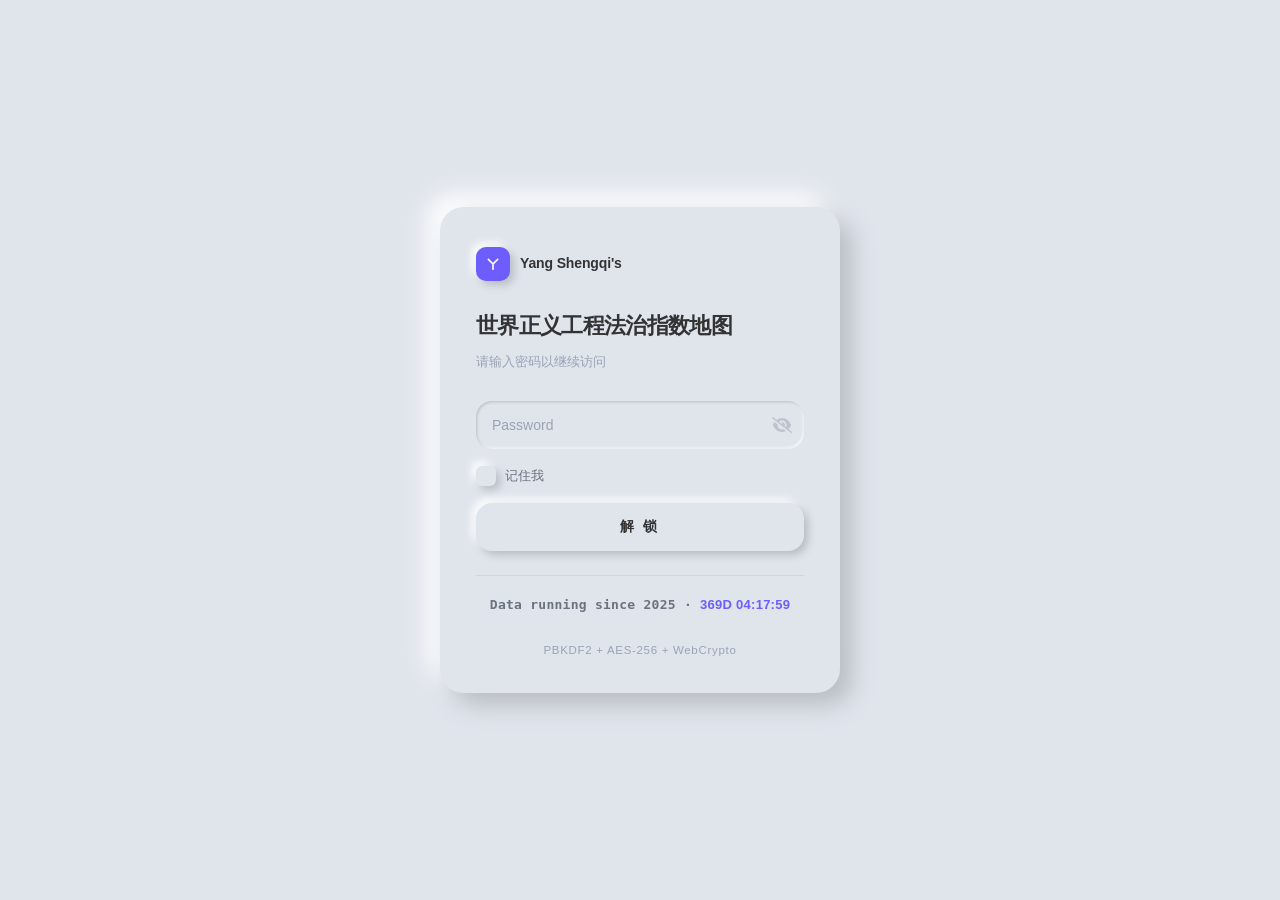
<file: wjp-rule-of-Law-Index-map.html>
<!DOCTYPE html>
<html lang="zh-CN">
<head>
    <meta charset="utf-8" />
    <meta name="robots" content="noindex, nofollow, nosnippet, noarchive">
    <title>Yang Shengqi's</title>
    <link rel="icon" href="images/favicon.ico">
    <meta name="viewport" content="width=device-width, initial-scale=1" />

    <meta http-equiv="cache-control" content="no-cache, no-store, must-revalidate" />
    <meta http-equiv="expires" content="0" />
    <meta http-equiv="pragma" content="no-cache" />

    <style>
        /* ============================================================
         * 新拟物 · 全局变量
         * ============================================================ */
        :root{
            --bg:#e0e5ec;
            --shadow-dark:#b8bcc2;
            --shadow-light:#ffffff;

            --accent:#6d5dfc;
            --accent-2:#35c7b3;
            --accent-3:#f0a44a;

            --text:#333333;
            --text-2:#6b7280;
            --text-3:#9aa3b5;

            --sh-out-xs:2px 2px 4px var(--shadow-dark),-2px -2px 4px var(--shadow-light);
            --sh-out-sm:4px 4px 8px var(--shadow-dark),-4px -4px 8px var(--shadow-light);
            --sh-out:8px 8px 16px var(--shadow-dark),-8px -8px 16px var(--shadow-light);
            --sh-out-lg:12px 12px 24px var(--shadow-dark),-12px -12px 24px var(--shadow-light);
            --sh-hover:2px 2px 4px var(--shadow-dark),-2px -2px 4px var(--shadow-light);
            --sh-in-xs:inset 1px 1px 3px var(--shadow-dark),inset -1px -1px 3px var(--shadow-light);
            --sh-in-sm:inset 3px 3px 6px var(--shadow-dark),inset -3px -3px 6px var(--shadow-light);
            --sh-in:inset 6px 6px 12px var(--shadow-dark),inset -6px -6px 12px var(--shadow-light);

            --r-sm:12px;
            --r-md:16px;
            --r-lg:24px;
            --r-full:999px;

            --t:300ms ease-in-out;

            --font:"Microsoft YaHei","PingFang SC","Hiragino Sans GB",
                   "Segoe UI",Roboto,Helvetica,Arial,
                   "Noto Sans SC","Source Han Sans SC",sans-serif;
            --font-mono:ui-monospace,SFMono-Regular,"SF Mono",
                        Menlo,Consolas,monospace;
        }

        /* ============================================================
         * 重置
         * ============================================================ */
        *,*::before,*::after{ box-sizing:border-box; font-family:var(--font); }
        html,body{ height:100%; margin:0; padding:0; }

        body{
            background:var(--bg);
            color:var(--text);
            font-size:14px;
            line-height:1.7;
            -webkit-font-smoothing:antialiased;
            -moz-osx-font-smoothing:grayscale;
            overflow:hidden;
        }

        /* ============================================================
         * 工具类（脚本依赖，不可删）
         * ============================================================ */
        .hidden{ display:none !important; }

        /* ============================================================
         * 加载屏
         * ============================================================ */
        #staticrypt_loading{
            position:fixed;
            inset:0;
            z-index:100;
            display:grid;
            place-items:center;
            background:var(--bg);
        }
        .spinner{
            width:38px;height:38px;border-radius:50%;
            border:3px solid transparent;
            box-shadow:var(--sh-out-sm);
            background:var(--bg);
            position:relative;
            animation:spin .9s linear infinite;
        }
        .spinner::after{
            content:"";
            position:absolute;
            inset:6px;
            border-radius:50%;
            border:3px solid transparent;
            border-top-color:var(--accent);
            animation:spin .9s linear infinite reverse;
        }
        @keyframes spin{ to{ transform:rotate(360deg); } }

        /* ============================================================
         * 内容容器
         * ============================================================ */
        #staticrypt_content{
            position:relative;
            z-index:1;
            min-height:100%;
            display:grid;
            place-items:center;
            padding:24px;
            animation:fadeUp .6s var(--t) both;
        }
        @keyframes fadeUp{
            from{ opacity:0; transform:translateY(16px); }
            to  { opacity:1; transform:translateY(0); }
        }

        /* ============================================================
         * 登录卡片（新拟物：凸起）
         * ============================================================ */
        .card{
            position:relative;
            width:min(400px,100%);
            padding:40px 36px 32px;
            border-radius:var(--r-lg);
            background:var(--bg);
            box-shadow:var(--sh-out-lg);
        }

        /* ---------- 品牌 ---------- */
        .brand{
            display:flex;
            align-items:center;
            gap:10px;
            margin-bottom:26px;
        }
        .brand .mark{
            width:34px;height:34px;
            border-radius:10px;
            flex:0 0 auto;
            display:grid;
            place-items:center;
            color:#fff;
            font-size:16px;
            font-weight:800;
            line-height:1;
            padding-bottom:1px;
            background:var(--accent);
            box-shadow:var(--sh-out-sm);
        }
        .brand .name{
            font-size:14px;
            font-weight:700;
            letter-spacing:-.01em;
            color:var(--text);
        }

        /* ---------- 标题 ---------- */
        .title{
            position:relative;
            margin:0 0 6px;
            font-size:22px;
            font-weight:800;
            letter-spacing:-.03em;
            color:var(--text);
        }
        .sub{
            margin:0 0 28px;
            font-size:13px;
            color:var(--text-3);
        }

        /* ============================================================
         * 表单
         * ============================================================ */
        .form{ display:flex; flex-direction:column; gap:14px; }

        /* 凹陷输入框 */
        .pwd{
            position:relative;
            border-radius:var(--r-md);
            background:var(--bg);
            box-shadow:var(--sh-in);
            transition:box-shadow var(--t);
        }
        .pwd:focus-within{
            box-shadow:var(--sh-in-xs);
        }
        .pwd input{
            width:100%;
            height:48px;
            padding:0 48px 0 16px;
            border:0;
            outline:0;
            background:transparent;
            color:var(--text);
            font-size:14px;
            font-family:inherit;
            letter-spacing:.02em;
        }
        .pwd input::placeholder{
            color:var(--text-3);
            letter-spacing:0;
        }

        .staticrypt-toggle-password-visibility{
            position:absolute;
            top:50%;
            right:12px;
            width:20px;height:20px;
            padding:0;margin:0;
            transform:translateY(-50%);
            cursor:pointer;
            opacity:.45;
            transition:opacity var(--t),transform var(--t);
            user-select:none;
            /* 让 base64 里的黑色 SVG 变浅灰 */
            filter:invert(60%) sepia(8%) saturate(400%) hue-rotate(180deg);
        }
        .staticrypt-toggle-password-visibility:hover{
            opacity:1;
            transform:translateY(-50%) scale(1.08);
        }
        .staticrypt-toggle-password-visibility:focus-visible{
            opacity:1;
            outline:2px solid var(--accent);
            outline-offset:2px;
            border-radius:4px;
        }

        /* ---------- 记住我 ---------- */
        .remember{
            display:flex;
            align-items:center;
            gap:9px;
            font-size:13px;
            color:var(--text-2);
            cursor:pointer;
            user-select:none;
            padding:2px 0;
        }
        .remember input[type="checkbox"]{
            appearance:none;
            -webkit-appearance:none;
            width:20px;height:20px;
            margin:0;
            flex:0 0 auto;
            border-radius:6px;
            background:var(--bg);
            box-shadow:var(--sh-out-sm);
            cursor:pointer;
            position:relative;
            transition:box-shadow var(--t);
        }
        .remember input[type="checkbox"]:hover{
            box-shadow:var(--sh-hover);
        }
        .remember input[type="checkbox"]:checked{
            box-shadow:var(--sh-in-sm);
        }
        .remember input[type="checkbox"]:checked::after{
            content:"";
            position:absolute;
            left:6px;top:2px;
            width:6px;height:11px;
            border:solid var(--accent);
            border-width:0 2px 2px 0;
            transform:rotate(45deg);
        }

        /* ---------- 提交按钮（新拟物：凸起 → hover 缩小 → active 凹陷） ---------- */
        .submit{
            position:relative;
            height:48px;
            border:0;
            border-radius:var(--r-md);
            background:var(--bg);
            color:var(--text);
            font-family:inherit;
            font-size:14px;
            font-weight:650;
            letter-spacing:.18em;
            cursor:pointer;
            box-shadow:var(--sh-out-sm);
            transition:box-shadow var(--t),color var(--t);
        }
        .submit:hover{
            color:var(--accent);
            box-shadow:var(--sh-hover);
        }
        .submit:active{
            box-shadow:var(--sh-in-sm);
        }
        .submit:focus-visible{
            outline:2px solid var(--accent);
            outline-offset:3px;
        }
        .submit span{ position:relative; z-index:1; }

        /* ============================================================
         * 页脚 + 运行时长
         * ============================================================ */
        .foot{
            margin-top:24px;
            padding-top:18px;
            border-top:1px solid rgba(184,188,194,.35);
            text-align:center;
            font-size:11.5px;
            letter-spacing:.06em;
            color:var(--text-3);
        }
        .foot .timer{
            display:block;
            margin-bottom:6px;
            font-family:var(--font-mono);
            font-size:13px;
            font-weight:700;
            letter-spacing:.02em;
            color:var(--text-2);
        }
        .foot .timer #display{
            color:var(--accent);
            font-variant-numeric:tabular-nums;
        }

        /* ============================================================
         * 响应式
         * ============================================================ */
        @media (max-width:480px){
            #staticrypt_content{ padding:16px; }
            .card{ padding:32px 24px 26px; }
            .title{ font-size:20px; }
        }

        /* ============================================================
         * 无障碍：减少动效
         * ============================================================ */
        @media (prefers-reduced-motion: reduce){
            *,*::before,*::after{
                animation-duration:.01ms !important;
                transition-duration:.01ms !important;
            }
        }
    </style>
</head>

<body>

    <!-- 加载屏（id 不可改） -->
    <div id="staticrypt_loading">
        <div class="spinner"></div>
    </div>

    <!-- 表单容器（id 不可改） -->
    <div id="staticrypt_content" class="hidden">
        <main class="card">

            <div class="brand">
                <span class="mark">
                  <svg viewBox="0 0 24 24" width="16" height="16"
                       fill="none" stroke="#fff" stroke-width="2.4"
                       stroke-linecap="round" stroke-linejoin="round">
                    <path d="M5 5 L12 12 L19 5 M12 12 L12 20"/>
                  </svg>
                </span>
                <span class="name">Yang Shengqi's</span>
            </div>

            <h1 class="title">世界正义工程法治指数地图</h1>
            <p class="sub">请输入密码以继续访问</p>

            <form id="staticrypt-form" action="#" method="post" class="form">

                <div class="pwd">
                    <input
                        id="staticrypt-password"
                        type="password"
                        name="password"
                        placeholder="Password"
                        autofocus
                    />
                    <img
                        class="staticrypt-toggle-password-visibility"
                        tabindex="0"
                        role="button"
                        alt="显示密码"
                        aria-label="显示密码"
                        title="显示密码"
                        onkeydown="if(event.key==='Enter'||event.key===' '){event.preventDefault();this.click();}"
                        src="[data-uri]"
                    />
                </div>

                <label id="staticrypt-remember-label" class="remember hidden">
                    <input id="staticrypt-remember" type="checkbox" name="remember" />
                    <span>记住我</span>
                </label>

                <button type="submit" class="submit">
                    <span>解 锁</span>
                </button>

            </form>

            <div class="foot">
                <span class="timer">
                    Data running since 2025 · <span id="display">--</span>
                </span>
                <br>
                PBKDF2 + AES-256 + WebCrypto
            </div>

        </main>
    </div>


    <!-- 加密JS开始 -->
        <script>
            // these variables will be filled when generating the file - the template format is 'variable_name'
            const staticryptInitiator = 
            ((function(){
  const exports = {};
  const cryptoEngine = ((function(){
  const exports = {};
  const { subtle } = crypto;

const IV_BITS = 16 * 8;
const HEX_BITS = 4;
const ENCRYPTION_ALGO = "AES-CBC";

/**
 * Translates between utf8 encoded hexadecimal strings
 * and Uint8Array bytes.
 */
const HexEncoder = {
    /**
     * hex string -> bytes
     * @param {string} hexString
     * @returns {Uint8Array}
     */
    parse: function (hexString) {
        if (hexString.length % 2 !== 0) throw "Invalid hexString";
        const arrayBuffer = new Uint8Array(hexString.length / 2);

        for (let i = 0; i < hexString.length; i += 2) {
            const byteValue = parseInt(hexString.substring(i, i + 2), 16);
            if (isNaN(byteValue)) {
                throw "Invalid hexString";
            }
            arrayBuffer[i / 2] = byteValue;
        }
        return arrayBuffer;
    },

    /**
     * bytes -> hex string
     * @param {Uint8Array} bytes
     * @returns {string}
     */
    stringify: function (bytes) {
        const hexBytes = [];

        for (let i = 0; i < bytes.length; ++i) {
            let byteString = bytes[i].toString(16);
            if (byteString.length < 2) {
                byteString = "0" + byteString;
            }
            hexBytes.push(byteString);
        }
        return hexBytes.join("");
    },
};

/**
 * Translates between utf8 strings and Uint8Array bytes.
 */
const UTF8Encoder = {
    parse: function (str) {
        return new TextEncoder().encode(str);
    },

    stringify: function (bytes) {
        return new TextDecoder().decode(bytes);
    },
};

/**
 * Salt and encrypt a msg with a password.
 */
async function encrypt(msg, hashedPassword) {
    // Must be 16 bytes, unpredictable, and preferably cryptographically random. However, it need not be secret.
    // https://developer.mozilla.org/en-US/docs/Web/API/SubtleCrypto/encrypt#parameters
    const iv = crypto.getRandomValues(new Uint8Array(IV_BITS / 8));

    const key = await subtle.importKey("raw", HexEncoder.parse(hashedPassword), ENCRYPTION_ALGO, false, ["encrypt"]);

    const encrypted = await subtle.encrypt(
        {
            name: ENCRYPTION_ALGO,
            iv: iv,
        },
        key,
        UTF8Encoder.parse(msg)
    );

    // iv will be 32 hex characters, we prepend it to the ciphertext for use in decryption
    return HexEncoder.stringify(iv) + HexEncoder.stringify(new Uint8Array(encrypted));
}
exports.encrypt = encrypt;

/**
 * Decrypt a salted msg using a password.
 *
 * @param {string} encryptedMsg
 * @param {string} hashedPassword
 * @returns {Promise<string>}
 */
async function decrypt(encryptedMsg, hashedPassword) {
    const ivLength = IV_BITS / HEX_BITS;
    const iv = HexEncoder.parse(encryptedMsg.substring(0, ivLength));
    const encrypted = encryptedMsg.substring(ivLength);

    const key = await subtle.importKey("raw", HexEncoder.parse(hashedPassword), ENCRYPTION_ALGO, false, ["decrypt"]);

    const outBuffer = await subtle.decrypt(
        {
            name: ENCRYPTION_ALGO,
            iv: iv,
        },
        key,
        HexEncoder.parse(encrypted)
    );

    return UTF8Encoder.stringify(new Uint8Array(outBuffer));
}
exports.decrypt = decrypt;

/**
 * Salt and hash the password so it can be stored in localStorage without opening a password reuse vulnerability.
 *
 * @param {string} password
 * @param {string} salt
 * @returns {Promise<string>}
 */
async function hashPassword(password, salt) {
    // we hash the password in multiple steps, each adding more iterations. This is because we used to allow less
    // iterations, so for backward compatibility reasons, we need to support going from that to more iterations.
    let hashedPassword = await hashLegacyRound(password, salt);

    hashedPassword = await hashSecondRound(hashedPassword, salt);

    return hashThirdRound(hashedPassword, salt);
}
exports.hashPassword = hashPassword;

/**
 * This hashes the password with 1k iterations. This is a low number, we need this function to support backwards
 * compatibility.
 *
 * @param {string} password
 * @param {string} salt
 * @returns {Promise<string>}
 */
function hashLegacyRound(password, salt) {
    return pbkdf2(password, salt, 1000, "SHA-1");
}
exports.hashLegacyRound = hashLegacyRound;

/**
 * Add a second round of iterations. This is because we used to use 1k, so for backwards compatibility with
 * remember-me/autodecrypt links, we need to support going from that to more iterations.
 *
 * @param hashedPassword
 * @param salt
 * @returns {Promise<string>}
 */
function hashSecondRound(hashedPassword, salt) {
    return pbkdf2(hashedPassword, salt, 14000, "SHA-256");
}
exports.hashSecondRound = hashSecondRound;

/**
 * Add a third round of iterations to bring total number to 600k. This is because we used to use 1k, then 15k, so for
 * backwards compatibility with remember-me/autodecrypt links, we need to support going from that to more iterations.
 *
 * @param hashedPassword
 * @param salt
 * @returns {Promise<string>}
 */
function hashThirdRound(hashedPassword, salt) {
    return pbkdf2(hashedPassword, salt, 585000, "SHA-256");
}
exports.hashThirdRound = hashThirdRound;

/**
 * Salt and hash the password so it can be stored in localStorage without opening a password reuse vulnerability.
 *
 * @param {string} password
 * @param {string} salt
 * @param {int} iterations
 * @param {string} hashAlgorithm
 * @returns {Promise<string>}
 */
async function pbkdf2(password, salt, iterations, hashAlgorithm) {
    const key = await subtle.importKey("raw", UTF8Encoder.parse(password), "PBKDF2", false, ["deriveBits"]);

    const keyBytes = await subtle.deriveBits(
        {
            name: "PBKDF2",
            hash: hashAlgorithm,
            iterations,
            salt: UTF8Encoder.parse(salt),
        },
        key,
        256
    );

    return HexEncoder.stringify(new Uint8Array(keyBytes));
}

function generateRandomSalt() {
    const bytes = crypto.getRandomValues(new Uint8Array(128 / 8));

    return HexEncoder.stringify(new Uint8Array(bytes));
}
exports.generateRandomSalt = generateRandomSalt;

async function signMessage(hashedPassword, message) {
    const key = await subtle.importKey(
        "raw",
        HexEncoder.parse(hashedPassword),
        {
            name: "HMAC",
            hash: "SHA-256",
        },
        false,
        ["sign"]
    );
    const signature = await subtle.sign("HMAC", key, UTF8Encoder.parse(message));

    return HexEncoder.stringify(new Uint8Array(signature));
}
exports.signMessage = signMessage;

function getRandomAlphanum() {
    const possibleCharacters = "abcdefghijklmnopqrstuvwxyzABCDEFGHIJKLMNOPQRSTUVWXYZ0123456789";

    let byteArray;
    let parsedInt;

    // Keep generating new random bytes until we get a value that falls
    // within a range that can be evenly divided by possibleCharacters.length
    do {
        byteArray = crypto.getRandomValues(new Uint8Array(1));
        // extract the lowest byte to get an int from 0 to 255 (probably unnecessary, since we're only generating 1 byte)
        parsedInt = byteArray[0] & 0xff;
    } while (parsedInt >= 256 - (256 % possibleCharacters.length));

    // Take the modulo of the parsed integer to get a random number between 0 and totalLength - 1
    const randomIndex = parsedInt % possibleCharacters.length;

    return possibleCharacters[randomIndex];
}

/**
 * Generate a random string of a given length.
 *
 * @param {int} length
 * @returns {string}
 */
function generateRandomString(length) {
    let randomString = "";

    for (let i = 0; i < length; i++) {
        randomString += getRandomAlphanum();
    }

    return randomString;
}
exports.generateRandomString = generateRandomString;

  return exports;
})());
const codec = ((function(){
  const exports = {};
  /**
 * Initialize the codec with the provided cryptoEngine - this return functions to encode and decode messages.
 *
 * @param cryptoEngine - the engine to use for encryption / decryption
 */
function init(cryptoEngine) {
    const exports = {};

    /**
     * Top-level function for encoding a message.
     * Includes password hashing, encryption, and signing.
     *
     * @param {string} msg
     * @param {string} password
     * @param {string} salt
     *
     * @returns {string} The encoded text
     */
    async function encode(msg, password, salt) {
        const hashedPassword = await cryptoEngine.hashPassword(password, salt);

        const encrypted = await cryptoEngine.encrypt(msg, hashedPassword);

        // we use the hashed password in the HMAC because this is effectively what will be used a password (so we can store
        // it in localStorage safely, we don't use the clear text password)
        const hmac = await cryptoEngine.signMessage(hashedPassword, encrypted);

        return hmac + encrypted;
    }
    exports.encode = encode;

    /**
     * Encode using a password that has already been hashed. This is useful to encode multiple messages in a row, that way
     * we don't need to hash the password multiple times.
     *
     * @param {string} msg
     * @param {string} hashedPassword
     *
     * @returns {string} The encoded text
     */
    async function encodeWithHashedPassword(msg, hashedPassword) {
        const encrypted = await cryptoEngine.encrypt(msg, hashedPassword);

        // we use the hashed password in the HMAC because this is effectively what will be used a password (so we can store
        // it in localStorage safely, we don't use the clear text password)
        const hmac = await cryptoEngine.signMessage(hashedPassword, encrypted);

        return hmac + encrypted;
    }
    exports.encodeWithHashedPassword = encodeWithHashedPassword;

    /**
     * Top-level function for decoding a message.
     * Includes signature check and decryption.
     *
     * @param {string} signedMsg
     * @param {string} hashedPassword
     * @param {string} salt
     * @param {int} backwardCompatibleAttempt
     * @param {string} originalPassword
     *
     * @returns {Object} {success: true, decoded: string} | {success: false, message: string}
     */
    async function decode(signedMsg, hashedPassword, salt, backwardCompatibleAttempt = 0, originalPassword = "") {
        const encryptedHMAC = signedMsg.substring(0, 64);
        const encryptedMsg = signedMsg.substring(64);
        const decryptedHMAC = await cryptoEngine.signMessage(hashedPassword, encryptedMsg);

        if (decryptedHMAC !== encryptedHMAC) {
            // we have been raising the number of iterations in the hashing algorithm multiple times, so to support the old
            // remember-me/autodecrypt links we need to try bringing the old hashes up to speed.
            originalPassword = originalPassword || hashedPassword;
            if (backwardCompatibleAttempt === 0) {
                const updatedHashedPassword = await cryptoEngine.hashThirdRound(originalPassword, salt);

                return decode(signedMsg, updatedHashedPassword, salt, backwardCompatibleAttempt + 1, originalPassword);
            }
            if (backwardCompatibleAttempt === 1) {
                let updatedHashedPassword = await cryptoEngine.hashSecondRound(originalPassword, salt);
                updatedHashedPassword = await cryptoEngine.hashThirdRound(updatedHashedPassword, salt);

                return decode(signedMsg, updatedHashedPassword, salt, backwardCompatibleAttempt + 1, originalPassword);
            }

            return { success: false, message: "Signature mismatch" };
        }

        return {
            success: true,
            decoded: await cryptoEngine.decrypt(encryptedMsg, hashedPassword),
        };
    }
    exports.decode = decode;

    return exports;
}
exports.init = init;

  return exports;
})());
const decode = codec.init(cryptoEngine).decode;

/**
 * Initialize the staticrypt module, that exposes functions callbable by the password_template.
 *
 * @param {{
 *  staticryptEncryptedMsgUniqueVariableName: string,
 *  isRememberEnabled: boolean,
 *  rememberDurationInDays: number,
 *  staticryptSaltUniqueVariableName: string,
 * }} staticryptConfig - object of data that is stored on the password_template at encryption time.
 *
 * @param {{
 *  rememberExpirationKey: string,
 *  rememberPassphraseKey: string,
 *  replaceHtmlCallback: function,
 *  clearLocalStorageCallback: function,
 * }} templateConfig - object of data that can be configured by a custom password_template.
 */
function init(staticryptConfig, templateConfig) {
    const exports = {};

    /**
     * Decrypt our encrypted page, replace the whole HTML.
     *
     * @param {string} hashedPassword
     * @returns {Promise<boolean>}
     */
    async function decryptAndReplaceHtml(hashedPassword) {
        const { staticryptEncryptedMsgUniqueVariableName, staticryptSaltUniqueVariableName } = staticryptConfig;
        const { replaceHtmlCallback } = templateConfig;

        const result = await decode(
            staticryptEncryptedMsgUniqueVariableName,
            hashedPassword,
            staticryptSaltUniqueVariableName
        );
        if (!result.success) {
            return false;
        }
        const plainHTML = result.decoded;

        // if the user configured a callback call it, otherwise just replace the whole HTML
        if (typeof replaceHtmlCallback === "function") {
            replaceHtmlCallback(plainHTML);
        } else {
            document.write(plainHTML);
            document.close();
        }

        return true;
    }

    /**
     * Attempt to decrypt the page and replace the whole HTML.
     *
     * @param {string} password
     * @param {boolean} isRememberChecked
     *
     * @returns {Promise<{isSuccessful: boolean, hashedPassword?: string}>} - we return an object, so that if we want to
     *   expose more information in the future we can do it without breaking the password_template
     */
    async function handleDecryptionOfPage(password, isRememberChecked) {
        const { staticryptSaltUniqueVariableName } = staticryptConfig;

        // decrypt and replace the whole page
        const hashedPassword = await cryptoEngine.hashPassword(password, staticryptSaltUniqueVariableName);
        return handleDecryptionOfPageFromHash(hashedPassword, isRememberChecked);
    }
    exports.handleDecryptionOfPage = handleDecryptionOfPage;

    async function handleDecryptionOfPageFromHash(hashedPassword, isRememberChecked) {
        const { isRememberEnabled, rememberDurationInDays } = staticryptConfig;
        const { rememberExpirationKey, rememberPassphraseKey } = templateConfig;

        const isDecryptionSuccessful = await decryptAndReplaceHtml(hashedPassword);

        if (!isDecryptionSuccessful) {
            return {
                isSuccessful: false,
                hashedPassword,
            };
        }

        // remember the hashedPassword and set its expiration if necessary
        if (isRememberEnabled && isRememberChecked) {
            window.localStorage.setItem(rememberPassphraseKey, hashedPassword);

            // set the expiration if the duration isn't 0 (meaning no expiration)
            if (rememberDurationInDays > 0) {
                window.localStorage.setItem(
                    rememberExpirationKey,
                    (new Date().getTime() + rememberDurationInDays * 24 * 60 * 60 * 1000).toString()
                );
            }
        }

        return {
            isSuccessful: true,
            hashedPassword,
        };
    }
    exports.handleDecryptionOfPageFromHash = handleDecryptionOfPageFromHash;

    /**
     * Clear localstorage from staticrypt related values
     */
    function clearLocalStorage() {
        const { clearLocalStorageCallback, rememberExpirationKey, rememberPassphraseKey } = templateConfig;

        if (typeof clearLocalStorageCallback === "function") {
            clearLocalStorageCallback();
        } else {
            localStorage.removeItem(rememberPassphraseKey);
            localStorage.removeItem(rememberExpirationKey);
        }
    }

    async function handleDecryptOnLoad() {
        let isSuccessful = await decryptOnLoadFromUrl();

        if (!isSuccessful) {
            isSuccessful = await decryptOnLoadFromRememberMe();
        }

        return { isSuccessful };
    }
    exports.handleDecryptOnLoad = handleDecryptOnLoad;

    /**
     * Clear storage if we are logging out
     *
     * @returns {boolean} - whether we logged out
     */
    function logoutIfNeeded() {
        const logoutKey = "staticrypt_logout";

        // handle logout through query param
        const queryParams = new URLSearchParams(window.location.search);
        if (queryParams.has(logoutKey)) {
            clearLocalStorage();
            return true;
        }

        // handle logout through URL fragment
        const hash = window.location.hash.substring(1);
        if (hash.includes(logoutKey)) {
            clearLocalStorage();
            return true;
        }

        return false;
    }

    /**
     * To be called on load: check if we want to try to decrypt and replace the HTML with the decrypted content, and
     * try to do it if needed.
     *
     * @returns {Promise<boolean>} true if we derypted and replaced the whole page, false otherwise
     */
    async function decryptOnLoadFromRememberMe() {
        const { rememberDurationInDays } = staticryptConfig;
        const { rememberExpirationKey, rememberPassphraseKey } = templateConfig;

        // if we are login out, terminate
        if (logoutIfNeeded()) {
            return false;
        }

        // if there is expiration configured, check if we're not beyond the expiration
        if (rememberDurationInDays && rememberDurationInDays > 0) {
            const expiration = localStorage.getItem(rememberExpirationKey),
                isExpired = expiration && new Date().getTime() > parseInt(expiration);

            if (isExpired) {
                clearLocalStorage();
                return false;
            }
        }

        const hashedPassword = localStorage.getItem(rememberPassphraseKey);

        if (hashedPassword) {
            // try to decrypt
            const isDecryptionSuccessful = await decryptAndReplaceHtml(hashedPassword);

            // if the decryption is unsuccessful the password might be wrong - silently clear the saved data and let
            // the user fill the password form again
            if (!isDecryptionSuccessful) {
                clearLocalStorage();
                return false;
            }

            return true;
        }

        return false;
    }

    async function decryptOnLoadFromUrl() {
        const passwordKey = "staticrypt_pwd";
        const rememberMeKey = "remember_me";

        // try to get the password from the query param (for backward compatibility - we now want to avoid this method,
        // since it sends the hashed password to the server which isn't needed)
        const queryParams = new URLSearchParams(window.location.search);
        const hashedPasswordQuery = queryParams.get(passwordKey);
        const rememberMeQuery = queryParams.get(rememberMeKey);

        const urlFragment = window.location.hash.substring(1);
        // get the password from the url fragment
        const hashedPasswordRegexMatch = urlFragment.match(new RegExp(passwordKey + "=([^&]*)"));
        const hashedPasswordFragment = hashedPasswordRegexMatch ? hashedPasswordRegexMatch[1] : null;
        const rememberMeFragment = urlFragment.includes(rememberMeKey);

        const hashedPassword = hashedPasswordFragment || hashedPasswordQuery;
        const rememberMe = rememberMeFragment || rememberMeQuery;

        if (hashedPassword) {
            return handleDecryptionOfPageFromHash(hashedPassword, rememberMe);
        }

        return false;
    }

    return exports;
}
exports.init = init;

  return exports;
})());
        ;
            const templateError = "template_error",
                templateToggleAltShow = "template_toggle_show",
                templateToggleAltHide = "template_toggle_hide",
                isRememberEnabled = true,
                staticryptConfig = {"staticryptEncryptedMsgUniqueVariableName":"[base64]","isRememberEnabled":true,"rememberDurationInDays":0,"staticryptSaltUniqueVariableName":"8849feb6a722c1589d0f33441cdb3be5"};

            // you can edit these values to customize some of the behavior of StatiCrypt
            const templateConfig = {
                rememberExpirationKey: "staticrypt_expiration",
                rememberPassphraseKey: "staticrypt_passphrase",
                replaceHtmlCallback: null,
                clearLocalStorageCallback: null,
            };

            // init the staticrypt engine
            const staticrypt = staticryptInitiator.init(staticryptConfig, templateConfig);

            // try to automatically decrypt on load if there is a saved password
            window.onload = async function () {
                const { isSuccessful } = await staticrypt.handleDecryptOnLoad();

                // if we didn't decrypt anything on load, show the password prompt. Otherwise the content has already been
                // replaced, no need to do anything
                if (!isSuccessful) {
                    // hide loading screen
                    document.getElementById("staticrypt_loading").classList.add("hidden");
                    document.getElementById("staticrypt_content").classList.remove("hidden");
                    document.getElementById("staticrypt-password").focus();

                    // show the remember me checkbox
                    if (isRememberEnabled) {
                        document.getElementById("staticrypt-remember-label").classList.remove("hidden");
                    }
                }
            };

            // toggle password visibility
            const toggleIcon = document.querySelector(".staticrypt-toggle-password-visibility");
            // these two icons are coming from FontAwesome
            const imgSrcEyeClosed =
                "[data-uri]";
            const imgSrcEyeOpened =
                "[data-uri]";
            toggleIcon.addEventListener("click", function () {
                const passwordInput = document.getElementById("staticrypt-password");
                if (passwordInput.type === "password") {
                    passwordInput.type = "text";
                    toggleIcon.src = imgSrcEyeOpened;
                    toggleIcon.alt = templateToggleAltHide;
                    toggleIcon.title = templateToggleAltHide;
                } else {
                    passwordInput.type = "password";
                    toggleIcon.src = imgSrcEyeClosed;
                    toggleIcon.alt = templateToggleAltShow;
                    toggleIcon.title = templateToggleAltShow;
                }
            });

            // handle password form submission
            document.getElementById("staticrypt-form").addEventListener("submit", async function (e) {
                e.preventDefault();

                const password = document.getElementById("staticrypt-password").value,
                    isRememberChecked = document.getElementById("staticrypt-remember").checked;

                const { isSuccessful } = await staticrypt.handleDecryptionOfPage(password, isRememberChecked);

                if (!isSuccessful) {
                    alert(templateError);
                }
            });
        </script>

    <!-- 加密JS结束 -->


    <script>
    /* 运行时长（新拟物模板保留） */
    (function(){
      'use strict';

      var startDate = new Date(2025, 11, 1, 0, 0, 0);
      var display = document.getElementById('display');
      if (!display) return;

      function pad(n){ return String(n).padStart(2, '0'); }

      function format(ms){
        var s = Math.floor(ms / 1000);
        var d = Math.floor(s / 86400);
        var h = Math.floor((s % 86400) / 3600);
        var m = Math.floor((s % 3600) / 60);
        var ss = s % 60;
        return d + 'D ' + pad(h) + ':' + pad(m) + ':' + pad(ss);
      }

      function render(){
        display.textContent = format(Date.now() - startDate.getTime());
      }

      render();
      setInterval(render, 1000);
    })();
    </script>

</body>
</html>
</file>
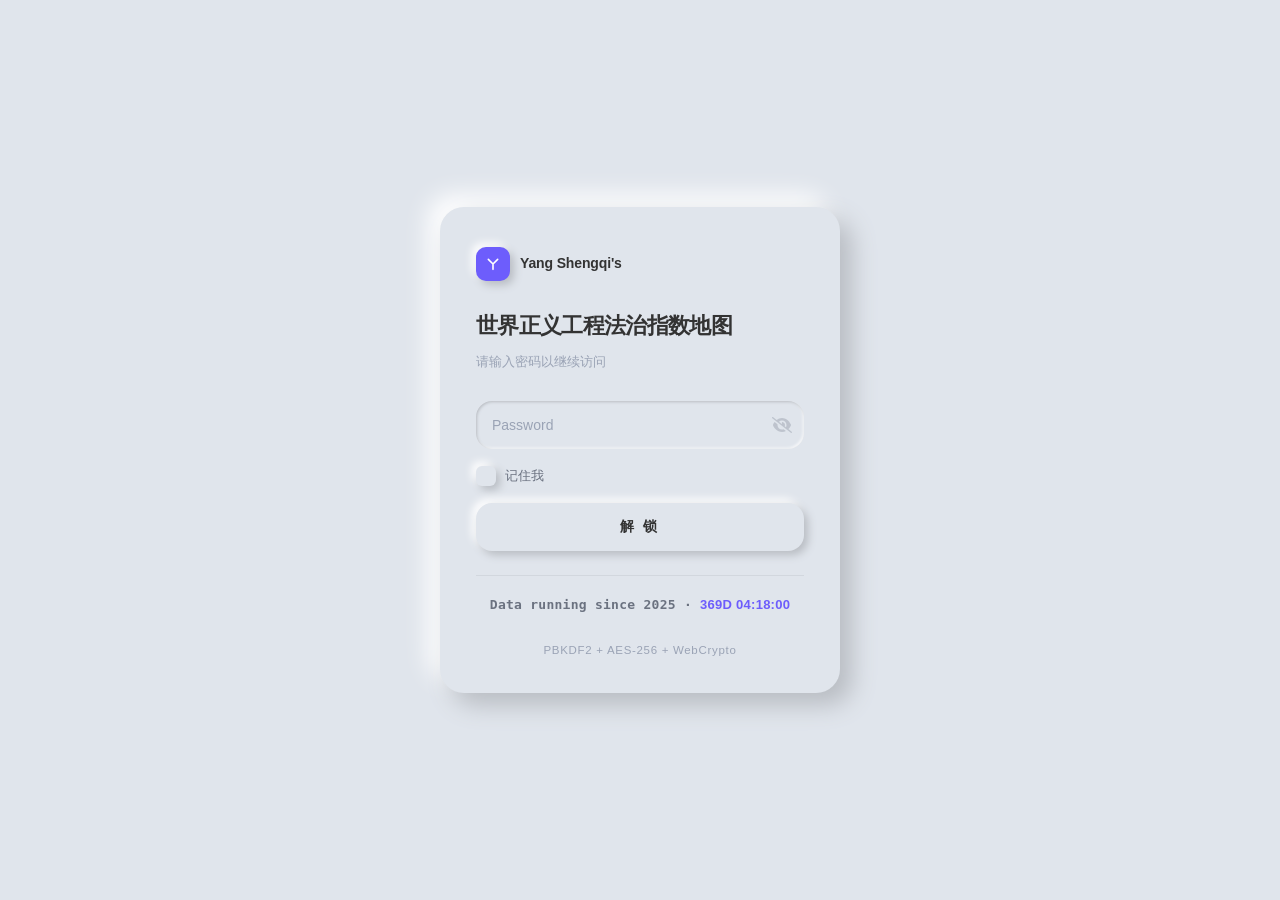
<file: WJP-Rule-of-Law-Index-Map.html>
<!DOCTYPE html>
<html lang="zh-CN">
<head>
    <meta charset="utf-8" />
    <meta name="robots" content="noindex, nofollow, nosnippet, noarchive">
    <title>Yang Shengqi's</title>
    <link rel="icon" href="images/favicon.ico">
    <meta name="viewport" content="width=device-width, initial-scale=1" />

    <meta http-equiv="cache-control" content="no-cache, no-store, must-revalidate" />
    <meta http-equiv="expires" content="0" />
    <meta http-equiv="pragma" content="no-cache" />

    <style>
        /* ============================================================
         * 新拟物 · 全局变量
         * ============================================================ */
        :root{
            --bg:#e0e5ec;
            --shadow-dark:#b8bcc2;
            --shadow-light:#ffffff;

            --accent:#6d5dfc;
            --accent-2:#35c7b3;
            --accent-3:#f0a44a;

            --text:#333333;
            --text-2:#6b7280;
            --text-3:#9aa3b5;

            --sh-out-xs:2px 2px 4px var(--shadow-dark),-2px -2px 4px var(--shadow-light);
            --sh-out-sm:4px 4px 8px var(--shadow-dark),-4px -4px 8px var(--shadow-light);
            --sh-out:8px 8px 16px var(--shadow-dark),-8px -8px 16px var(--shadow-light);
            --sh-out-lg:12px 12px 24px var(--shadow-dark),-12px -12px 24px var(--shadow-light);
            --sh-hover:2px 2px 4px var(--shadow-dark),-2px -2px 4px var(--shadow-light);
            --sh-in-xs:inset 1px 1px 3px var(--shadow-dark),inset -1px -1px 3px var(--shadow-light);
            --sh-in-sm:inset 3px 3px 6px var(--shadow-dark),inset -3px -3px 6px var(--shadow-light);
            --sh-in:inset 6px 6px 12px var(--shadow-dark),inset -6px -6px 12px var(--shadow-light);

            --r-sm:12px;
            --r-md:16px;
            --r-lg:24px;
            --r-full:999px;

            --t:300ms ease-in-out;

            --font:"Microsoft YaHei","PingFang SC","Hiragino Sans GB",
                   "Segoe UI",Roboto,Helvetica,Arial,
                   "Noto Sans SC","Source Han Sans SC",sans-serif;
            --font-mono:ui-monospace,SFMono-Regular,"SF Mono",
                        Menlo,Consolas,monospace;
        }

        /* ============================================================
         * 重置
         * ============================================================ */
        *,*::before,*::after{ box-sizing:border-box; font-family:var(--font); }
        html,body{ height:100%; margin:0; padding:0; }

        body{
            background:var(--bg);
            color:var(--text);
            font-size:14px;
            line-height:1.7;
            -webkit-font-smoothing:antialiased;
            -moz-osx-font-smoothing:grayscale;
            overflow:hidden;
        }

        /* ============================================================
         * 工具类（脚本依赖，不可删）
         * ============================================================ */
        .hidden{ display:none !important; }

        /* ============================================================
         * 加载屏
         * ============================================================ */
        #staticrypt_loading{
            position:fixed;
            inset:0;
            z-index:100;
            display:grid;
            place-items:center;
            background:var(--bg);
        }
        .spinner{
            width:38px;height:38px;border-radius:50%;
            border:3px solid transparent;
            box-shadow:var(--sh-out-sm);
            background:var(--bg);
            position:relative;
            animation:spin .9s linear infinite;
        }
        .spinner::after{
            content:"";
            position:absolute;
            inset:6px;
            border-radius:50%;
            border:3px solid transparent;
            border-top-color:var(--accent);
            animation:spin .9s linear infinite reverse;
        }
        @keyframes spin{ to{ transform:rotate(360deg); } }

        /* ============================================================
         * 内容容器
         * ============================================================ */
        #staticrypt_content{
            position:relative;
            z-index:1;
            min-height:100%;
            display:grid;
            place-items:center;
            padding:24px;
            animation:fadeUp .6s var(--t) both;
        }
        @keyframes fadeUp{
            from{ opacity:0; transform:translateY(16px); }
            to  { opacity:1; transform:translateY(0); }
        }

        /* ============================================================
         * 登录卡片（新拟物：凸起）
         * ============================================================ */
        .card{
            position:relative;
            width:min(400px,100%);
            padding:40px 36px 32px;
            border-radius:var(--r-lg);
            background:var(--bg);
            box-shadow:var(--sh-out-lg);
        }

        /* ---------- 品牌 ---------- */
        .brand{
            display:flex;
            align-items:center;
            gap:10px;
            margin-bottom:26px;
        }
        .brand .mark{
            width:34px;height:34px;
            border-radius:10px;
            flex:0 0 auto;
            display:grid;
            place-items:center;
            color:#fff;
            font-size:16px;
            font-weight:800;
            line-height:1;
            padding-bottom:1px;
            background:var(--accent);
            box-shadow:var(--sh-out-sm);
        }
        .brand .name{
            font-size:14px;
            font-weight:700;
            letter-spacing:-.01em;
            color:var(--text);
        }

        /* ---------- 标题 ---------- */
        .title{
            position:relative;
            margin:0 0 6px;
            font-size:22px;
            font-weight:800;
            letter-spacing:-.03em;
            color:var(--text);
        }
        .sub{
            margin:0 0 28px;
            font-size:13px;
            color:var(--text-3);
        }

        /* ============================================================
         * 表单
         * ============================================================ */
        .form{ display:flex; flex-direction:column; gap:14px; }

        /* 凹陷输入框 */
        .pwd{
            position:relative;
            border-radius:var(--r-md);
            background:var(--bg);
            box-shadow:var(--sh-in);
            transition:box-shadow var(--t);
        }
        .pwd:focus-within{
            box-shadow:var(--sh-in-xs);
        }
        .pwd input{
            width:100%;
            height:48px;
            padding:0 48px 0 16px;
            border:0;
            outline:0;
            background:transparent;
            color:var(--text);
            font-size:14px;
            font-family:inherit;
            letter-spacing:.02em;
        }
        .pwd input::placeholder{
            color:var(--text-3);
            letter-spacing:0;
        }

        .staticrypt-toggle-password-visibility{
            position:absolute;
            top:50%;
            right:12px;
            width:20px;height:20px;
            padding:0;margin:0;
            transform:translateY(-50%);
            cursor:pointer;
            opacity:.45;
            transition:opacity var(--t),transform var(--t);
            user-select:none;
            /* 让 base64 里的黑色 SVG 变浅灰 */
            filter:invert(60%) sepia(8%) saturate(400%) hue-rotate(180deg);
        }
        .staticrypt-toggle-password-visibility:hover{
            opacity:1;
            transform:translateY(-50%) scale(1.08);
        }
        .staticrypt-toggle-password-visibility:focus-visible{
            opacity:1;
            outline:2px solid var(--accent);
            outline-offset:2px;
            border-radius:4px;
        }

        /* ---------- 记住我 ---------- */
        .remember{
            display:flex;
            align-items:center;
            gap:9px;
            font-size:13px;
            color:var(--text-2);
            cursor:pointer;
            user-select:none;
            padding:2px 0;
        }
        .remember input[type="checkbox"]{
            appearance:none;
            -webkit-appearance:none;
            width:20px;height:20px;
            margin:0;
            flex:0 0 auto;
            border-radius:6px;
            background:var(--bg);
            box-shadow:var(--sh-out-sm);
            cursor:pointer;
            position:relative;
            transition:box-shadow var(--t);
        }
        .remember input[type="checkbox"]:hover{
            box-shadow:var(--sh-hover);
        }
        .remember input[type="checkbox"]:checked{
            box-shadow:var(--sh-in-sm);
        }
        .remember input[type="checkbox"]:checked::after{
            content:"";
            position:absolute;
            left:6px;top:2px;
            width:6px;height:11px;
            border:solid var(--accent);
            border-width:0 2px 2px 0;
            transform:rotate(45deg);
        }

        /* ---------- 提交按钮（新拟物：凸起 → hover 缩小 → active 凹陷） ---------- */
        .submit{
            position:relative;
            height:48px;
            border:0;
            border-radius:var(--r-md);
            background:var(--bg);
            color:var(--text);
            font-family:inherit;
            font-size:14px;
            font-weight:650;
            letter-spacing:.18em;
            cursor:pointer;
            box-shadow:var(--sh-out-sm);
            transition:box-shadow var(--t),color var(--t);
        }
        .submit:hover{
            color:var(--accent);
            box-shadow:var(--sh-hover);
        }
        .submit:active{
            box-shadow:var(--sh-in-sm);
        }
        .submit:focus-visible{
            outline:2px solid var(--accent);
            outline-offset:3px;
        }
        .submit span{ position:relative; z-index:1; }

        /* ============================================================
         * 页脚 + 运行时长
         * ============================================================ */
        .foot{
            margin-top:24px;
            padding-top:18px;
            border-top:1px solid rgba(184,188,194,.35);
            text-align:center;
            font-size:11.5px;
            letter-spacing:.06em;
            color:var(--text-3);
        }
        .foot .timer{
            display:block;
            margin-bottom:6px;
            font-family:var(--font-mono);
            font-size:13px;
            font-weight:700;
            letter-spacing:.02em;
            color:var(--text-2);
        }
        .foot .timer #display{
            color:var(--accent);
            font-variant-numeric:tabular-nums;
        }

        /* ============================================================
         * 响应式
         * ============================================================ */
        @media (max-width:480px){
            #staticrypt_content{ padding:16px; }
            .card{ padding:32px 24px 26px; }
            .title{ font-size:20px; }
        }

        /* ============================================================
         * 无障碍：减少动效
         * ============================================================ */
        @media (prefers-reduced-motion: reduce){
            *,*::before,*::after{
                animation-duration:.01ms !important;
                transition-duration:.01ms !important;
            }
        }
    </style>
</head>

<body>

    <!-- 加载屏（id 不可改） -->
    <div id="staticrypt_loading">
        <div class="spinner"></div>
    </div>

    <!-- 表单容器（id 不可改） -->
    <div id="staticrypt_content" class="hidden">
        <main class="card">

            <div class="brand">
                <span class="mark">
                  <svg viewBox="0 0 24 24" width="16" height="16"
                       fill="none" stroke="#fff" stroke-width="2.4"
                       stroke-linecap="round" stroke-linejoin="round">
                    <path d="M5 5 L12 12 L19 5 M12 12 L12 20"/>
                  </svg>
                </span>
                <span class="name">Yang Shengqi's</span>
            </div>

            <h1 class="title">世界正义工程法治指数地图</h1>
            <p class="sub">请输入密码以继续访问</p>

            <form id="staticrypt-form" action="#" method="post" class="form">

                <div class="pwd">
                    <input
                        id="staticrypt-password"
                        type="password"
                        name="password"
                        placeholder="Password"
                        autofocus
                    />
                    <img
                        class="staticrypt-toggle-password-visibility"
                        tabindex="0"
                        role="button"
                        alt="显示密码"
                        aria-label="显示密码"
                        title="显示密码"
                        onkeydown="if(event.key==='Enter'||event.key===' '){event.preventDefault();this.click();}"
                        src="[data-uri]"
                    />
                </div>

                <label id="staticrypt-remember-label" class="remember hidden">
                    <input id="staticrypt-remember" type="checkbox" name="remember" />
                    <span>记住我</span>
                </label>

                <button type="submit" class="submit">
                    <span>解 锁</span>
                </button>

            </form>

            <div class="foot">
                <span class="timer">
                    Data running since 2025 · <span id="display">--</span>
                </span>
                <br>
                PBKDF2 + AES-256 + WebCrypto
            </div>

        </main>
    </div>


    <!-- 加密JS开始 -->
        <script>
            // these variables will be filled when generating the file - the template format is 'variable_name'
            const staticryptInitiator = 
            ((function(){
  const exports = {};
  const cryptoEngine = ((function(){
  const exports = {};
  const { subtle } = crypto;

const IV_BITS = 16 * 8;
const HEX_BITS = 4;
const ENCRYPTION_ALGO = "AES-CBC";

/**
 * Translates between utf8 encoded hexadecimal strings
 * and Uint8Array bytes.
 */
const HexEncoder = {
    /**
     * hex string -> bytes
     * @param {string} hexString
     * @returns {Uint8Array}
     */
    parse: function (hexString) {
        if (hexString.length % 2 !== 0) throw "Invalid hexString";
        const arrayBuffer = new Uint8Array(hexString.length / 2);

        for (let i = 0; i < hexString.length; i += 2) {
            const byteValue = parseInt(hexString.substring(i, i + 2), 16);
            if (isNaN(byteValue)) {
                throw "Invalid hexString";
            }
            arrayBuffer[i / 2] = byteValue;
        }
        return arrayBuffer;
    },

    /**
     * bytes -> hex string
     * @param {Uint8Array} bytes
     * @returns {string}
     */
    stringify: function (bytes) {
        const hexBytes = [];

        for (let i = 0; i < bytes.length; ++i) {
            let byteString = bytes[i].toString(16);
            if (byteString.length < 2) {
                byteString = "0" + byteString;
            }
            hexBytes.push(byteString);
        }
        return hexBytes.join("");
    },
};

/**
 * Translates between utf8 strings and Uint8Array bytes.
 */
const UTF8Encoder = {
    parse: function (str) {
        return new TextEncoder().encode(str);
    },

    stringify: function (bytes) {
        return new TextDecoder().decode(bytes);
    },
};

/**
 * Salt and encrypt a msg with a password.
 */
async function encrypt(msg, hashedPassword) {
    // Must be 16 bytes, unpredictable, and preferably cryptographically random. However, it need not be secret.
    // https://developer.mozilla.org/en-US/docs/Web/API/SubtleCrypto/encrypt#parameters
    const iv = crypto.getRandomValues(new Uint8Array(IV_BITS / 8));

    const key = await subtle.importKey("raw", HexEncoder.parse(hashedPassword), ENCRYPTION_ALGO, false, ["encrypt"]);

    const encrypted = await subtle.encrypt(
        {
            name: ENCRYPTION_ALGO,
            iv: iv,
        },
        key,
        UTF8Encoder.parse(msg)
    );

    // iv will be 32 hex characters, we prepend it to the ciphertext for use in decryption
    return HexEncoder.stringify(iv) + HexEncoder.stringify(new Uint8Array(encrypted));
}
exports.encrypt = encrypt;

/**
 * Decrypt a salted msg using a password.
 *
 * @param {string} encryptedMsg
 * @param {string} hashedPassword
 * @returns {Promise<string>}
 */
async function decrypt(encryptedMsg, hashedPassword) {
    const ivLength = IV_BITS / HEX_BITS;
    const iv = HexEncoder.parse(encryptedMsg.substring(0, ivLength));
    const encrypted = encryptedMsg.substring(ivLength);

    const key = await subtle.importKey("raw", HexEncoder.parse(hashedPassword), ENCRYPTION_ALGO, false, ["decrypt"]);

    const outBuffer = await subtle.decrypt(
        {
            name: ENCRYPTION_ALGO,
            iv: iv,
        },
        key,
        HexEncoder.parse(encrypted)
    );

    return UTF8Encoder.stringify(new Uint8Array(outBuffer));
}
exports.decrypt = decrypt;

/**
 * Salt and hash the password so it can be stored in localStorage without opening a password reuse vulnerability.
 *
 * @param {string} password
 * @param {string} salt
 * @returns {Promise<string>}
 */
async function hashPassword(password, salt) {
    // we hash the password in multiple steps, each adding more iterations. This is because we used to allow less
    // iterations, so for backward compatibility reasons, we need to support going from that to more iterations.
    let hashedPassword = await hashLegacyRound(password, salt);

    hashedPassword = await hashSecondRound(hashedPassword, salt);

    return hashThirdRound(hashedPassword, salt);
}
exports.hashPassword = hashPassword;

/**
 * This hashes the password with 1k iterations. This is a low number, we need this function to support backwards
 * compatibility.
 *
 * @param {string} password
 * @param {string} salt
 * @returns {Promise<string>}
 */
function hashLegacyRound(password, salt) {
    return pbkdf2(password, salt, 1000, "SHA-1");
}
exports.hashLegacyRound = hashLegacyRound;

/**
 * Add a second round of iterations. This is because we used to use 1k, so for backwards compatibility with
 * remember-me/autodecrypt links, we need to support going from that to more iterations.
 *
 * @param hashedPassword
 * @param salt
 * @returns {Promise<string>}
 */
function hashSecondRound(hashedPassword, salt) {
    return pbkdf2(hashedPassword, salt, 14000, "SHA-256");
}
exports.hashSecondRound = hashSecondRound;

/**
 * Add a third round of iterations to bring total number to 600k. This is because we used to use 1k, then 15k, so for
 * backwards compatibility with remember-me/autodecrypt links, we need to support going from that to more iterations.
 *
 * @param hashedPassword
 * @param salt
 * @returns {Promise<string>}
 */
function hashThirdRound(hashedPassword, salt) {
    return pbkdf2(hashedPassword, salt, 585000, "SHA-256");
}
exports.hashThirdRound = hashThirdRound;

/**
 * Salt and hash the password so it can be stored in localStorage without opening a password reuse vulnerability.
 *
 * @param {string} password
 * @param {string} salt
 * @param {int} iterations
 * @param {string} hashAlgorithm
 * @returns {Promise<string>}
 */
async function pbkdf2(password, salt, iterations, hashAlgorithm) {
    const key = await subtle.importKey("raw", UTF8Encoder.parse(password), "PBKDF2", false, ["deriveBits"]);

    const keyBytes = await subtle.deriveBits(
        {
            name: "PBKDF2",
            hash: hashAlgorithm,
            iterations,
            salt: UTF8Encoder.parse(salt),
        },
        key,
        256
    );

    return HexEncoder.stringify(new Uint8Array(keyBytes));
}

function generateRandomSalt() {
    const bytes = crypto.getRandomValues(new Uint8Array(128 / 8));

    return HexEncoder.stringify(new Uint8Array(bytes));
}
exports.generateRandomSalt = generateRandomSalt;

async function signMessage(hashedPassword, message) {
    const key = await subtle.importKey(
        "raw",
        HexEncoder.parse(hashedPassword),
        {
            name: "HMAC",
            hash: "SHA-256",
        },
        false,
        ["sign"]
    );
    const signature = await subtle.sign("HMAC", key, UTF8Encoder.parse(message));

    return HexEncoder.stringify(new Uint8Array(signature));
}
exports.signMessage = signMessage;

function getRandomAlphanum() {
    const possibleCharacters = "abcdefghijklmnopqrstuvwxyzABCDEFGHIJKLMNOPQRSTUVWXYZ0123456789";

    let byteArray;
    let parsedInt;

    // Keep generating new random bytes until we get a value that falls
    // within a range that can be evenly divided by possibleCharacters.length
    do {
        byteArray = crypto.getRandomValues(new Uint8Array(1));
        // extract the lowest byte to get an int from 0 to 255 (probably unnecessary, since we're only generating 1 byte)
        parsedInt = byteArray[0] & 0xff;
    } while (parsedInt >= 256 - (256 % possibleCharacters.length));

    // Take the modulo of the parsed integer to get a random number between 0 and totalLength - 1
    const randomIndex = parsedInt % possibleCharacters.length;

    return possibleCharacters[randomIndex];
}

/**
 * Generate a random string of a given length.
 *
 * @param {int} length
 * @returns {string}
 */
function generateRandomString(length) {
    let randomString = "";

    for (let i = 0; i < length; i++) {
        randomString += getRandomAlphanum();
    }

    return randomString;
}
exports.generateRandomString = generateRandomString;

  return exports;
})());
const codec = ((function(){
  const exports = {};
  /**
 * Initialize the codec with the provided cryptoEngine - this return functions to encode and decode messages.
 *
 * @param cryptoEngine - the engine to use for encryption / decryption
 */
function init(cryptoEngine) {
    const exports = {};

    /**
     * Top-level function for encoding a message.
     * Includes password hashing, encryption, and signing.
     *
     * @param {string} msg
     * @param {string} password
     * @param {string} salt
     *
     * @returns {string} The encoded text
     */
    async function encode(msg, password, salt) {
        const hashedPassword = await cryptoEngine.hashPassword(password, salt);

        const encrypted = await cryptoEngine.encrypt(msg, hashedPassword);

        // we use the hashed password in the HMAC because this is effectively what will be used a password (so we can store
        // it in localStorage safely, we don't use the clear text password)
        const hmac = await cryptoEngine.signMessage(hashedPassword, encrypted);

        return hmac + encrypted;
    }
    exports.encode = encode;

    /**
     * Encode using a password that has already been hashed. This is useful to encode multiple messages in a row, that way
     * we don't need to hash the password multiple times.
     *
     * @param {string} msg
     * @param {string} hashedPassword
     *
     * @returns {string} The encoded text
     */
    async function encodeWithHashedPassword(msg, hashedPassword) {
        const encrypted = await cryptoEngine.encrypt(msg, hashedPassword);

        // we use the hashed password in the HMAC because this is effectively what will be used a password (so we can store
        // it in localStorage safely, we don't use the clear text password)
        const hmac = await cryptoEngine.signMessage(hashedPassword, encrypted);

        return hmac + encrypted;
    }
    exports.encodeWithHashedPassword = encodeWithHashedPassword;

    /**
     * Top-level function for decoding a message.
     * Includes signature check and decryption.
     *
     * @param {string} signedMsg
     * @param {string} hashedPassword
     * @param {string} salt
     * @param {int} backwardCompatibleAttempt
     * @param {string} originalPassword
     *
     * @returns {Object} {success: true, decoded: string} | {success: false, message: string}
     */
    async function decode(signedMsg, hashedPassword, salt, backwardCompatibleAttempt = 0, originalPassword = "") {
        const encryptedHMAC = signedMsg.substring(0, 64);
        const encryptedMsg = signedMsg.substring(64);
        const decryptedHMAC = await cryptoEngine.signMessage(hashedPassword, encryptedMsg);

        if (decryptedHMAC !== encryptedHMAC) {
            // we have been raising the number of iterations in the hashing algorithm multiple times, so to support the old
            // remember-me/autodecrypt links we need to try bringing the old hashes up to speed.
            originalPassword = originalPassword || hashedPassword;
            if (backwardCompatibleAttempt === 0) {
                const updatedHashedPassword = await cryptoEngine.hashThirdRound(originalPassword, salt);

                return decode(signedMsg, updatedHashedPassword, salt, backwardCompatibleAttempt + 1, originalPassword);
            }
            if (backwardCompatibleAttempt === 1) {
                let updatedHashedPassword = await cryptoEngine.hashSecondRound(originalPassword, salt);
                updatedHashedPassword = await cryptoEngine.hashThirdRound(updatedHashedPassword, salt);

                return decode(signedMsg, updatedHashedPassword, salt, backwardCompatibleAttempt + 1, originalPassword);
            }

            return { success: false, message: "Signature mismatch" };
        }

        return {
            success: true,
            decoded: await cryptoEngine.decrypt(encryptedMsg, hashedPassword),
        };
    }
    exports.decode = decode;

    return exports;
}
exports.init = init;

  return exports;
})());
const decode = codec.init(cryptoEngine).decode;

/**
 * Initialize the staticrypt module, that exposes functions callbable by the password_template.
 *
 * @param {{
 *  staticryptEncryptedMsgUniqueVariableName: string,
 *  isRememberEnabled: boolean,
 *  rememberDurationInDays: number,
 *  staticryptSaltUniqueVariableName: string,
 * }} staticryptConfig - object of data that is stored on the password_template at encryption time.
 *
 * @param {{
 *  rememberExpirationKey: string,
 *  rememberPassphraseKey: string,
 *  replaceHtmlCallback: function,
 *  clearLocalStorageCallback: function,
 * }} templateConfig - object of data that can be configured by a custom password_template.
 */
function init(staticryptConfig, templateConfig) {
    const exports = {};

    /**
     * Decrypt our encrypted page, replace the whole HTML.
     *
     * @param {string} hashedPassword
     * @returns {Promise<boolean>}
     */
    async function decryptAndReplaceHtml(hashedPassword) {
        const { staticryptEncryptedMsgUniqueVariableName, staticryptSaltUniqueVariableName } = staticryptConfig;
        const { replaceHtmlCallback } = templateConfig;

        const result = await decode(
            staticryptEncryptedMsgUniqueVariableName,
            hashedPassword,
            staticryptSaltUniqueVariableName
        );
        if (!result.success) {
            return false;
        }
        const plainHTML = result.decoded;

        // if the user configured a callback call it, otherwise just replace the whole HTML
        if (typeof replaceHtmlCallback === "function") {
            replaceHtmlCallback(plainHTML);
        } else {
            document.write(plainHTML);
            document.close();
        }

        return true;
    }

    /**
     * Attempt to decrypt the page and replace the whole HTML.
     *
     * @param {string} password
     * @param {boolean} isRememberChecked
     *
     * @returns {Promise<{isSuccessful: boolean, hashedPassword?: string}>} - we return an object, so that if we want to
     *   expose more information in the future we can do it without breaking the password_template
     */
    async function handleDecryptionOfPage(password, isRememberChecked) {
        const { staticryptSaltUniqueVariableName } = staticryptConfig;

        // decrypt and replace the whole page
        const hashedPassword = await cryptoEngine.hashPassword(password, staticryptSaltUniqueVariableName);
        return handleDecryptionOfPageFromHash(hashedPassword, isRememberChecked);
    }
    exports.handleDecryptionOfPage = handleDecryptionOfPage;

    async function handleDecryptionOfPageFromHash(hashedPassword, isRememberChecked) {
        const { isRememberEnabled, rememberDurationInDays } = staticryptConfig;
        const { rememberExpirationKey, rememberPassphraseKey } = templateConfig;

        const isDecryptionSuccessful = await decryptAndReplaceHtml(hashedPassword);

        if (!isDecryptionSuccessful) {
            return {
                isSuccessful: false,
                hashedPassword,
            };
        }

        // remember the hashedPassword and set its expiration if necessary
        if (isRememberEnabled && isRememberChecked) {
            window.localStorage.setItem(rememberPassphraseKey, hashedPassword);

            // set the expiration if the duration isn't 0 (meaning no expiration)
            if (rememberDurationInDays > 0) {
                window.localStorage.setItem(
                    rememberExpirationKey,
                    (new Date().getTime() + rememberDurationInDays * 24 * 60 * 60 * 1000).toString()
                );
            }
        }

        return {
            isSuccessful: true,
            hashedPassword,
        };
    }
    exports.handleDecryptionOfPageFromHash = handleDecryptionOfPageFromHash;

    /**
     * Clear localstorage from staticrypt related values
     */
    function clearLocalStorage() {
        const { clearLocalStorageCallback, rememberExpirationKey, rememberPassphraseKey } = templateConfig;

        if (typeof clearLocalStorageCallback === "function") {
            clearLocalStorageCallback();
        } else {
            localStorage.removeItem(rememberPassphraseKey);
            localStorage.removeItem(rememberExpirationKey);
        }
    }

    async function handleDecryptOnLoad() {
        let isSuccessful = await decryptOnLoadFromUrl();

        if (!isSuccessful) {
            isSuccessful = await decryptOnLoadFromRememberMe();
        }

        return { isSuccessful };
    }
    exports.handleDecryptOnLoad = handleDecryptOnLoad;

    /**
     * Clear storage if we are logging out
     *
     * @returns {boolean} - whether we logged out
     */
    function logoutIfNeeded() {
        const logoutKey = "staticrypt_logout";

        // handle logout through query param
        const queryParams = new URLSearchParams(window.location.search);
        if (queryParams.has(logoutKey)) {
            clearLocalStorage();
            return true;
        }

        // handle logout through URL fragment
        const hash = window.location.hash.substring(1);
        if (hash.includes(logoutKey)) {
            clearLocalStorage();
            return true;
        }

        return false;
    }

    /**
     * To be called on load: check if we want to try to decrypt and replace the HTML with the decrypted content, and
     * try to do it if needed.
     *
     * @returns {Promise<boolean>} true if we derypted and replaced the whole page, false otherwise
     */
    async function decryptOnLoadFromRememberMe() {
        const { rememberDurationInDays } = staticryptConfig;
        const { rememberExpirationKey, rememberPassphraseKey } = templateConfig;

        // if we are login out, terminate
        if (logoutIfNeeded()) {
            return false;
        }

        // if there is expiration configured, check if we're not beyond the expiration
        if (rememberDurationInDays && rememberDurationInDays > 0) {
            const expiration = localStorage.getItem(rememberExpirationKey),
                isExpired = expiration && new Date().getTime() > parseInt(expiration);

            if (isExpired) {
                clearLocalStorage();
                return false;
            }
        }

        const hashedPassword = localStorage.getItem(rememberPassphraseKey);

        if (hashedPassword) {
            // try to decrypt
            const isDecryptionSuccessful = await decryptAndReplaceHtml(hashedPassword);

            // if the decryption is unsuccessful the password might be wrong - silently clear the saved data and let
            // the user fill the password form again
            if (!isDecryptionSuccessful) {
                clearLocalStorage();
                return false;
            }

            return true;
        }

        return false;
    }

    async function decryptOnLoadFromUrl() {
        const passwordKey = "staticrypt_pwd";
        const rememberMeKey = "remember_me";

        // try to get the password from the query param (for backward compatibility - we now want to avoid this method,
        // since it sends the hashed password to the server which isn't needed)
        const queryParams = new URLSearchParams(window.location.search);
        const hashedPasswordQuery = queryParams.get(passwordKey);
        const rememberMeQuery = queryParams.get(rememberMeKey);

        const urlFragment = window.location.hash.substring(1);
        // get the password from the url fragment
        const hashedPasswordRegexMatch = urlFragment.match(new RegExp(passwordKey + "=([^&]*)"));
        const hashedPasswordFragment = hashedPasswordRegexMatch ? hashedPasswordRegexMatch[1] : null;
        const rememberMeFragment = urlFragment.includes(rememberMeKey);

        const hashedPassword = hashedPasswordFragment || hashedPasswordQuery;
        const rememberMe = rememberMeFragment || rememberMeQuery;

        if (hashedPassword) {
            return handleDecryptionOfPageFromHash(hashedPassword, rememberMe);
        }

        return false;
    }

    return exports;
}
exports.init = init;

  return exports;
})());
        ;
            const templateError = "template_error",
                templateToggleAltShow = "template_toggle_show",
                templateToggleAltHide = "template_toggle_hide",
                isRememberEnabled = true,
                staticryptConfig = {"staticryptEncryptedMsgUniqueVariableName":"[base64]","isRememberEnabled":true,"rememberDurationInDays":0,"staticryptSaltUniqueVariableName":"8849feb6a722c1589d0f33441cdb3be5"};

            // you can edit these values to customize some of the behavior of StatiCrypt
            const templateConfig = {
                rememberExpirationKey: "staticrypt_expiration",
                rememberPassphraseKey: "staticrypt_passphrase",
                replaceHtmlCallback: null,
                clearLocalStorageCallback: null,
            };

            // init the staticrypt engine
            const staticrypt = staticryptInitiator.init(staticryptConfig, templateConfig);

            // try to automatically decrypt on load if there is a saved password
            window.onload = async function () {
                const { isSuccessful } = await staticrypt.handleDecryptOnLoad();

                // if we didn't decrypt anything on load, show the password prompt. Otherwise the content has already been
                // replaced, no need to do anything
                if (!isSuccessful) {
                    // hide loading screen
                    document.getElementById("staticrypt_loading").classList.add("hidden");
                    document.getElementById("staticrypt_content").classList.remove("hidden");
                    document.getElementById("staticrypt-password").focus();

                    // show the remember me checkbox
                    if (isRememberEnabled) {
                        document.getElementById("staticrypt-remember-label").classList.remove("hidden");
                    }
                }
            };

            // toggle password visibility
            const toggleIcon = document.querySelector(".staticrypt-toggle-password-visibility");
            // these two icons are coming from FontAwesome
            const imgSrcEyeClosed =
                "[data-uri]";
            const imgSrcEyeOpened =
                "[data-uri]";
            toggleIcon.addEventListener("click", function () {
                const passwordInput = document.getElementById("staticrypt-password");
                if (passwordInput.type === "password") {
                    passwordInput.type = "text";
                    toggleIcon.src = imgSrcEyeOpened;
                    toggleIcon.alt = templateToggleAltHide;
                    toggleIcon.title = templateToggleAltHide;
                } else {
                    passwordInput.type = "password";
                    toggleIcon.src = imgSrcEyeClosed;
                    toggleIcon.alt = templateToggleAltShow;
                    toggleIcon.title = templateToggleAltShow;
                }
            });

            // handle password form submission
            document.getElementById("staticrypt-form").addEventListener("submit", async function (e) {
                e.preventDefault();

                const password = document.getElementById("staticrypt-password").value,
                    isRememberChecked = document.getElementById("staticrypt-remember").checked;

                const { isSuccessful } = await staticrypt.handleDecryptionOfPage(password, isRememberChecked);

                if (!isSuccessful) {
                    alert(templateError);
                }
            });
        </script>

    <!-- 加密JS结束 -->


    <script>
    /* 运行时长（新拟物模板保留） */
    (function(){
      'use strict';

      var startDate = new Date(2025, 11, 1, 0, 0, 0);
      var display = document.getElementById('display');
      if (!display) return;

      function pad(n){ return String(n).padStart(2, '0'); }

      function format(ms){
        var s = Math.floor(ms / 1000);
        var d = Math.floor(s / 86400);
        var h = Math.floor((s % 86400) / 3600);
        var m = Math.floor((s % 3600) / 60);
        var ss = s % 60;
        return d + 'D ' + pad(h) + ':' + pad(m) + ':' + pad(ss);
      }

      function render(){
        display.textContent = format(Date.now() - startDate.getTime());
      }

      render();
      setInterval(render, 1000);
    })();
    </script>

</body>
</html>
</file>
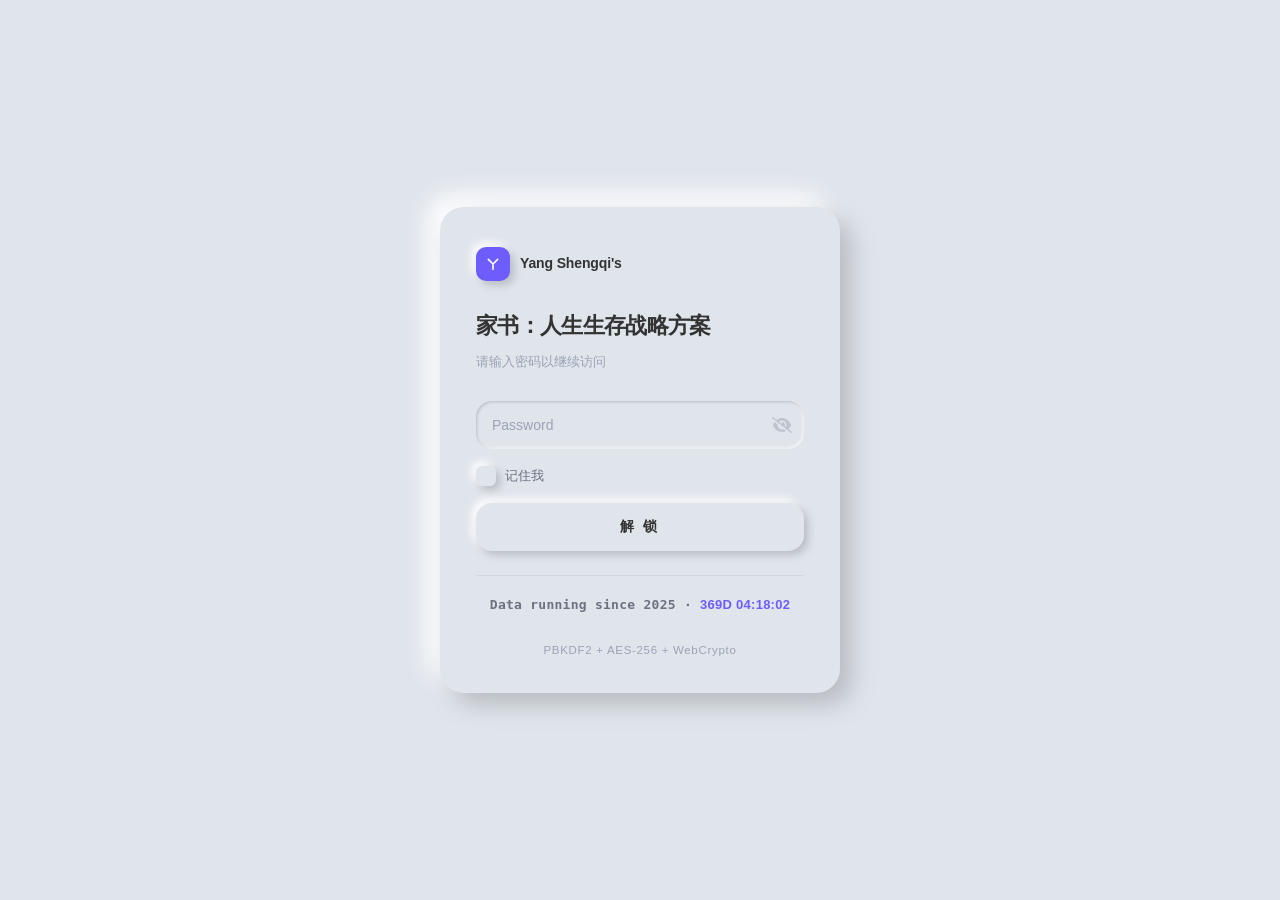
<file: yang-shengqi-Letter.html>
<!DOCTYPE html>
<html lang="zh-CN">
<head>
    <meta charset="utf-8" />
    <meta name="robots" content="noindex, nofollow, nosnippet, noarchive">
    <title>Yang Shengqi's</title>
    <link rel="icon" href="images/favicon.ico">
    <meta name="viewport" content="width=device-width, initial-scale=1" />

    <meta http-equiv="cache-control" content="no-cache, no-store, must-revalidate" />
    <meta http-equiv="expires" content="0" />
    <meta http-equiv="pragma" content="no-cache" />

    <style>
        /* ============================================================
         * 新拟物 · 全局变量
         * ============================================================ */
        :root{
            --bg:#e0e5ec;
            --shadow-dark:#b8bcc2;
            --shadow-light:#ffffff;

            --accent:#6d5dfc;
            --accent-2:#35c7b3;
            --accent-3:#f0a44a;

            --text:#333333;
            --text-2:#6b7280;
            --text-3:#9aa3b5;

            --sh-out-xs:2px 2px 4px var(--shadow-dark),-2px -2px 4px var(--shadow-light);
            --sh-out-sm:4px 4px 8px var(--shadow-dark),-4px -4px 8px var(--shadow-light);
            --sh-out:8px 8px 16px var(--shadow-dark),-8px -8px 16px var(--shadow-light);
            --sh-out-lg:12px 12px 24px var(--shadow-dark),-12px -12px 24px var(--shadow-light);
            --sh-hover:2px 2px 4px var(--shadow-dark),-2px -2px 4px var(--shadow-light);
            --sh-in-xs:inset 1px 1px 3px var(--shadow-dark),inset -1px -1px 3px var(--shadow-light);
            --sh-in-sm:inset 3px 3px 6px var(--shadow-dark),inset -3px -3px 6px var(--shadow-light);
            --sh-in:inset 6px 6px 12px var(--shadow-dark),inset -6px -6px 12px var(--shadow-light);

            --r-sm:12px;
            --r-md:16px;
            --r-lg:24px;
            --r-full:999px;

            --t:300ms ease-in-out;

            --font:"Microsoft YaHei","PingFang SC","Hiragino Sans GB",
                   "Segoe UI",Roboto,Helvetica,Arial,
                   "Noto Sans SC","Source Han Sans SC",sans-serif;
            --font-mono:ui-monospace,SFMono-Regular,"SF Mono",
                        Menlo,Consolas,monospace;
        }

        /* ============================================================
         * 重置
         * ============================================================ */
        *,*::before,*::after{ box-sizing:border-box; font-family:var(--font); }
        html,body{ height:100%; margin:0; padding:0; }

        body{
            background:var(--bg);
            color:var(--text);
            font-size:14px;
            line-height:1.7;
            -webkit-font-smoothing:antialiased;
            -moz-osx-font-smoothing:grayscale;
            overflow:hidden;
        }

        /* ============================================================
         * 工具类（脚本依赖，不可删）
         * ============================================================ */
        .hidden{ display:none !important; }

        /* ============================================================
         * 加载屏
         * ============================================================ */
        #staticrypt_loading{
            position:fixed;
            inset:0;
            z-index:100;
            display:grid;
            place-items:center;
            background:var(--bg);
        }
        .spinner{
            width:38px;height:38px;border-radius:50%;
            border:3px solid transparent;
            box-shadow:var(--sh-out-sm);
            background:var(--bg);
            position:relative;
            animation:spin .9s linear infinite;
        }
        .spinner::after{
            content:"";
            position:absolute;
            inset:6px;
            border-radius:50%;
            border:3px solid transparent;
            border-top-color:var(--accent);
            animation:spin .9s linear infinite reverse;
        }
        @keyframes spin{ to{ transform:rotate(360deg); } }

        /* ============================================================
         * 内容容器
         * ============================================================ */
        #staticrypt_content{
            position:relative;
            z-index:1;
            min-height:100%;
            display:grid;
            place-items:center;
            padding:24px;
            animation:fadeUp .6s var(--t) both;
        }
        @keyframes fadeUp{
            from{ opacity:0; transform:translateY(16px); }
            to  { opacity:1; transform:translateY(0); }
        }

        /* ============================================================
         * 登录卡片（新拟物：凸起）
         * ============================================================ */
        .card{
            position:relative;
            width:min(400px,100%);
            padding:40px 36px 32px;
            border-radius:var(--r-lg);
            background:var(--bg);
            box-shadow:var(--sh-out-lg);
        }

        /* ---------- 品牌 ---------- */
        .brand{
            display:flex;
            align-items:center;
            gap:10px;
            margin-bottom:26px;
        }
        .brand .mark{
            width:34px;height:34px;
            border-radius:10px;
            flex:0 0 auto;
            display:grid;
            place-items:center;
            color:#fff;
            font-size:16px;
            font-weight:800;
            line-height:1;
            padding-bottom:1px;
            background:var(--accent);
            box-shadow:var(--sh-out-sm);
        }
        .brand .name{
            font-size:14px;
            font-weight:700;
            letter-spacing:-.01em;
            color:var(--text);
        }

        /* ---------- 标题 ---------- */
        .title{
            position:relative;
            margin:0 0 6px;
            font-size:22px;
            font-weight:800;
            letter-spacing:-.03em;
            color:var(--text);
        }
        .sub{
            margin:0 0 28px;
            font-size:13px;
            color:var(--text-3);
        }

        /* ============================================================
         * 表单
         * ============================================================ */
        .form{ display:flex; flex-direction:column; gap:14px; }

        /* 凹陷输入框 */
        .pwd{
            position:relative;
            border-radius:var(--r-md);
            background:var(--bg);
            box-shadow:var(--sh-in);
            transition:box-shadow var(--t);
        }
        .pwd:focus-within{
            box-shadow:var(--sh-in-xs);
        }
        .pwd input{
            width:100%;
            height:48px;
            padding:0 48px 0 16px;
            border:0;
            outline:0;
            background:transparent;
            color:var(--text);
            font-size:14px;
            font-family:inherit;
            letter-spacing:.02em;
        }
        .pwd input::placeholder{
            color:var(--text-3);
            letter-spacing:0;
        }

        .staticrypt-toggle-password-visibility{
            position:absolute;
            top:50%;
            right:12px;
            width:20px;height:20px;
            padding:0;margin:0;
            transform:translateY(-50%);
            cursor:pointer;
            opacity:.45;
            transition:opacity var(--t),transform var(--t);
            user-select:none;
            /* 让 base64 里的黑色 SVG 变浅灰 */
            filter:invert(60%) sepia(8%) saturate(400%) hue-rotate(180deg);
        }
        .staticrypt-toggle-password-visibility:hover{
            opacity:1;
            transform:translateY(-50%) scale(1.08);
        }
        .staticrypt-toggle-password-visibility:focus-visible{
            opacity:1;
            outline:2px solid var(--accent);
            outline-offset:2px;
            border-radius:4px;
        }

        /* ---------- 记住我 ---------- */
        .remember{
            display:flex;
            align-items:center;
            gap:9px;
            font-size:13px;
            color:var(--text-2);
            cursor:pointer;
            user-select:none;
            padding:2px 0;
        }
        .remember input[type="checkbox"]{
            appearance:none;
            -webkit-appearance:none;
            width:20px;height:20px;
            margin:0;
            flex:0 0 auto;
            border-radius:6px;
            background:var(--bg);
            box-shadow:var(--sh-out-sm);
            cursor:pointer;
            position:relative;
            transition:box-shadow var(--t);
        }
        .remember input[type="checkbox"]:hover{
            box-shadow:var(--sh-hover);
        }
        .remember input[type="checkbox"]:checked{
            box-shadow:var(--sh-in-sm);
        }
        .remember input[type="checkbox"]:checked::after{
            content:"";
            position:absolute;
            left:6px;top:2px;
            width:6px;height:11px;
            border:solid var(--accent);
            border-width:0 2px 2px 0;
            transform:rotate(45deg);
        }

        /* ---------- 提交按钮（新拟物：凸起 → hover 缩小 → active 凹陷） ---------- */
        .submit{
            position:relative;
            height:48px;
            border:0;
            border-radius:var(--r-md);
            background:var(--bg);
            color:var(--text);
            font-family:inherit;
            font-size:14px;
            font-weight:650;
            letter-spacing:.18em;
            cursor:pointer;
            box-shadow:var(--sh-out-sm);
            transition:box-shadow var(--t),color var(--t);
        }
        .submit:hover{
            color:var(--accent);
            box-shadow:var(--sh-hover);
        }
        .submit:active{
            box-shadow:var(--sh-in-sm);
        }
        .submit:focus-visible{
            outline:2px solid var(--accent);
            outline-offset:3px;
        }
        .submit span{ position:relative; z-index:1; }

        /* ============================================================
         * 页脚 + 运行时长
         * ============================================================ */
        .foot{
            margin-top:24px;
            padding-top:18px;
            border-top:1px solid rgba(184,188,194,.35);
            text-align:center;
            font-size:11.5px;
            letter-spacing:.06em;
            color:var(--text-3);
        }
        .foot .timer{
            display:block;
            margin-bottom:6px;
            font-family:var(--font-mono);
            font-size:13px;
            font-weight:700;
            letter-spacing:.02em;
            color:var(--text-2);
        }
        .foot .timer #display{
            color:var(--accent);
            font-variant-numeric:tabular-nums;
        }

        /* ============================================================
         * 响应式
         * ============================================================ */
        @media (max-width:480px){
            #staticrypt_content{ padding:16px; }
            .card{ padding:32px 24px 26px; }
            .title{ font-size:20px; }
        }

        /* ============================================================
         * 无障碍：减少动效
         * ============================================================ */
        @media (prefers-reduced-motion: reduce){
            *,*::before,*::after{
                animation-duration:.01ms !important;
                transition-duration:.01ms !important;
            }
        }
    </style>
</head>

<body>

    <!-- 加载屏（id 不可改） -->
    <div id="staticrypt_loading">
        <div class="spinner"></div>
    </div>

    <!-- 表单容器（id 不可改） -->
    <div id="staticrypt_content" class="hidden">
        <main class="card">

            <div class="brand">
                <span class="mark">
                  <svg viewBox="0 0 24 24" width="16" height="16"
                       fill="none" stroke="#fff" stroke-width="2.4"
                       stroke-linecap="round" stroke-linejoin="round">
                    <path d="M5 5 L12 12 L19 5 M12 12 L12 20"/>
                  </svg>
                </span>
                <span class="name">Yang Shengqi's</span>
            </div>

            <h1 class="title">家书：人生生存战略方案</h1>
            <p class="sub">请输入密码以继续访问</p>

            <form id="staticrypt-form" action="#" method="post" class="form">

                <div class="pwd">
                    <input
                        id="staticrypt-password"
                        type="password"
                        name="password"
                        placeholder="Password"
                        autofocus
                    />
                    <img
                        class="staticrypt-toggle-password-visibility"
                        tabindex="0"
                        role="button"
                        alt="显示密码"
                        aria-label="显示密码"
                        title="显示密码"
                        onkeydown="if(event.key==='Enter'||event.key===' '){event.preventDefault();this.click();}"
                        src="[data-uri]"
                    />
                </div>

                <label id="staticrypt-remember-label" class="remember hidden">
                    <input id="staticrypt-remember" type="checkbox" name="remember" />
                    <span>记住我</span>
                </label>

                <button type="submit" class="submit">
                    <span>解 锁</span>
                </button>

            </form>

            <div class="foot">
                <span class="timer">
                    Data running since 2025 · <span id="display">--</span>
                </span>
                <br>
                PBKDF2 + AES-256 + WebCrypto
            </div>

        </main>
    </div>


    <!-- 加密JS开始 -->
        <script>
            // these variables will be filled when generating the file - the template format is 'variable_name'
            const staticryptInitiator = 
            ((function(){
  const exports = {};
  const cryptoEngine = ((function(){
  const exports = {};
  const { subtle } = crypto;

const IV_BITS = 16 * 8;
const HEX_BITS = 4;
const ENCRYPTION_ALGO = "AES-CBC";

/**
 * Translates between utf8 encoded hexadecimal strings
 * and Uint8Array bytes.
 */
const HexEncoder = {
    /**
     * hex string -> bytes
     * @param {string} hexString
     * @returns {Uint8Array}
     */
    parse: function (hexString) {
        if (hexString.length % 2 !== 0) throw "Invalid hexString";
        const arrayBuffer = new Uint8Array(hexString.length / 2);

        for (let i = 0; i < hexString.length; i += 2) {
            const byteValue = parseInt(hexString.substring(i, i + 2), 16);
            if (isNaN(byteValue)) {
                throw "Invalid hexString";
            }
            arrayBuffer[i / 2] = byteValue;
        }
        return arrayBuffer;
    },

    /**
     * bytes -> hex string
     * @param {Uint8Array} bytes
     * @returns {string}
     */
    stringify: function (bytes) {
        const hexBytes = [];

        for (let i = 0; i < bytes.length; ++i) {
            let byteString = bytes[i].toString(16);
            if (byteString.length < 2) {
                byteString = "0" + byteString;
            }
            hexBytes.push(byteString);
        }
        return hexBytes.join("");
    },
};

/**
 * Translates between utf8 strings and Uint8Array bytes.
 */
const UTF8Encoder = {
    parse: function (str) {
        return new TextEncoder().encode(str);
    },

    stringify: function (bytes) {
        return new TextDecoder().decode(bytes);
    },
};

/**
 * Salt and encrypt a msg with a password.
 */
async function encrypt(msg, hashedPassword) {
    // Must be 16 bytes, unpredictable, and preferably cryptographically random. However, it need not be secret.
    // https://developer.mozilla.org/en-US/docs/Web/API/SubtleCrypto/encrypt#parameters
    const iv = crypto.getRandomValues(new Uint8Array(IV_BITS / 8));

    const key = await subtle.importKey("raw", HexEncoder.parse(hashedPassword), ENCRYPTION_ALGO, false, ["encrypt"]);

    const encrypted = await subtle.encrypt(
        {
            name: ENCRYPTION_ALGO,
            iv: iv,
        },
        key,
        UTF8Encoder.parse(msg)
    );

    // iv will be 32 hex characters, we prepend it to the ciphertext for use in decryption
    return HexEncoder.stringify(iv) + HexEncoder.stringify(new Uint8Array(encrypted));
}
exports.encrypt = encrypt;

/**
 * Decrypt a salted msg using a password.
 *
 * @param {string} encryptedMsg
 * @param {string} hashedPassword
 * @returns {Promise<string>}
 */
async function decrypt(encryptedMsg, hashedPassword) {
    const ivLength = IV_BITS / HEX_BITS;
    const iv = HexEncoder.parse(encryptedMsg.substring(0, ivLength));
    const encrypted = encryptedMsg.substring(ivLength);

    const key = await subtle.importKey("raw", HexEncoder.parse(hashedPassword), ENCRYPTION_ALGO, false, ["decrypt"]);

    const outBuffer = await subtle.decrypt(
        {
            name: ENCRYPTION_ALGO,
            iv: iv,
        },
        key,
        HexEncoder.parse(encrypted)
    );

    return UTF8Encoder.stringify(new Uint8Array(outBuffer));
}
exports.decrypt = decrypt;

/**
 * Salt and hash the password so it can be stored in localStorage without opening a password reuse vulnerability.
 *
 * @param {string} password
 * @param {string} salt
 * @returns {Promise<string>}
 */
async function hashPassword(password, salt) {
    // we hash the password in multiple steps, each adding more iterations. This is because we used to allow less
    // iterations, so for backward compatibility reasons, we need to support going from that to more iterations.
    let hashedPassword = await hashLegacyRound(password, salt);

    hashedPassword = await hashSecondRound(hashedPassword, salt);

    return hashThirdRound(hashedPassword, salt);
}
exports.hashPassword = hashPassword;

/**
 * This hashes the password with 1k iterations. This is a low number, we need this function to support backwards
 * compatibility.
 *
 * @param {string} password
 * @param {string} salt
 * @returns {Promise<string>}
 */
function hashLegacyRound(password, salt) {
    return pbkdf2(password, salt, 1000, "SHA-1");
}
exports.hashLegacyRound = hashLegacyRound;

/**
 * Add a second round of iterations. This is because we used to use 1k, so for backwards compatibility with
 * remember-me/autodecrypt links, we need to support going from that to more iterations.
 *
 * @param hashedPassword
 * @param salt
 * @returns {Promise<string>}
 */
function hashSecondRound(hashedPassword, salt) {
    return pbkdf2(hashedPassword, salt, 14000, "SHA-256");
}
exports.hashSecondRound = hashSecondRound;

/**
 * Add a third round of iterations to bring total number to 600k. This is because we used to use 1k, then 15k, so for
 * backwards compatibility with remember-me/autodecrypt links, we need to support going from that to more iterations.
 *
 * @param hashedPassword
 * @param salt
 * @returns {Promise<string>}
 */
function hashThirdRound(hashedPassword, salt) {
    return pbkdf2(hashedPassword, salt, 585000, "SHA-256");
}
exports.hashThirdRound = hashThirdRound;

/**
 * Salt and hash the password so it can be stored in localStorage without opening a password reuse vulnerability.
 *
 * @param {string} password
 * @param {string} salt
 * @param {int} iterations
 * @param {string} hashAlgorithm
 * @returns {Promise<string>}
 */
async function pbkdf2(password, salt, iterations, hashAlgorithm) {
    const key = await subtle.importKey("raw", UTF8Encoder.parse(password), "PBKDF2", false, ["deriveBits"]);

    const keyBytes = await subtle.deriveBits(
        {
            name: "PBKDF2",
            hash: hashAlgorithm,
            iterations,
            salt: UTF8Encoder.parse(salt),
        },
        key,
        256
    );

    return HexEncoder.stringify(new Uint8Array(keyBytes));
}

function generateRandomSalt() {
    const bytes = crypto.getRandomValues(new Uint8Array(128 / 8));

    return HexEncoder.stringify(new Uint8Array(bytes));
}
exports.generateRandomSalt = generateRandomSalt;

async function signMessage(hashedPassword, message) {
    const key = await subtle.importKey(
        "raw",
        HexEncoder.parse(hashedPassword),
        {
            name: "HMAC",
            hash: "SHA-256",
        },
        false,
        ["sign"]
    );
    const signature = await subtle.sign("HMAC", key, UTF8Encoder.parse(message));

    return HexEncoder.stringify(new Uint8Array(signature));
}
exports.signMessage = signMessage;

function getRandomAlphanum() {
    const possibleCharacters = "abcdefghijklmnopqrstuvwxyzABCDEFGHIJKLMNOPQRSTUVWXYZ0123456789";

    let byteArray;
    let parsedInt;

    // Keep generating new random bytes until we get a value that falls
    // within a range that can be evenly divided by possibleCharacters.length
    do {
        byteArray = crypto.getRandomValues(new Uint8Array(1));
        // extract the lowest byte to get an int from 0 to 255 (probably unnecessary, since we're only generating 1 byte)
        parsedInt = byteArray[0] & 0xff;
    } while (parsedInt >= 256 - (256 % possibleCharacters.length));

    // Take the modulo of the parsed integer to get a random number between 0 and totalLength - 1
    const randomIndex = parsedInt % possibleCharacters.length;

    return possibleCharacters[randomIndex];
}

/**
 * Generate a random string of a given length.
 *
 * @param {int} length
 * @returns {string}
 */
function generateRandomString(length) {
    let randomString = "";

    for (let i = 0; i < length; i++) {
        randomString += getRandomAlphanum();
    }

    return randomString;
}
exports.generateRandomString = generateRandomString;

  return exports;
})());
const codec = ((function(){
  const exports = {};
  /**
 * Initialize the codec with the provided cryptoEngine - this return functions to encode and decode messages.
 *
 * @param cryptoEngine - the engine to use for encryption / decryption
 */
function init(cryptoEngine) {
    const exports = {};

    /**
     * Top-level function for encoding a message.
     * Includes password hashing, encryption, and signing.
     *
     * @param {string} msg
     * @param {string} password
     * @param {string} salt
     *
     * @returns {string} The encoded text
     */
    async function encode(msg, password, salt) {
        const hashedPassword = await cryptoEngine.hashPassword(password, salt);

        const encrypted = await cryptoEngine.encrypt(msg, hashedPassword);

        // we use the hashed password in the HMAC because this is effectively what will be used a password (so we can store
        // it in localStorage safely, we don't use the clear text password)
        const hmac = await cryptoEngine.signMessage(hashedPassword, encrypted);

        return hmac + encrypted;
    }
    exports.encode = encode;

    /**
     * Encode using a password that has already been hashed. This is useful to encode multiple messages in a row, that way
     * we don't need to hash the password multiple times.
     *
     * @param {string} msg
     * @param {string} hashedPassword
     *
     * @returns {string} The encoded text
     */
    async function encodeWithHashedPassword(msg, hashedPassword) {
        const encrypted = await cryptoEngine.encrypt(msg, hashedPassword);

        // we use the hashed password in the HMAC because this is effectively what will be used a password (so we can store
        // it in localStorage safely, we don't use the clear text password)
        const hmac = await cryptoEngine.signMessage(hashedPassword, encrypted);

        return hmac + encrypted;
    }
    exports.encodeWithHashedPassword = encodeWithHashedPassword;

    /**
     * Top-level function for decoding a message.
     * Includes signature check and decryption.
     *
     * @param {string} signedMsg
     * @param {string} hashedPassword
     * @param {string} salt
     * @param {int} backwardCompatibleAttempt
     * @param {string} originalPassword
     *
     * @returns {Object} {success: true, decoded: string} | {success: false, message: string}
     */
    async function decode(signedMsg, hashedPassword, salt, backwardCompatibleAttempt = 0, originalPassword = "") {
        const encryptedHMAC = signedMsg.substring(0, 64);
        const encryptedMsg = signedMsg.substring(64);
        const decryptedHMAC = await cryptoEngine.signMessage(hashedPassword, encryptedMsg);

        if (decryptedHMAC !== encryptedHMAC) {
            // we have been raising the number of iterations in the hashing algorithm multiple times, so to support the old
            // remember-me/autodecrypt links we need to try bringing the old hashes up to speed.
            originalPassword = originalPassword || hashedPassword;
            if (backwardCompatibleAttempt === 0) {
                const updatedHashedPassword = await cryptoEngine.hashThirdRound(originalPassword, salt);

                return decode(signedMsg, updatedHashedPassword, salt, backwardCompatibleAttempt + 1, originalPassword);
            }
            if (backwardCompatibleAttempt === 1) {
                let updatedHashedPassword = await cryptoEngine.hashSecondRound(originalPassword, salt);
                updatedHashedPassword = await cryptoEngine.hashThirdRound(updatedHashedPassword, salt);

                return decode(signedMsg, updatedHashedPassword, salt, backwardCompatibleAttempt + 1, originalPassword);
            }

            return { success: false, message: "Signature mismatch" };
        }

        return {
            success: true,
            decoded: await cryptoEngine.decrypt(encryptedMsg, hashedPassword),
        };
    }
    exports.decode = decode;

    return exports;
}
exports.init = init;

  return exports;
})());
const decode = codec.init(cryptoEngine).decode;

/**
 * Initialize the staticrypt module, that exposes functions callbable by the password_template.
 *
 * @param {{
 *  staticryptEncryptedMsgUniqueVariableName: string,
 *  isRememberEnabled: boolean,
 *  rememberDurationInDays: number,
 *  staticryptSaltUniqueVariableName: string,
 * }} staticryptConfig - object of data that is stored on the password_template at encryption time.
 *
 * @param {{
 *  rememberExpirationKey: string,
 *  rememberPassphraseKey: string,
 *  replaceHtmlCallback: function,
 *  clearLocalStorageCallback: function,
 * }} templateConfig - object of data that can be configured by a custom password_template.
 */
function init(staticryptConfig, templateConfig) {
    const exports = {};

    /**
     * Decrypt our encrypted page, replace the whole HTML.
     *
     * @param {string} hashedPassword
     * @returns {Promise<boolean>}
     */
    async function decryptAndReplaceHtml(hashedPassword) {
        const { staticryptEncryptedMsgUniqueVariableName, staticryptSaltUniqueVariableName } = staticryptConfig;
        const { replaceHtmlCallback } = templateConfig;

        const result = await decode(
            staticryptEncryptedMsgUniqueVariableName,
            hashedPassword,
            staticryptSaltUniqueVariableName
        );
        if (!result.success) {
            return false;
        }
        const plainHTML = result.decoded;

        // if the user configured a callback call it, otherwise just replace the whole HTML
        if (typeof replaceHtmlCallback === "function") {
            replaceHtmlCallback(plainHTML);
        } else {
            document.write(plainHTML);
            document.close();
        }

        return true;
    }

    /**
     * Attempt to decrypt the page and replace the whole HTML.
     *
     * @param {string} password
     * @param {boolean} isRememberChecked
     *
     * @returns {Promise<{isSuccessful: boolean, hashedPassword?: string}>} - we return an object, so that if we want to
     *   expose more information in the future we can do it without breaking the password_template
     */
    async function handleDecryptionOfPage(password, isRememberChecked) {
        const { staticryptSaltUniqueVariableName } = staticryptConfig;

        // decrypt and replace the whole page
        const hashedPassword = await cryptoEngine.hashPassword(password, staticryptSaltUniqueVariableName);
        return handleDecryptionOfPageFromHash(hashedPassword, isRememberChecked);
    }
    exports.handleDecryptionOfPage = handleDecryptionOfPage;

    async function handleDecryptionOfPageFromHash(hashedPassword, isRememberChecked) {
        const { isRememberEnabled, rememberDurationInDays } = staticryptConfig;
        const { rememberExpirationKey, rememberPassphraseKey } = templateConfig;

        const isDecryptionSuccessful = await decryptAndReplaceHtml(hashedPassword);

        if (!isDecryptionSuccessful) {
            return {
                isSuccessful: false,
                hashedPassword,
            };
        }

        // remember the hashedPassword and set its expiration if necessary
        if (isRememberEnabled && isRememberChecked) {
            window.localStorage.setItem(rememberPassphraseKey, hashedPassword);

            // set the expiration if the duration isn't 0 (meaning no expiration)
            if (rememberDurationInDays > 0) {
                window.localStorage.setItem(
                    rememberExpirationKey,
                    (new Date().getTime() + rememberDurationInDays * 24 * 60 * 60 * 1000).toString()
                );
            }
        }

        return {
            isSuccessful: true,
            hashedPassword,
        };
    }
    exports.handleDecryptionOfPageFromHash = handleDecryptionOfPageFromHash;

    /**
     * Clear localstorage from staticrypt related values
     */
    function clearLocalStorage() {
        const { clearLocalStorageCallback, rememberExpirationKey, rememberPassphraseKey } = templateConfig;

        if (typeof clearLocalStorageCallback === "function") {
            clearLocalStorageCallback();
        } else {
            localStorage.removeItem(rememberPassphraseKey);
            localStorage.removeItem(rememberExpirationKey);
        }
    }

    async function handleDecryptOnLoad() {
        let isSuccessful = await decryptOnLoadFromUrl();

        if (!isSuccessful) {
            isSuccessful = await decryptOnLoadFromRememberMe();
        }

        return { isSuccessful };
    }
    exports.handleDecryptOnLoad = handleDecryptOnLoad;

    /**
     * Clear storage if we are logging out
     *
     * @returns {boolean} - whether we logged out
     */
    function logoutIfNeeded() {
        const logoutKey = "staticrypt_logout";

        // handle logout through query param
        const queryParams = new URLSearchParams(window.location.search);
        if (queryParams.has(logoutKey)) {
            clearLocalStorage();
            return true;
        }

        // handle logout through URL fragment
        const hash = window.location.hash.substring(1);
        if (hash.includes(logoutKey)) {
            clearLocalStorage();
            return true;
        }

        return false;
    }

    /**
     * To be called on load: check if we want to try to decrypt and replace the HTML with the decrypted content, and
     * try to do it if needed.
     *
     * @returns {Promise<boolean>} true if we derypted and replaced the whole page, false otherwise
     */
    async function decryptOnLoadFromRememberMe() {
        const { rememberDurationInDays } = staticryptConfig;
        const { rememberExpirationKey, rememberPassphraseKey } = templateConfig;

        // if we are login out, terminate
        if (logoutIfNeeded()) {
            return false;
        }

        // if there is expiration configured, check if we're not beyond the expiration
        if (rememberDurationInDays && rememberDurationInDays > 0) {
            const expiration = localStorage.getItem(rememberExpirationKey),
                isExpired = expiration && new Date().getTime() > parseInt(expiration);

            if (isExpired) {
                clearLocalStorage();
                return false;
            }
        }

        const hashedPassword = localStorage.getItem(rememberPassphraseKey);

        if (hashedPassword) {
            // try to decrypt
            const isDecryptionSuccessful = await decryptAndReplaceHtml(hashedPassword);

            // if the decryption is unsuccessful the password might be wrong - silently clear the saved data and let
            // the user fill the password form again
            if (!isDecryptionSuccessful) {
                clearLocalStorage();
                return false;
            }

            return true;
        }

        return false;
    }

    async function decryptOnLoadFromUrl() {
        const passwordKey = "staticrypt_pwd";
        const rememberMeKey = "remember_me";

        // try to get the password from the query param (for backward compatibility - we now want to avoid this method,
        // since it sends the hashed password to the server which isn't needed)
        const queryParams = new URLSearchParams(window.location.search);
        const hashedPasswordQuery = queryParams.get(passwordKey);
        const rememberMeQuery = queryParams.get(rememberMeKey);

        const urlFragment = window.location.hash.substring(1);
        // get the password from the url fragment
        const hashedPasswordRegexMatch = urlFragment.match(new RegExp(passwordKey + "=([^&]*)"));
        const hashedPasswordFragment = hashedPasswordRegexMatch ? hashedPasswordRegexMatch[1] : null;
        const rememberMeFragment = urlFragment.includes(rememberMeKey);

        const hashedPassword = hashedPasswordFragment || hashedPasswordQuery;
        const rememberMe = rememberMeFragment || rememberMeQuery;

        if (hashedPassword) {
            return handleDecryptionOfPageFromHash(hashedPassword, rememberMe);
        }

        return false;
    }

    return exports;
}
exports.init = init;

  return exports;
})());
        ;
            const templateError = "template_error",
                templateToggleAltShow = "template_toggle_show",
                templateToggleAltHide = "template_toggle_hide",
                isRememberEnabled = true,
                staticryptConfig = {"staticryptEncryptedMsgUniqueVariableName":"[base64]","isRememberEnabled":true,"rememberDurationInDays":0,"staticryptSaltUniqueVariableName":"3827fbbb5c059db2d0fc26ae27f099d4"};

            // you can edit these values to customize some of the behavior of StatiCrypt
            const templateConfig = {
                rememberExpirationKey: "staticrypt_expiration",
                rememberPassphraseKey: "staticrypt_passphrase",
                replaceHtmlCallback: null,
                clearLocalStorageCallback: null,
            };

            // init the staticrypt engine
            const staticrypt = staticryptInitiator.init(staticryptConfig, templateConfig);

            // try to automatically decrypt on load if there is a saved password
            window.onload = async function () {
                const { isSuccessful } = await staticrypt.handleDecryptOnLoad();

                // if we didn't decrypt anything on load, show the password prompt. Otherwise the content has already been
                // replaced, no need to do anything
                if (!isSuccessful) {
                    // hide loading screen
                    document.getElementById("staticrypt_loading").classList.add("hidden");
                    document.getElementById("staticrypt_content").classList.remove("hidden");
                    document.getElementById("staticrypt-password").focus();

                    // show the remember me checkbox
                    if (isRememberEnabled) {
                        document.getElementById("staticrypt-remember-label").classList.remove("hidden");
                    }
                }
            };

            // toggle password visibility
            const toggleIcon = document.querySelector(".staticrypt-toggle-password-visibility");
            // these two icons are coming from FontAwesome
            const imgSrcEyeClosed =
                "[data-uri]";
            const imgSrcEyeOpened =
                "[data-uri]";
            toggleIcon.addEventListener("click", function () {
                const passwordInput = document.getElementById("staticrypt-password");
                if (passwordInput.type === "password") {
                    passwordInput.type = "text";
                    toggleIcon.src = imgSrcEyeOpened;
                    toggleIcon.alt = templateToggleAltHide;
                    toggleIcon.title = templateToggleAltHide;
                } else {
                    passwordInput.type = "password";
                    toggleIcon.src = imgSrcEyeClosed;
                    toggleIcon.alt = templateToggleAltShow;
                    toggleIcon.title = templateToggleAltShow;
                }
            });

            // handle password form submission
            document.getElementById("staticrypt-form").addEventListener("submit", async function (e) {
                e.preventDefault();

                const password = document.getElementById("staticrypt-password").value,
                    isRememberChecked = document.getElementById("staticrypt-remember").checked;

                const { isSuccessful } = await staticrypt.handleDecryptionOfPage(password, isRememberChecked);

                if (!isSuccessful) {
                    alert(templateError);
                }
            });
        </script>

    <!-- 加密JS结束 -->


    <script>
    /* 运行时长（新拟物模板保留） */
    (function(){
      'use strict';

      var startDate = new Date(2025, 11, 1, 0, 0, 0);
      var display = document.getElementById('display');
      if (!display) return;

      function pad(n){ return String(n).padStart(2, '0'); }

      function format(ms){
        var s = Math.floor(ms / 1000);
        var d = Math.floor(s / 86400);
        var h = Math.floor((s % 86400) / 3600);
        var m = Math.floor((s % 3600) / 60);
        var ss = s % 60;
        return d + 'D ' + pad(h) + ':' + pad(m) + ':' + pad(ss);
      }

      function render(){
        display.textContent = format(Date.now() - startDate.getTime());
      }

      render();
      setInterval(render, 1000);
    })();
    </script>

</body>
</html>
</file>
